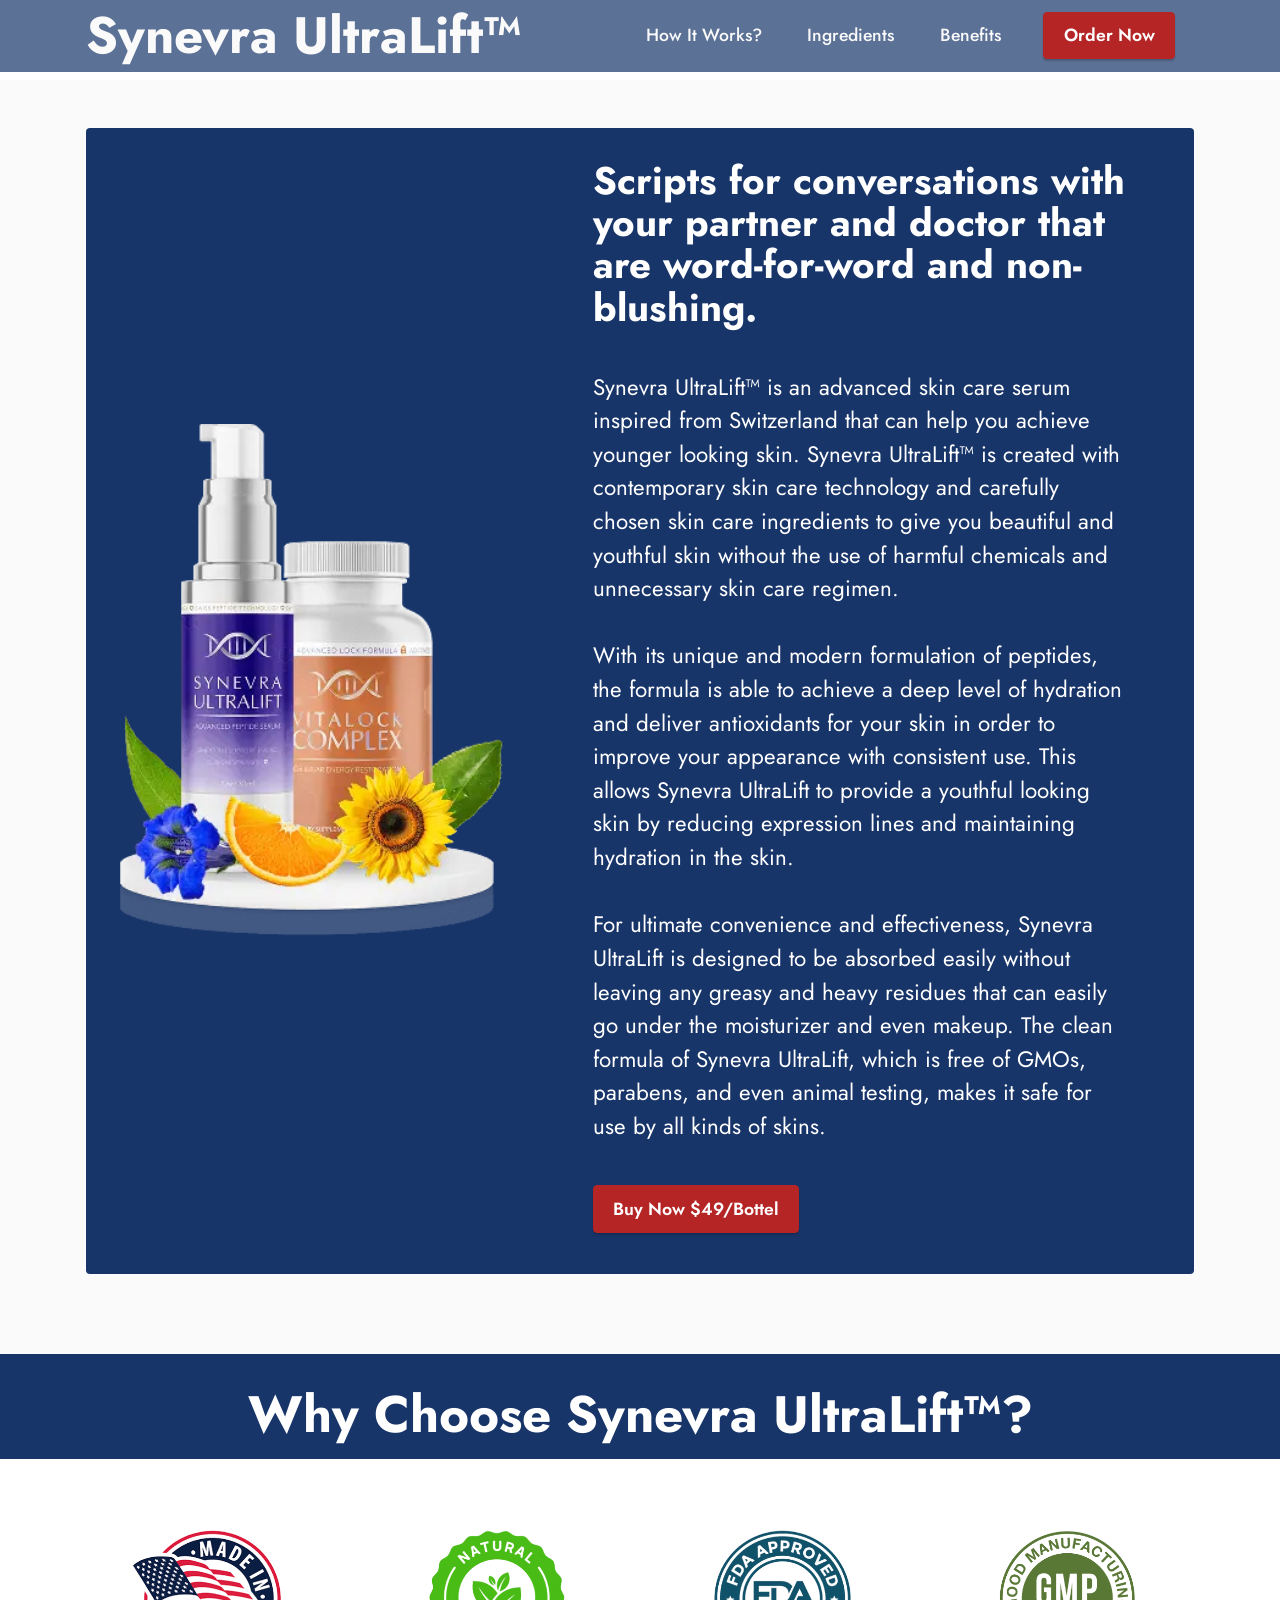
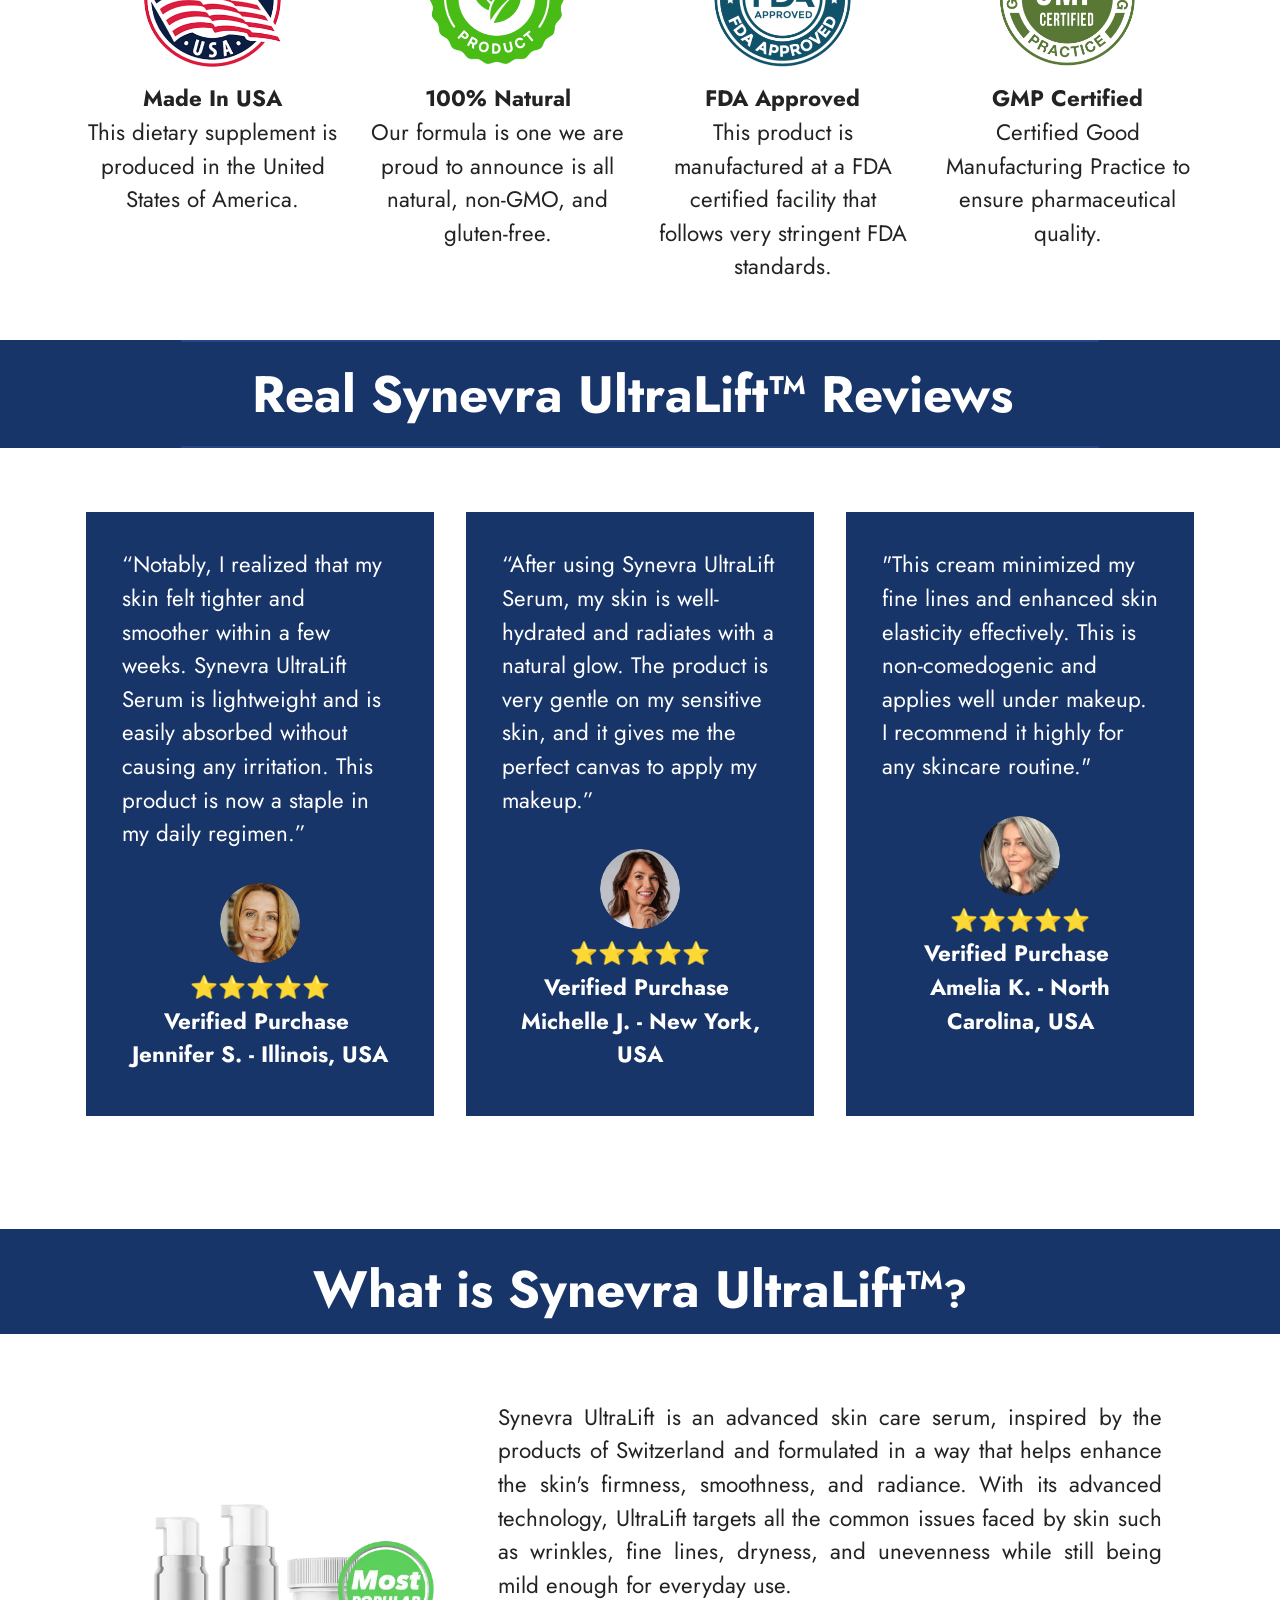
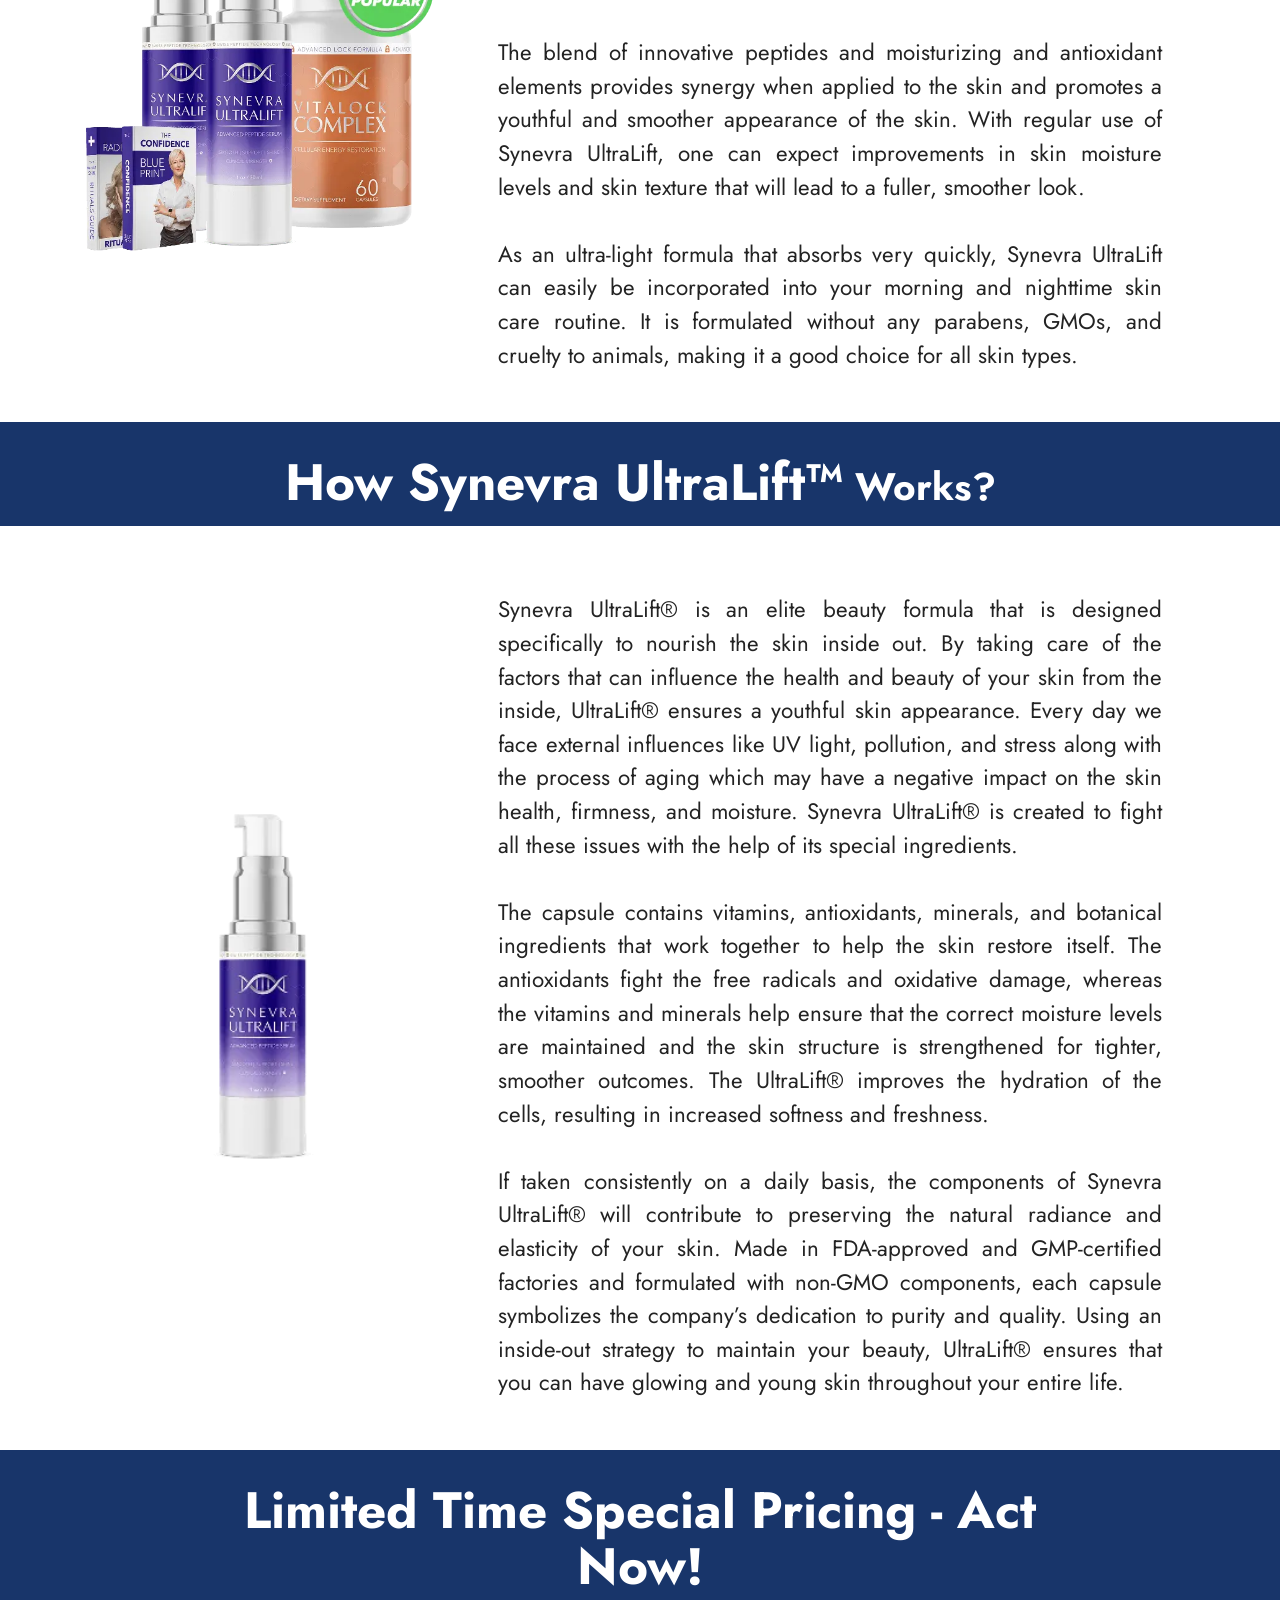
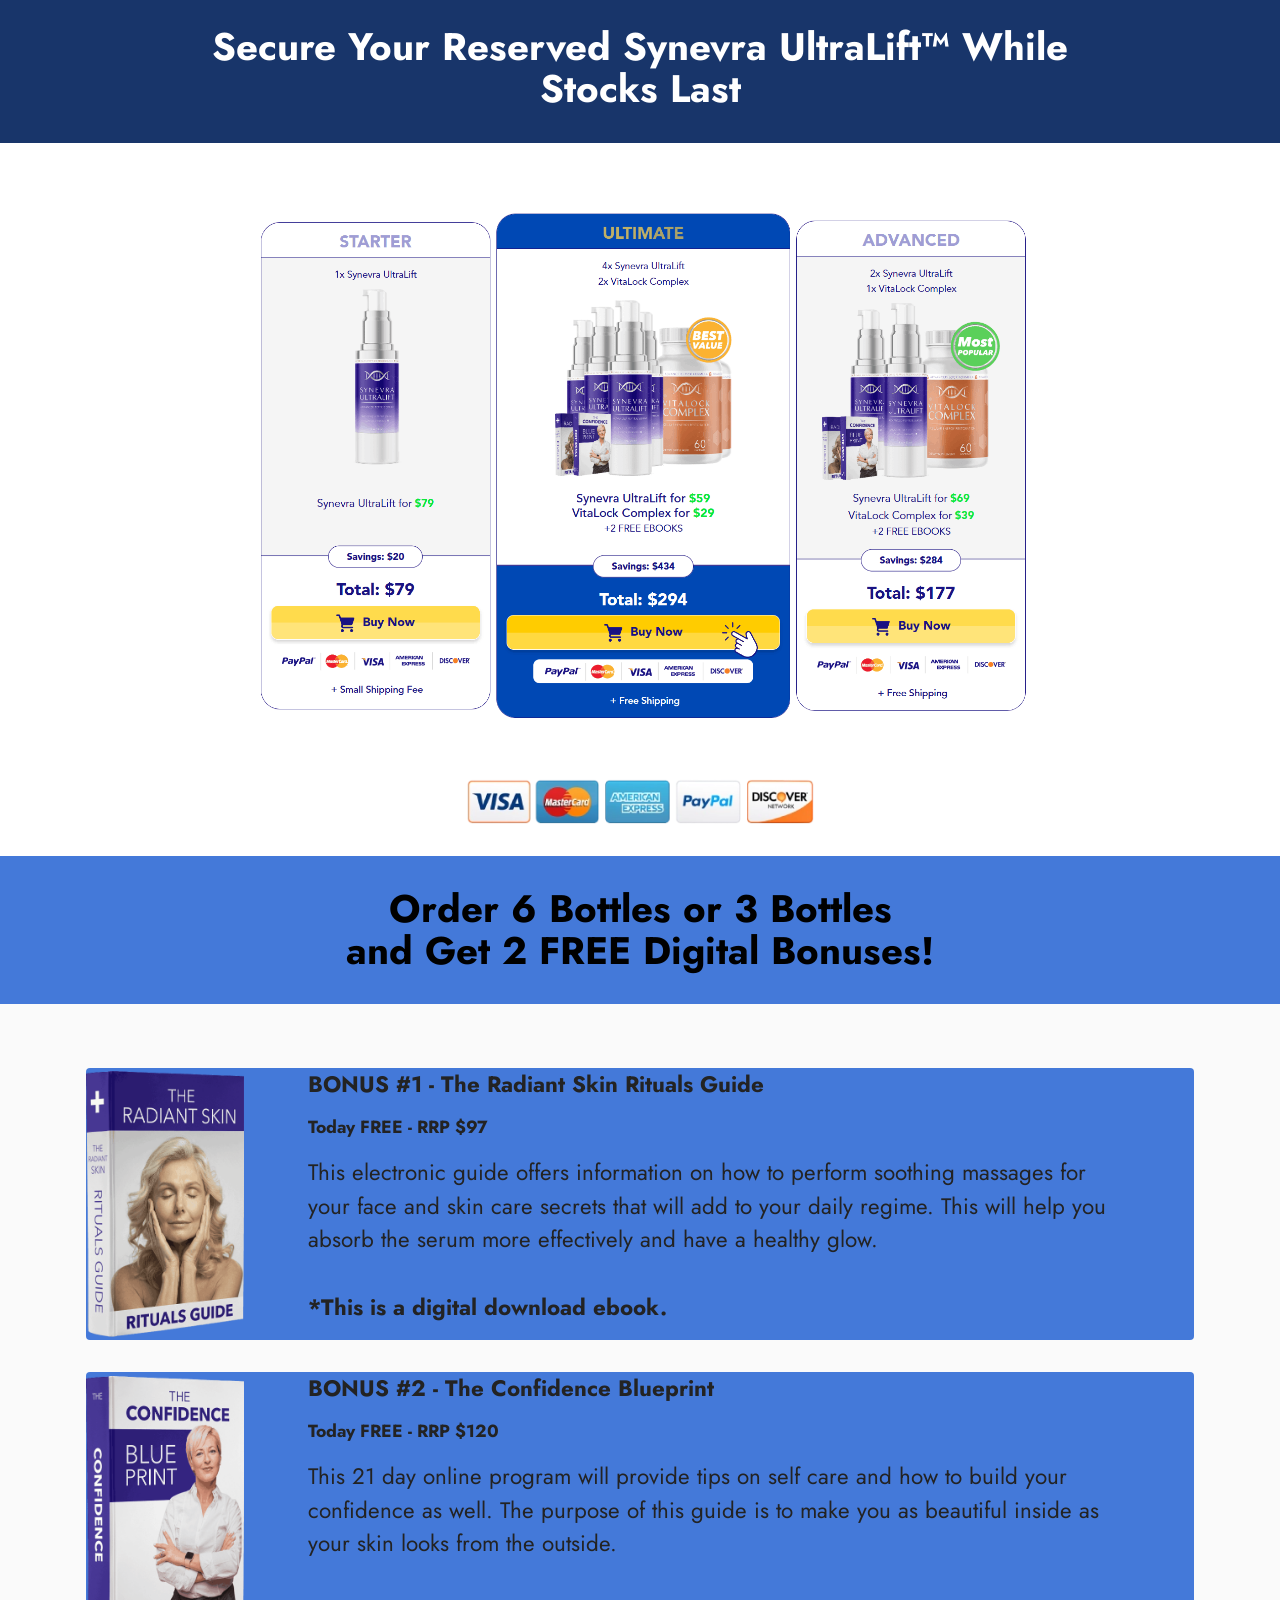
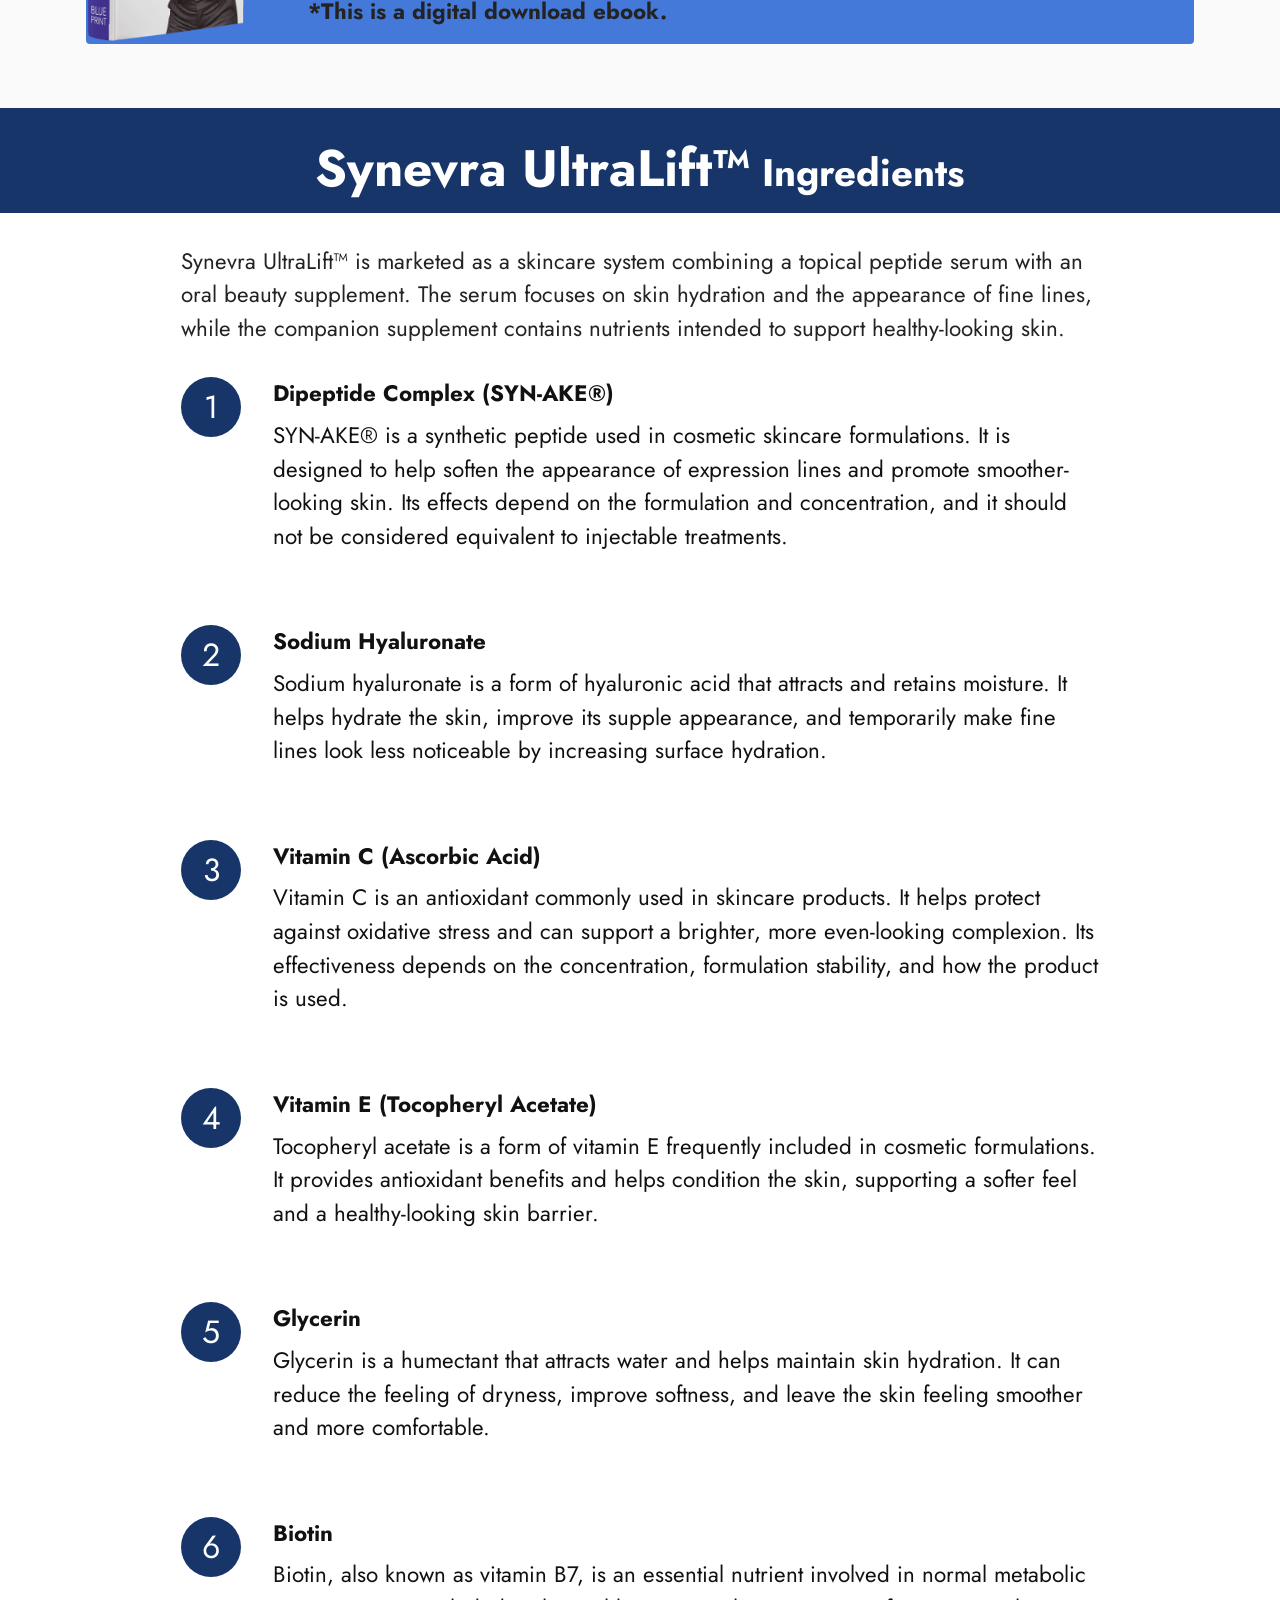
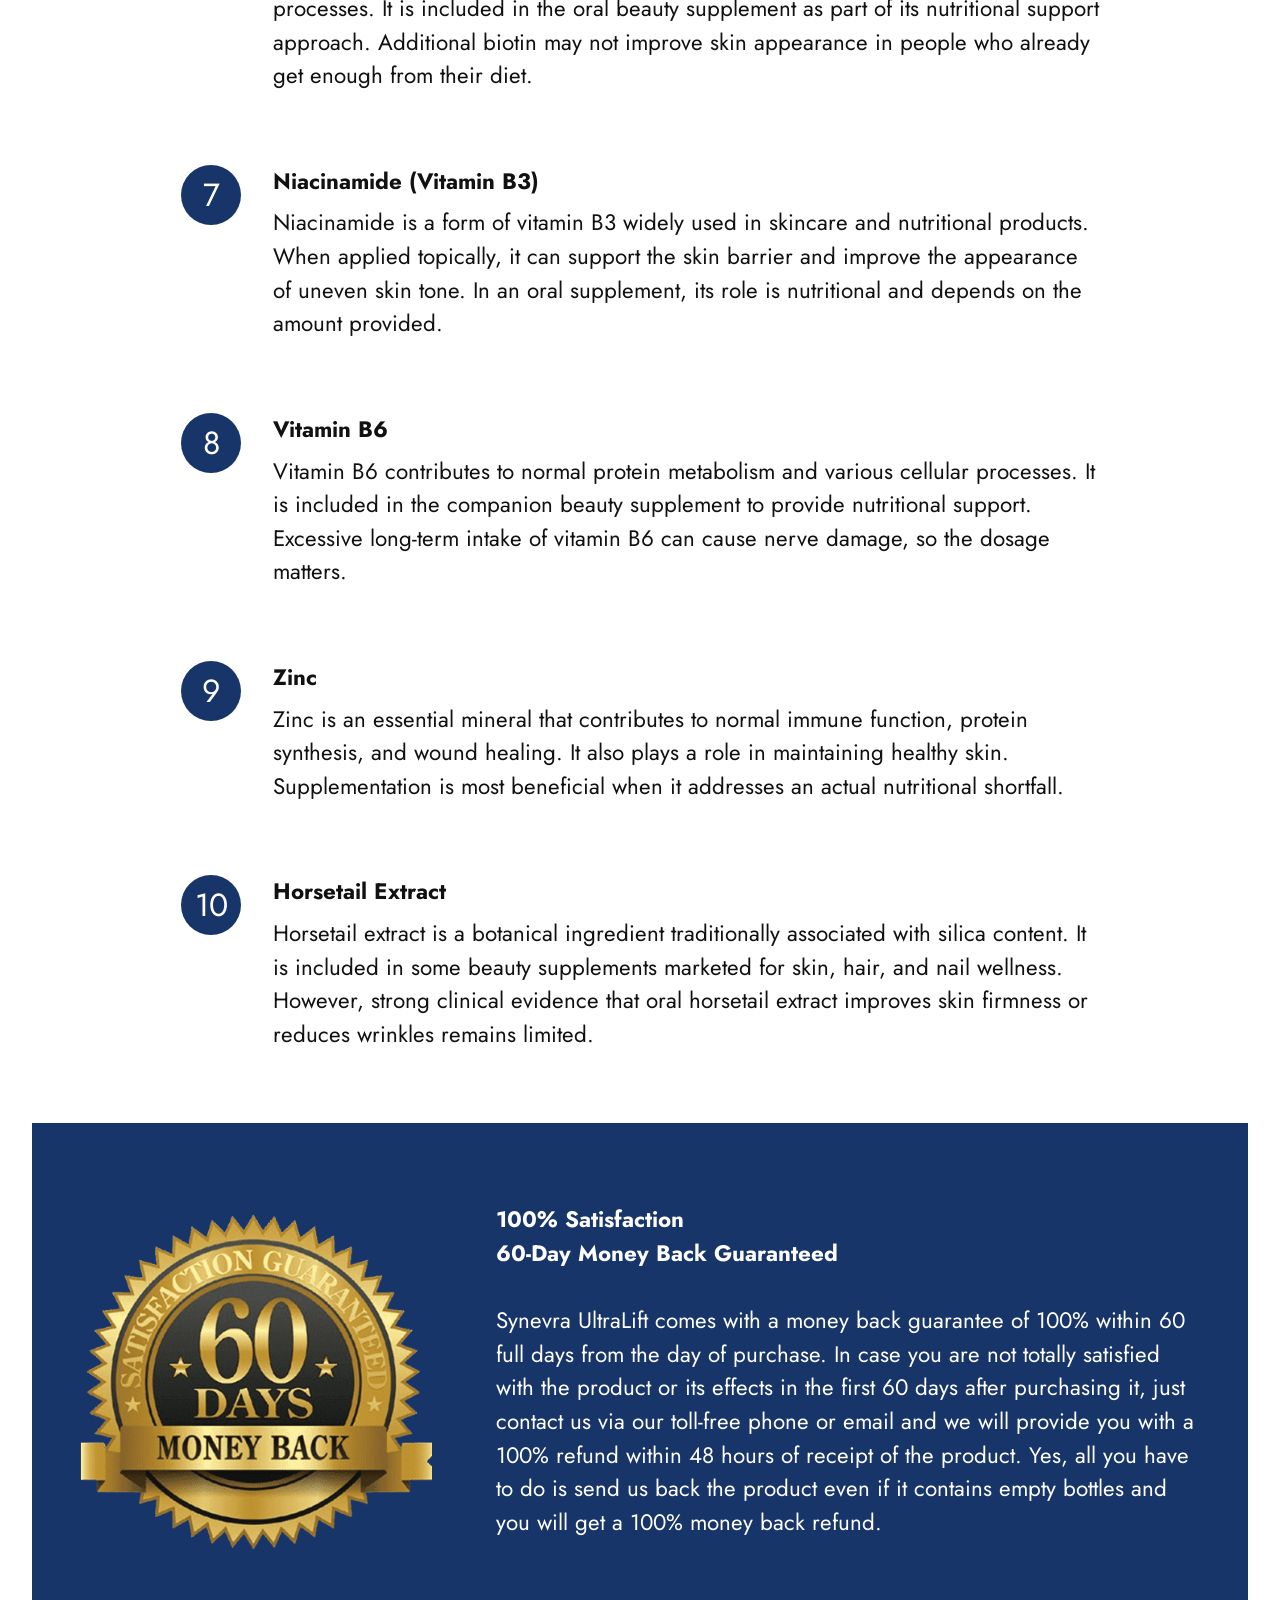
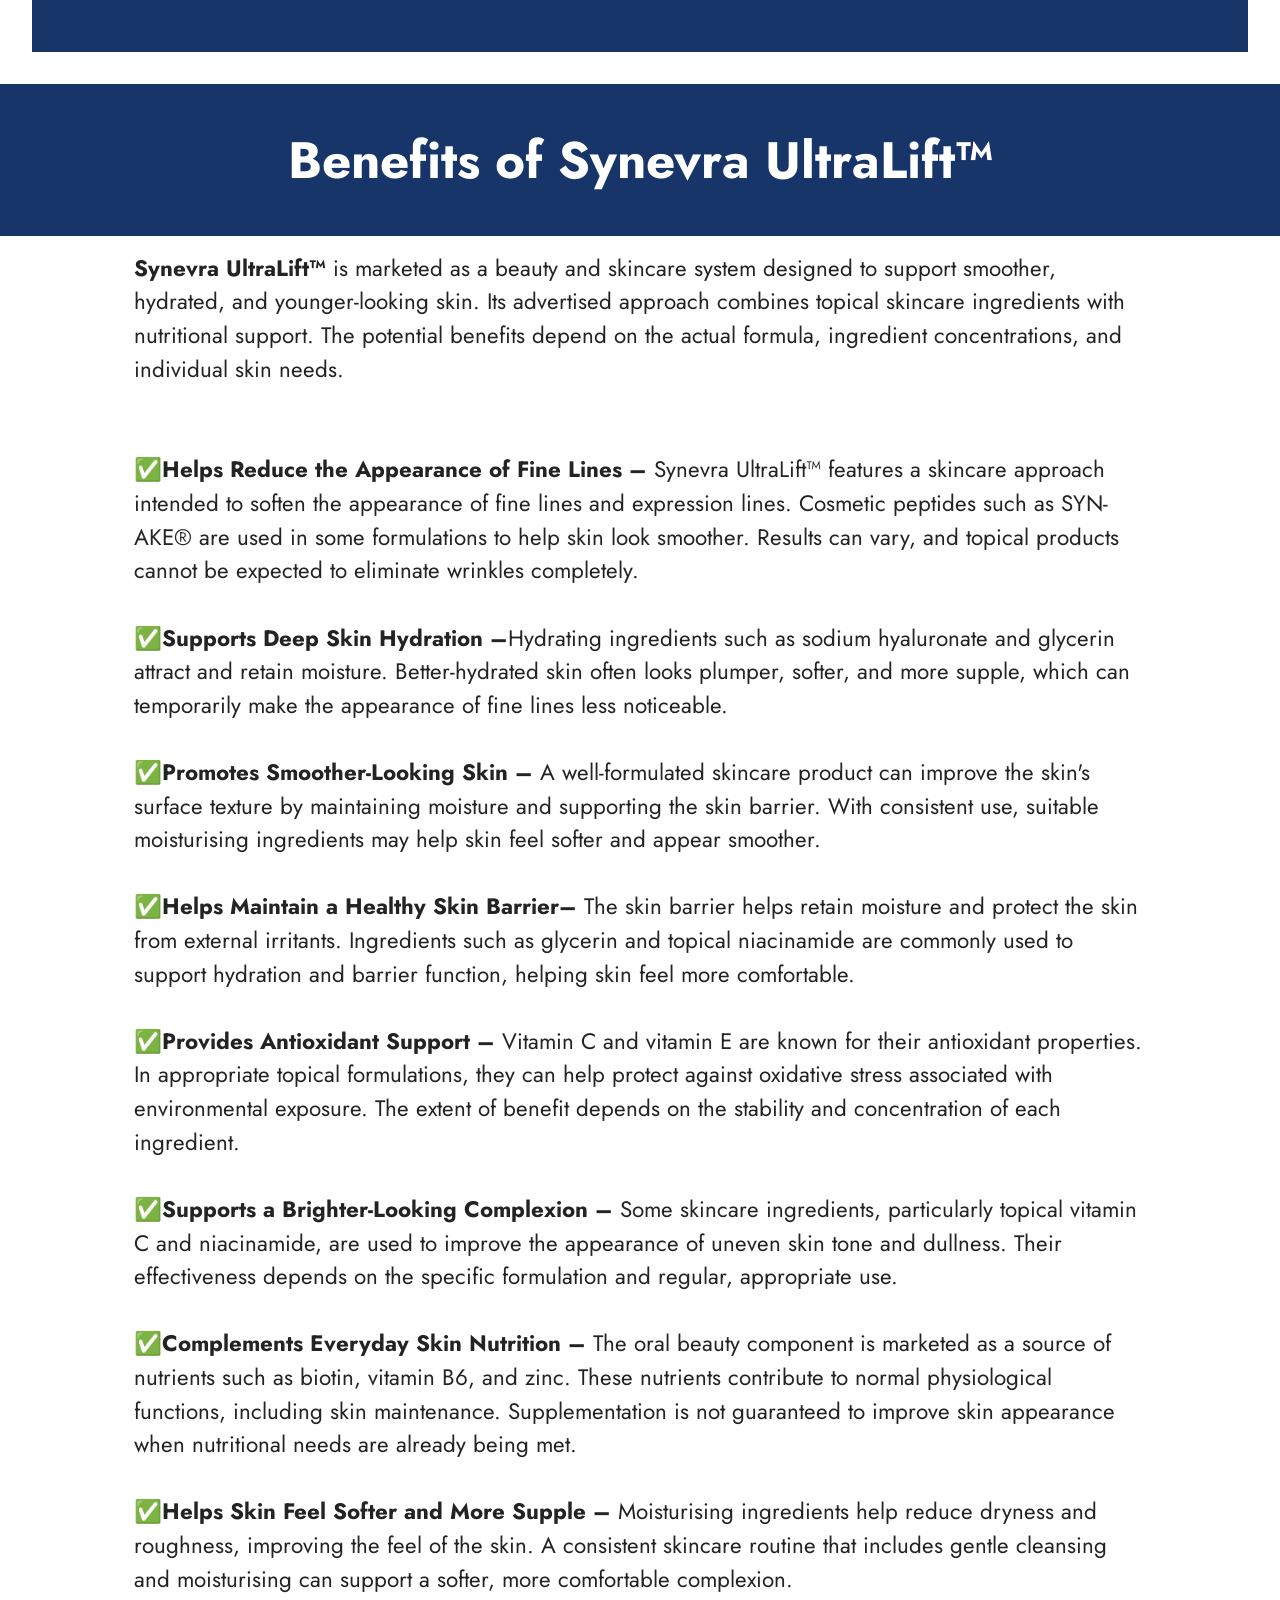
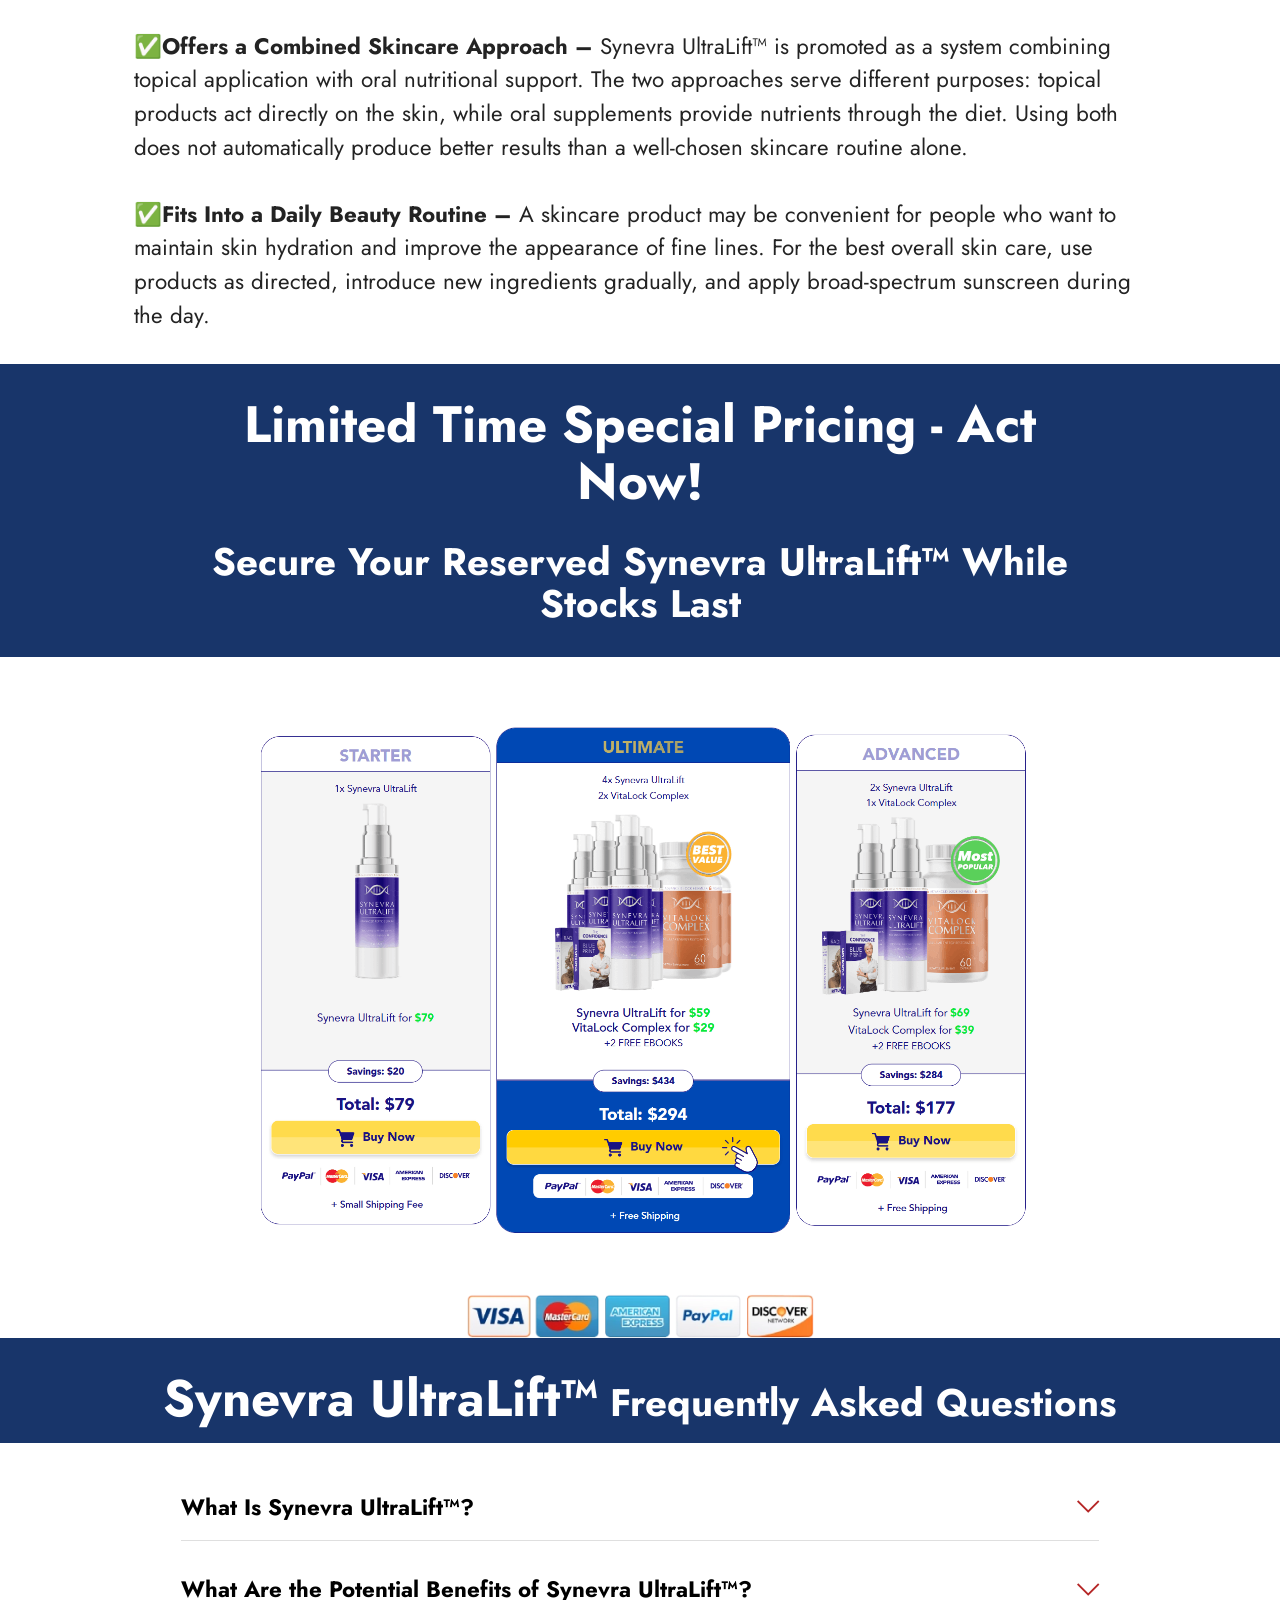
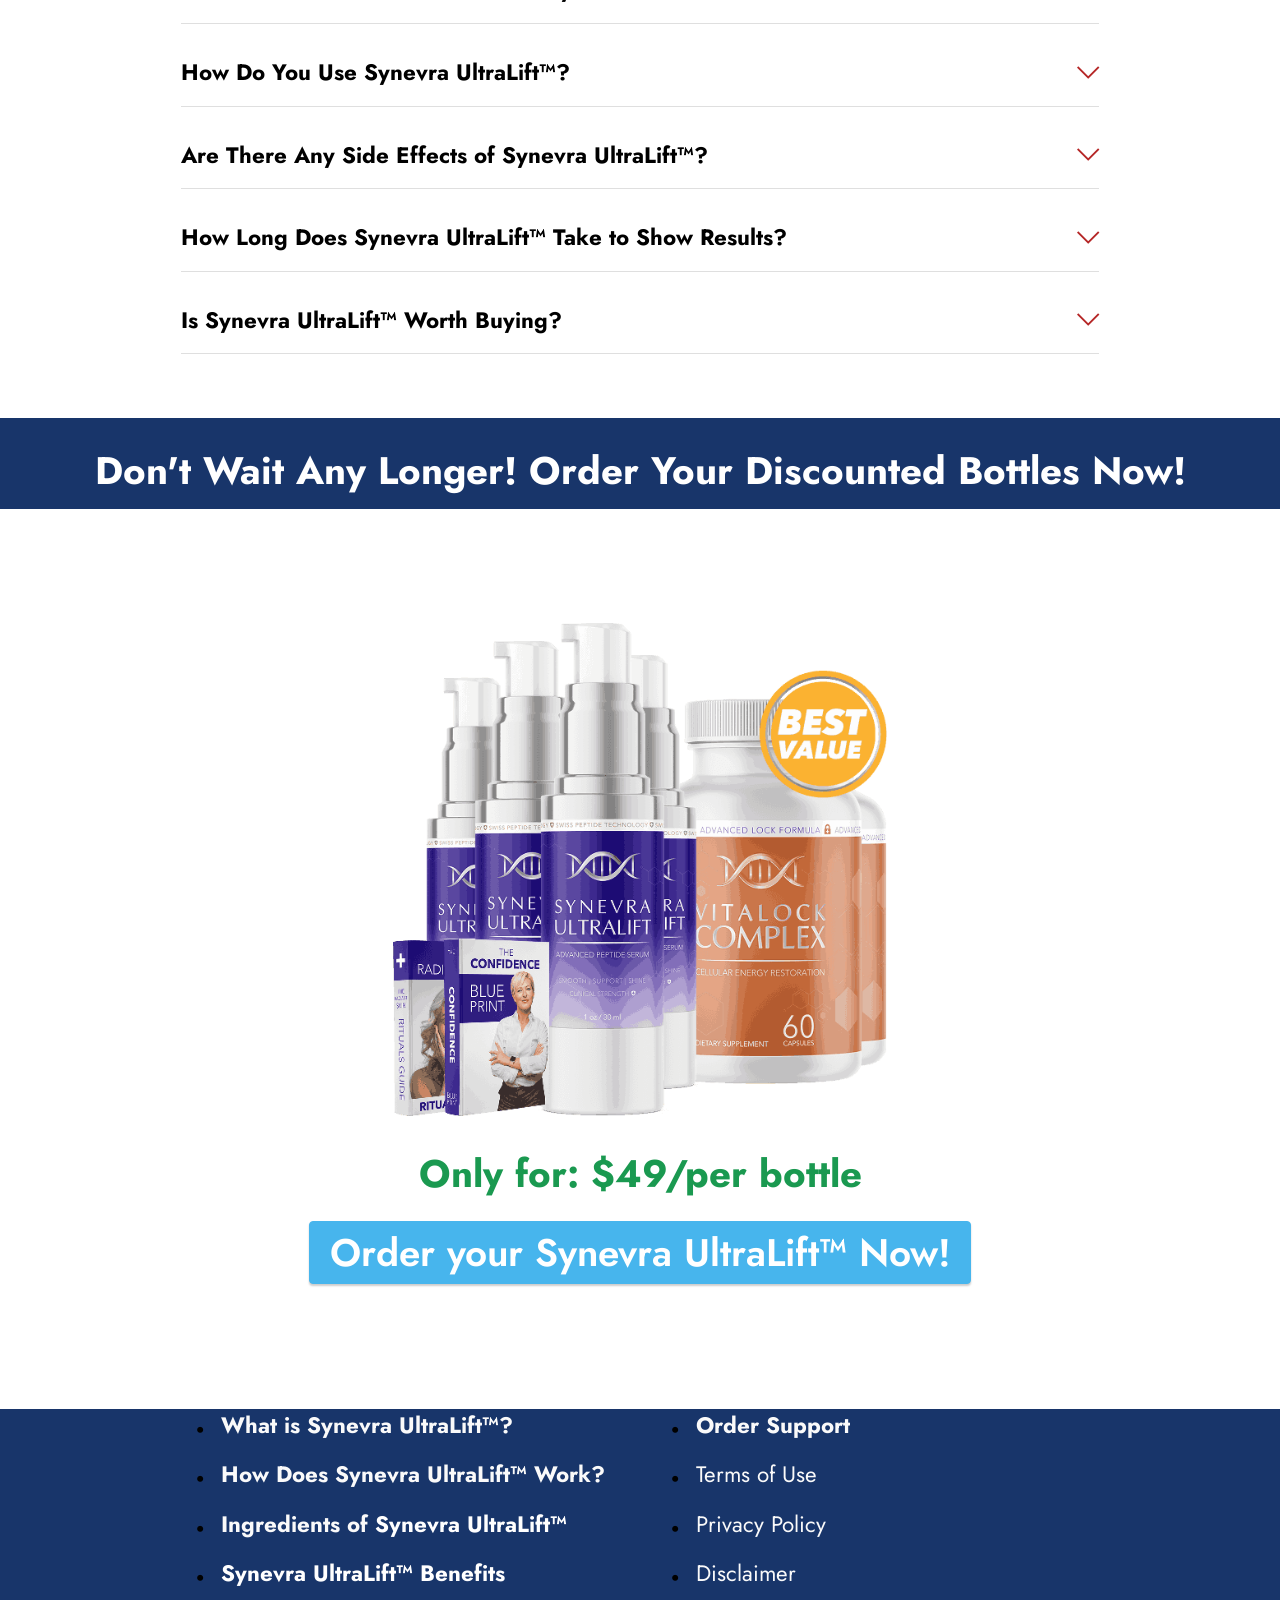
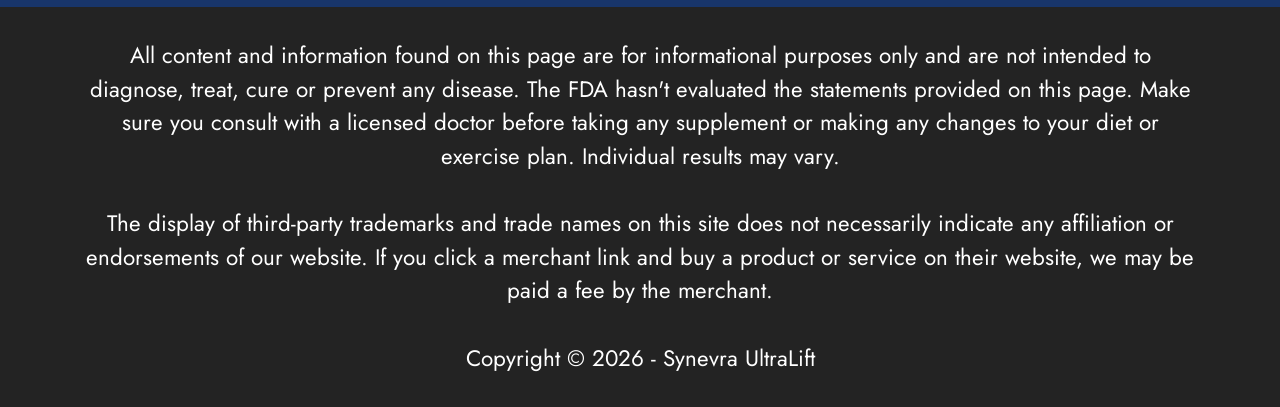
<file: index.html>
<!DOCTYPE html>
<html  lang="en">
<head>
  <!-- Site made with Mobirise Website Builder v6.1.12, https://mobirise.com -->
  <meta charset="UTF-8">
  <meta http-equiv="X-UA-Compatible" content="IE=edge">
  <meta name="generator" content="Mobirise v6.1.12, mobirise.com">
  <meta name="viewport" content="width=device-width, initial-scale=1, minimum-scale=1">
  <link rel="shortcut icon" href="assets/images/synevra-ultralift-serum-561x560-1.webp" type="image/x-icon">
  <meta name="description" content="Discover Synevra UltraLift™ and explore its ingredients, potential benefits, and FAQs. Learn how this skincare system may support hydration, smoother-looking skin, and your daily beauty routine.">
  
  
  <title>Synevra UltraLift™ Review: Ingredients, Benefits & FAQs</title>
  <link rel="stylesheet" href="assets/web/assets/mobirise-icons2/mobirise2.css">
  <link rel="stylesheet" href="assets/web/assets/mobirise-icons/mobirise-icons.css">
  <link rel="stylesheet" href="assets/bootstrap/css/bootstrap.min.css">
  <link rel="stylesheet" href="assets/dropdown/css/style.css">
  <link rel="stylesheet" href="assets/socicon/css/styles.css">
  <link rel="stylesheet" href="assets/theme/css/style.css">
  <link rel="preload" href="https://fonts.googleapis.com/css?family=Jost:100,200,300,400,500,600,700,800,900,100i,200i,300i,400i,500i,600i,700i,800i,900i&display=swap" as="style" onload="this.onload=null;this.rel='stylesheet'">
  <noscript><link rel="stylesheet" href="https://fonts.googleapis.com/css?family=Jost:100,200,300,400,500,600,700,800,900,100i,200i,300i,400i,500i,600i,700i,800i,900i&display=swap"></noscript>
  <link rel="preload" as="style" href="assets/mobirise/css/mbr-additional.css?v=ZmJroa"><link rel="stylesheet" href="assets/mobirise/css/mbr-additional.css?v=ZmJroa" type="text/css">
<meta name="msvalidate.01" content="E1C683F4EFB1ADD5ABCEF03F91AA41EB" />
	<meta name="google-site-verification" content="4bTPPsSgGg9mrN9ppGhdz5BRyaK9BWV9diWJw_Lr8Sk" />
  
  
  
</head>
<body>
  
  <section data-bs-version="5.1" class="menu menu2 cid-tB0YZQqaCG" once="menu" id="menu2-0">
    
    <nav class="navbar navbar-dropdown navbar-expand-lg">
        <div class="container">
            <div class="navbar-brand">
                
                <span class="navbar-caption-wrap"><a class="navbar-caption text-white text-primary display-1" href="https://5dd1f4gckleycu1j1jtu6vbr0m.hop.clickbank.net">Synevra UltraLift™<br></a></span>
            </div>
            <button class="navbar-toggler" type="button" data-toggle="collapse" data-bs-toggle="collapse" data-target="#navbarSupportedContent" data-bs-target="#navbarSupportedContent" aria-controls="navbarNavAltMarkup" aria-expanded="false" aria-label="Toggle navigation">
                <div class="hamburger">
                    <span></span>
                    <span></span>
                    <span></span>
                    <span></span>
                </div>
            </button>
            <div class="collapse navbar-collapse" id="navbarSupportedContent">
                <ul class="navbar-nav nav-dropdown" data-app-modern-menu="true"><li class="nav-item"><a class="nav-link link text-white display-4" href="index.html#header3-1m">How It Works?</a></li>
                    <li class="nav-item"><a class="nav-link link text-white display-4" href="index.html#features20-x">
                            Ingredients</a></li>
                    <li class="nav-item"><a class="nav-link link text-white display-4" href="index.html#header3-1n">Benefits</a>
                    </li></ul>
                
                <div class="navbar-buttons mbr-section-btn"><a class="btn btn-primary display-4" href="https://5dd1f4gckleycu1j1jtu6vbr0m.hop.clickbank.net">Order Now</a></div>
            </div>
        </div>
    </nav>
</section>

<section data-bs-version="5.1" class="header3 cid-tB10ubWVri" id="header3-1">

    

    
    

    <div class="align-center container">
        <div class="row justify-content-center">
            <div class="col-12 col-lg-9">
                
                
                
                
            </div>
        </div>
    </div>
</section>

<section data-bs-version="5.1" class="features7 cid-vsFuxaL0VE" id="features7-2c">
    <!---->
    

    
    
    <div class="container">
        <div class="card-wrapper">
            <div class="row align-items-center">
                <div class="col-12 col-lg-5">
                    <div class="image-wrapper">
                        <a href="https://5dd1f4gckleycu1j1jtu6vbr0m.hop.clickbank.net"><img src="assets/images/synevra-ultralift-hero-363x454.webp" alt="Synevra UltraLift"></a>
                    </div>
                </div>
                <div class="col-12 col-lg">
                    <div class="text-box">
                        <h5 class="mbr-title mbr-fonts-style display-2"><strong>Scripts for conversations with your partner and doctor that are word-for-word and non-blushing.</strong></h5>
                        <p class="mbr-text mbr-fonts-style display-7"><br>Synevra UltraLift™ is an advanced skin care serum inspired from Switzerland that can help you achieve younger looking skin. Synevra UltraLift™ is created with contemporary skin care technology and carefully chosen skin care ingredients to give you beautiful and youthful skin without the use of harmful chemicals and unnecessary skin care regimen.<br><br>With its unique and modern formulation of peptides, the formula is able to achieve a deep level of hydration and deliver antioxidants for your skin in order to improve your appearance with consistent use. This allows Synevra UltraLift to provide a youthful looking skin by reducing expression lines and maintaining hydration in the skin.<br><br>For ultimate convenience and effectiveness, Synevra UltraLift is designed to be absorbed easily without leaving any greasy and heavy residues that can easily go under the moisturizer and even makeup. The clean formula of Synevra UltraLift, which is free of GMOs, parabens, and even animal testing, makes it safe for use by all kinds of skins.<br></p>
                        
                        <div class="mbr-section-btn pt-3"><a href="https://5dd1f4gckleycu1j1jtu6vbr0m.hop.clickbank.net" class="btn btn-primary display-4">Buy Now $49/Bottel</a></div>
                    </div>
                </div>
            </div>
        </div>
    </div>
</section>

<section data-bs-version="5.1" class="header3 cid-vszOKZhpDv" id="header3-27">

    

    
    

    <div class="align-center container">
        <div class="row justify-content-center">
            <div class="col-12 col-lg-12">
                
                <h2 class="mbr-section-subtitle mbr-fonts-style mb-3 display-1"><strong>Why Choose Synevra UltraLift™?</strong></h2>
                
                
            </div>
        </div>
    </div>
</section>

<section data-bs-version="5.1" class="gallery5 mbr-gallery cid-vszOlzmzra" id="gallery5-26">
    

    
    

    <div class="container">
        
        <div class="row mbr-gallery mt-4">
            <div class="col-12 col-md-6 col-lg-3 item gallery-image active">
                <div class="item-wrapper" data-toggle="modal" data-bs-toggle="modal" data-target="#vzqUmoS3g4-modal" data-bs-target="#vzqUmoS3g4-modal">
                    <img class="w-100" src="assets/images/made-in-usa-500x300.png" alt="Made In USA" data-slide-to="0" data-bs-slide-to="0" data-target="#lb-vzqUmoS3g4" data-bs-target="#lb-vzqUmoS3g4">
                    <div class="icon-wrapper">
                        <span class="mobi-mbri mobi-mbri-search mbr-iconfont mbr-iconfont-btn"></span>
                    </div>
                </div>
                <h1 class="mbr-item-subtitle mbr-fonts-style align-center mb-2 mt-2 display-7"><div><strong>Made In USA</strong></div><div>This dietary supplement is produced in the United States of America.</div><div>
</div><div>
</div><div>
</div></h1>
            </div>
            <div class="col-12 col-md-6 col-lg-3 item gallery-image">
                <div class="item-wrapper" data-toggle="modal" data-bs-toggle="modal" data-target="#vzqUmoS3g4-modal" data-bs-target="#vzqUmoS3g4-modal">
                    <img class="w-100" src="assets/images/natural-product-500x300.png" alt="100% Natural" data-slide-to="1" data-bs-slide-to="1" data-target="#lb-vzqUmoS3g4" data-bs-target="#lb-vzqUmoS3g4">
                    <div class="icon-wrapper">
                        <span class="mobi-mbri mobi-mbri-search mbr-iconfont mbr-iconfont-btn"></span>
                    </div>
                </div>
                <h1 class="mbr-item-subtitle mbr-fonts-style align-center mb-2 mt-2 display-7"><div><span style="font-size: 1.4rem;"><strong>100% Natural</strong></span></div><div>Our formula is one we are proud to announce is all natural, non-GMO, and gluten-free.</div><div>
</div><div>
</div></h1>
            </div>
            
            <div class="col-12 col-md-6 col-lg-3 item gallery-image">
                <div class="item-wrapper" data-toggle="modal" data-bs-toggle="modal" data-target="#vzqUmoS3g4-modal" data-bs-target="#vzqUmoS3g4-modal">
                    <img class="w-100" src="assets/images/fda-approved-500x300.png" alt="FDA Approved" data-slide-to="2" data-bs-slide-to="2" data-target="#lb-vzqUmoS3g4" data-bs-target="#lb-vzqUmoS3g4">
                    <div class="icon-wrapper">
                        <span class="mobi-mbri mobi-mbri-search mbr-iconfont mbr-iconfont-btn"></span>
                    </div>
                </div>
                <h1 class="mbr-item-subtitle mbr-fonts-style align-center mb-2 mt-2 display-7"><div><strong>FDA Approved</strong></div><div>This product is manufactured at a FDA certified facility that follows very stringent FDA standards.</div><div>
</div></h1>
            </div><div class="col-12 col-md-6 col-lg-3 item gallery-image">
                <div class="item-wrapper" data-toggle="modal" data-bs-toggle="modal" data-target="#vzqUmoS3g4-modal" data-bs-target="#vzqUmoS3g4-modal">
                    <img class="w-100" src="assets/images/gmp-certified-500x300.png" alt="GMP Certified" data-slide-to="3" data-bs-slide-to="3" data-target="#lb-vzqUmoS3g4" data-bs-target="#lb-vzqUmoS3g4">
                    <div class="icon-wrapper">
                        <span class="mobi-mbri mobi-mbri-search mbr-iconfont mbr-iconfont-btn"></span>
                    </div>
                </div>
                <h1 class="mbr-item-subtitle mbr-fonts-style align-center mb-2 mt-2 display-7"><div><strong>GMP Certified</strong></div><div>Certified Good Manufacturing Practice to ensure pharmaceutical quality.</div><div>
</div><div>
</div></h1>
            </div>
        </div>

        <div class="modal mbr-slider" tabindex="-1" role="dialog" aria-hidden="true" id="vzqUmoS3g4-modal">
            <div class="modal-dialog" role="document">
                <div class="modal-content">
                    <div class="modal-body">
                        <div class="carousel slide" id="lb-vzqUmoS3g4" data-interval="5000" data-bs-interval="5000">
                            <div class="carousel-inner">
                                <div class="carousel-item active">
                                    <img class="d-block w-100" src="assets/images/made-in-usa-500x300.png" alt="Mobirise Website Builder">
                                </div>
                                <div class="carousel-item">
                                    <img class="d-block w-100" src="assets/images/natural-product-500x300.png" alt="Mobirise Website Builder">
                                </div>
                                
                                <div class="carousel-item">
                                    <img class="d-block w-100" src="assets/images/fda-approved-500x300.png" alt="Mobirise Website Builder">
                                </div><div class="carousel-item">
                                    <img class="d-block w-100" src="assets/images/gmp-certified-500x300.png" alt="Mobirise Website Builder">
                                </div>
                            </div>
                            <ol class="carousel-indicators">
                                <li data-slide-to="0" data-bs-slide-to="0" class="active" data-target="#lb-vzqUmoS3g4" data-bs-target="#lb-vzqUmoS3g4"></li>
                                <li data-slide-to="1" data-bs-slide-to="1" data-target="#lb-vzqUmoS3g4" data-bs-target="#lb-vzqUmoS3g4"></li>
                                <li data-slide-to="2" data-bs-slide-to="2" data-target="#lb-vzqUmoS3g4" data-bs-target="#lb-vzqUmoS3g4"></li>
                                <li data-slide-to="3" data-bs-slide-to="3" data-target="#lb-vzqUmoS3g4" data-bs-target="#lb-vzqUmoS3g4"></li>
                            </ol>
                            <a role="button" href="" class="close" data-dismiss="modal" data-bs-dismiss="modal" aria-label="Close">
                            </a>
                            <a class="carousel-control-prev carousel-control" role="button" data-slide="prev" data-bs-slide="prev" href="#lb-vzqUmoS3g4">
                                <span class="mobi-mbri mobi-mbri-arrow-prev" aria-hidden="true"></span>
                                <span class="sr-only visually-hidden">Previous</span>
                            </a>
                            <a class="carousel-control-next carousel-control" role="button" data-slide="next" data-bs-slide="next" href="#lb-vzqUmoS3g4">
                                <span class="mobi-mbri mobi-mbri-arrow-next" aria-hidden="true"></span>
                                <span class="sr-only visually-hidden">Next</span>
                            </a>
                        </div>
                    </div>
                </div>
            </div>
        </div>
    </div>
</section>

<section data-bs-version="5.1" class="content6 cid-vsJlN0BLRY" id="content6-2f">
    
    <div class="container">
        <div class="row justify-content-center">
            <div class="col-md-12 col-lg-10">
                <hr class="line">
                <p class="mbr-text align-center mbr-fonts-style my-4 display-1"><strong>Real&nbsp;Synevra UltraLift™&nbsp;Reviews&nbsp;</strong><br></p>
                <hr class="line">
            </div>
        </div>
    </div>
</section>

<section data-bs-version="5.1" class="people04 cid-vweRgNTzRw" id="people04-2m">
	
	
	<div class="container">
		
		<div class="row mbr-masonry" data-masonry="{&quot;percentPosition&quot;: true }">
			
			<div class="item features-without-image col-12 col-md-6 col-lg-4 active">
				<div class="item-wrapper">
					<div class="card-box align-left">
						<p class="card-text mbr-fonts-style display-7">
							“Notably, I realized that my skin felt tighter and smoother within a few weeks. Synevra UltraLift Serum is lightweight and is easily absorbed without causing any irritation. This product is now a staple in my daily regimen.”
						</p>
						<div class="img-wrapper mt-4 mb-2">
							<img src="assets/images/testimonial-1-140x140.png" data-slide-to="1" data-bs-slide-to="1" alt="Jennifer S. - Illinois, USA">
						</div>
						<h5 class="card-title mbr-fonts-style display-7"><strong>⭐⭐⭐⭐⭐</strong><br><strong>Verified Purchase&nbsp;</strong><br><strong>Jennifer S. - Illinois, USA</strong></h5>
					</div>
				</div>
			</div>
			<div class="item features-without-image col-12 col-md-6 col-lg-4">
				<div class="item-wrapper">
					<div class="card-box align-left">
						<p class="card-text mbr-fonts-style display-7">“After using Synevra UltraLift Serum, my skin is well-hydrated and radiates with a natural glow. The product is very gentle on my sensitive skin, and it gives me the perfect canvas to apply my makeup.”<br>
						</p>
						<div class="img-wrapper mt-4 mb-2">
							<img src="assets/images/testimonial-3-140x140.png" data-slide-to="2" data-bs-slide-to="2" alt="Michelle J. - New York, USA">
						</div>
						<h5 class="card-title mbr-fonts-style display-7">
							<strong>⭐⭐⭐⭐⭐</strong><br><strong>Verified Purchase&nbsp;</strong><div><strong>Michelle J. - New York, USA</strong></div></h5>
					</div>
				</div>
			</div>
			
			<div class="item features-without-image col-12 col-md-6 col-lg-4">
				<div class="item-wrapper">
					<div class="card-box align-left">
						<p class="card-text mbr-fonts-style display-7">
							"This cream minimized my fine lines and enhanced skin elasticity effectively. This is non-comedogenic and applies well under makeup. I recommend it highly for any skincare routine."
						</p>
						<div class="img-wrapper mt-4 mb-2">
							<img src="assets/images/testimonial-4-160x160.png" data-slide-to="4" data-bs-slide-to="4" alt="Amelia K. - North Carolina, USA">
						</div>
						<h5 class="card-title mbr-fonts-style display-7"><strong>⭐⭐⭐⭐⭐</strong><br><strong>Verified Purchase&nbsp;</strong><br><strong>Amelia K. - North Carolina, USA
</strong><div><strong><br></strong></div></h5>
					</div>
				</div>
			</div>
			
		</div>
	</div>
</section>

<section data-bs-version="5.1" class="header3 cid-tB83YwBUMj" id="header3-1l">

    

    
    

    <div class="align-center container">
        <div class="row justify-content-center">
            <div class="col-12 col-lg-12">
                
                <h2 class="mbr-section-subtitle mbr-fonts-style mb-3 display-1"><strong>What is Synevra UltraLift™</strong><strong style="font-size: 2.4rem;">?</strong></h2>
                
                
            </div>
        </div>
    </div>
</section>

<section data-bs-version="5.1" class="header11 cid-tB1vWdJbT6" id="header11-a">

    

    
    

    <div class="container">
        <div class="row justify-content-center">
            <div class="col-12 col-md-4 image-wrapper">
                <a href="https://5dd1f4gckleycu1j1jtu6vbr0m.hop.clickbank.net"><img class="w-100" src="assets/images/synevra-ultralift-serum-561x560.webp" alt="Get Synevra UltraLift"></a>
            </div>
            <div class="col-12 col-md">
                <div class="text-wrapper text-center">
                    
                    <p class="mbr-text mbr-fonts-style display-7"><br><br>Synevra UltraLift is an advanced skin care serum, inspired by the products of Switzerland and formulated in a way that helps enhance the skin's firmness, smoothness, and radiance. With its advanced technology, UltraLift targets all the common issues faced by skin such as wrinkles, fine lines, dryness, and unevenness while still being mild enough for everyday use.<br><br>The blend of innovative peptides and moisturizing and antioxidant elements provides synergy when applied to the skin and promotes a youthful and smoother appearance of the skin. With regular use of Synevra UltraLift, one can expect improvements in skin moisture levels and skin texture that will lead to a fuller, smoother look.<br><br>As an ultra-light formula that absorbs very quickly, Synevra UltraLift can easily be incorporated into your morning and nighttime skin care routine. It is formulated without any parabens, GMOs, and cruelty to animals, making it a good choice for all skin types.<br><br></p>
                    
                </div>
            </div>
        </div>
    </div>
</section>

<section data-bs-version="5.1" class="header3 cid-tB85bPoWQz" id="header3-1m">

    

    
    

    <div class="align-center container">
        <div class="row justify-content-center">
            <div class="col-12 col-lg-12">
                
                <h2 class="mbr-section-subtitle mbr-fonts-style mb-3 display-1"><strong>How Synevra UltraLift™</strong><strong style="font-size: 2.4rem;">&nbsp;Works?</strong></h2>
                
                
            </div>
        </div>
    </div>
</section>

<section data-bs-version="5.1" class="header11 cid-vw51muFERZ" id="header11-2h">

    

    
    

    <div class="container">
        <div class="row justify-content-center">
            <div class="col-12 col-md-4 image-wrapper">
                <a href="https://5dd1f4gckleycu1j1jtu6vbr0m.hop.clickbank.net"><img class="w-100" src="assets/images/index-img.webp" alt="Get Synevra UltraLift"></a>
            </div>
            <div class="col-12 col-md">
                <div class="text-wrapper text-center">
                    
                    <p class="mbr-text mbr-fonts-style display-7"><br><br>Synevra UltraLift® is an elite beauty formula that is designed specifically to nourish the skin inside out. By taking care of the factors that can influence the health and beauty of your skin from the inside, UltraLift® ensures a youthful skin appearance. Every day we face external influences like UV light, pollution, and stress along with the process of aging which may have a negative impact on the skin health, firmness, and moisture. Synevra UltraLift® is created to fight all these issues with the help of its special ingredients.<br><br>The capsule contains vitamins, antioxidants, minerals, and botanical ingredients that work together to help the skin restore itself. The antioxidants fight the free radicals and oxidative damage, whereas the vitamins and minerals help ensure that the correct moisture levels are maintained and the skin structure is strengthened for tighter, smoother outcomes. The UltraLift® improves the hydration of the cells, resulting in increased softness and freshness.<br><br>If taken consistently on a daily basis, the components of Synevra UltraLift® will contribute to preserving the natural radiance and elasticity of your skin. Made in FDA-approved and GMP-certified factories and formulated with non-GMO components, each capsule symbolizes the company’s dedication to purity and quality. Using an inside-out strategy to maintain your beauty, UltraLift® ensures that you can have glowing and young skin throughout your entire life.<br><br></p>
                    
                </div>
            </div>
        </div>
    </div>
</section>

<section data-bs-version="5.1" class="content4 cid-tB1yuhcVVi" id="content4-g">
    

    
    
    <div class="container">
        <div class="row justify-content-center">
            <div class="title col-md-12 col-lg-10">
                <h3 class="mbr-section-title mbr-fonts-style align-center mb-4 display-1"><strong>Limited Time Special Pricing - Act Now!</strong></h3>
                <h4 class="mbr-section-subtitle align-center mbr-fonts-style mb-4 display-2"><strong>Secure Your Reserved Synevra UltraLift™ While Stocks Last</strong></h4>
                
            </div>
        </div>
    </div>
</section>

<section data-bs-version="5.1" class="header10 cid-vzqFZCIAwb" id="header10-2n">

    

    

    <div class="align-center container">
        <div class="row justify-content-center">
            <div class="col-md-12 col-lg-9">
                
                
                
                <div class="image-wrap mt-4">
                    <a href="https://5dd1f4gckleycu1j1jtu6vbr0m.hop.clickbank.net"><img src="assets/images/synevra-ultralift-pricing-table-1628x1022.png" alt="Synevra UltraLift - Order Page" title="Ikaria Lean Belly Juice"></a><br>
                </div>
            </div>
        </div>
    </div>
</section>

<section data-bs-version="5.1" class="image3 cid-tB1zGVstSm" id="image3-j">
    

    
    

    <div class="container">
        <div class="row justify-content-center">
            <div class="col-12 col-lg-4">
                <div class="image-wrapper">
                    <img src="assets/images/cards-cc.webp" alt="Mobirise Website Builder">
                    
                </div>
            </div>
        </div>
    </div>
</section>

<section data-bs-version="5.1" class="content4 cid-vzqNO6mWvK" id="content4-2q">
    

    
    
    <div class="container">
        <div class="row justify-content-center">
            <div class="title col-md-12 col-lg-10">
                
                <h4 class="mbr-section-subtitle align-center mbr-fonts-style mb-4 display-2"><strong>Order 6 Bottles or 3 Bottles
</strong><div><strong>and Get 2 FREE Digital Bonuses!</strong></div></h4>
                
            </div>
        </div>
    </div>
</section>

<section data-bs-version="5.1" class="team2 cid-vzqNMl6Lqy" xmlns="http://www.w3.org/1999/html" id="team2-2p">
    

    
    
    <div class="container">
        <div class="item features-image">
            <div class="item-wrapper">
                <div class="row align-items-center">
                    <div class="col-12 col-md-2">
                        <div class="image-wrapper">
                            <img src="assets/images/synevra-bonus1-375x630.png" alt="BONUS #1">
                        </div>
                    </div>
                    <div class="col-12 col-md">
                        <div class="card-box">
                            <h5 class="card-title mbr-fonts-style m-0 mb-3 display-5"><strong>BONUS #1 - The Radiant Skin Rituals Guide</strong></h5>
                            <h6 class="card-subtitle mbr-fonts-style mb-3 display-4"><strong>Today FREE -  RRP $97</strong></h6>
                            <p class="mbr-text mbr-fonts-style display-7">This electronic guide offers information on how to perform soothing massages for your face and skin care secrets that will add to your daily regime. This will help you absorb the serum more effectively and have a healthy glow.<br><br><strong>*This is a digital download ebook.</strong><br>
                            </p>
                            
                        </div>
                    </div>
                </div>
            </div>
        </div>
        <div class="item features-image">
            <div class="item-wrapper">
                <div class="row align-items-center">
                    <div class="col-12 col-md-2">
                        <div class="image-wrapper">
                            <img src="assets/images/synevra-bonus2-375x630.png" alt="BONUS #2">
                        </div>
                    </div>
                    <div class="col-12 col-md">
                        <div class="card-box">
                            <h5 class="card-title mbr-fonts-style m-0 mb-3 display-5"><strong>BONUS #2 - The Confidence Blueprint</strong></h5>
                            <h6 class="card-subtitle mbr-fonts-style mb-3 display-4"><strong>Today FREE -  RRP $120</strong></h6>
                            <p class="mbr-text mbr-fonts-style display-7">
                                This 21 day online program will provide tips on self care and how to build your confidence as well. The purpose of this guide is to make you as beautiful inside as your skin looks from the outside.<br><br><strong>*This is a digital download ebook.</strong><br>
                            </p>
                            
                        </div>
                    </div>
                </div>
            </div>
        </div>
        
    </div>
</section>

<section data-bs-version="5.1" class="header3 cid-tB85MvgqdZ" id="header3-1o">

    

    
    

    <div class="align-center container">
        <div class="row justify-content-center">
            <div class="col-12 col-lg-12">
                
                <h2 class="mbr-section-subtitle mbr-fonts-style mb-3 display-1"><strong style="font-size: 51.2px;">Synevra UltraLift™</strong><strong style="font-size: 2.4rem;"> Ingredients</strong></h2>
                
                
            </div>
        </div>
    </div>
</section>

<section data-bs-version="5.1" class="content5 cid-tB1AZH7rno" id="content5-n">
    
    <div class="container">
        <div class="row justify-content-center">
            <div class="col-md-12 col-lg-10">
                
                
                <p class="mbr-text mbr-fonts-style display-7">Synevra UltraLift™ is marketed as a skincare system combining a topical peptide serum with an oral beauty supplement. The serum focuses on skin hydration and the appearance of fine lines, while the companion supplement contains nutrients intended to support healthy-looking skin.<br></p>
            </div>
        </div>
    </div>
</section>

<section data-bs-version="5.1" class="features19 cid-tB6Rwx4pqH" id="features20-x">

    

    
    
    <div class="container">
        <div class="row justify-content-center">
            
            <div class="col-12 col-md-10">
                <div class="item mbr-flex">
                    <div class="icon-box">
                        <span class="step-number mbr-fonts-style display-5">1</span>
                    </div>
                    <div class="text-box">
                        <h4 class="icon-title card-title mbr-black mbr-fonts-style display-7"><strong>Dipeptide Complex (SYN-AKE®)</strong></h4>
                        <h5 class="icon-text mbr-black mbr-fonts-style display-7">SYN-AKE® is a synthetic peptide used in cosmetic skincare formulations. It is designed to help soften the appearance of expression lines and promote smoother-looking skin. Its effects depend on the formulation and concentration, and it should not be considered equivalent to injectable treatments.</h5>
                    </div>
                </div>
                <div class="item mbr-flex">
                    <div class="icon-box">
                        <span class="step-number mbr-fonts-style display-5">2</span>
                    </div>
                    <div class="text-box">
                        <h4 class="icon-title card-title mbr-black mbr-fonts-style display-7"><strong>Sodium Hyaluronate</strong></h4>
                        <h5 class="icon-text mbr-black mbr-fonts-style display-7">Sodium hyaluronate is a form of hyaluronic acid that attracts and retains moisture. It helps hydrate the skin, improve its supple appearance, and temporarily make fine lines look less noticeable by increasing surface hydration.</h5>
                    </div>
                </div>
                <div class="item mbr-flex">
                    <div class="icon-box">
                        <span class="step-number mbr-fonts-style display-5">3</span>
                    </div>
                    <div class="text-box">
                        <h4 class="icon-title card-title mbr-black mbr-fonts-style display-7"><strong>Vitamin C (Ascorbic Acid)</strong></h4>
                        <h5 class="icon-text mbr-black mbr-fonts-style display-7">Vitamin C is an antioxidant commonly used in skincare products. It helps protect against oxidative stress and can support a brighter, more even-looking complexion. Its effectiveness depends on the concentration, formulation stability, and how the product is used.</h5>
                    </div>
                </div>
                <div class="item mbr-flex">
                    <div class="icon-box">
                        <span class="step-number mbr-fonts-style display-5">4</span>
                    </div>
                    <div class="text-box">
                        <h4 class="icon-title card-title mbr-black mbr-fonts-style display-7"><strong>Vitamin E (Tocopheryl Acetate)</strong></h4>
                        <h5 class="icon-text mbr-black mbr-fonts-style display-7">Tocopheryl acetate is a form of vitamin E frequently included in cosmetic formulations. It provides antioxidant benefits and helps condition the skin, supporting a softer feel and a healthy-looking skin barrier.</h5>
                    </div>
                </div>
                <div class="item mbr-flex">
                    <div class="icon-box">
                        <span class="step-number mbr-fonts-style display-5">5</span>
                    </div>
                    <div class="text-box">
                        <h4 class="icon-title card-title mbr-black mbr-fonts-style display-7"><strong>Glycerin</strong></h4>
                        <h5 class="icon-text mbr-black mbr-fonts-style display-7">Glycerin is a humectant that attracts water and helps maintain skin hydration. It can reduce the feeling of dryness, improve softness, and leave the skin feeling smoother and more comfortable.</h5>
                    </div>
                </div>
                <div class="item mbr-flex">
                    <div class="icon-box">
                        <span class="step-number mbr-fonts-style display-5">6</span>
                    </div>
                    <div class="text-box">
                        <h4 class="icon-title card-title mbr-black mbr-fonts-style display-7"><strong>Biotin</strong></h4>
                        <h5 class="icon-text mbr-black mbr-fonts-style display-7">Biotin, also known as vitamin B7, is an essential nutrient involved in normal metabolic processes. It is included in the oral beauty supplement as part of its nutritional support approach. Additional biotin may not improve skin appearance in people who already get enough from their diet.</h5>
                    </div>
                </div>
                <div class="item mbr-flex">
                    <div class="icon-box">
                        <span class="step-number mbr-fonts-style display-5">7</span>
                    </div>
                    <div class="text-box">
                        <h4 class="icon-title card-title mbr-black mbr-fonts-style display-7"><strong>Niacinamide (Vitamin B3)</strong></h4>
                        <h5 class="icon-text mbr-black mbr-fonts-style display-7">Niacinamide is a form of vitamin B3 widely used in skincare and nutritional products. When applied topically, it can support the skin barrier and improve the appearance of uneven skin tone. In an oral supplement, its role is nutritional and depends on the amount provided.</h5>
                    </div>
                </div>
                <div class="item mbr-flex">
                    <div class="icon-box">
                        <span class="step-number mbr-fonts-style display-5">8</span>
                    </div>
                    <div class="text-box">
                        <h4 class="icon-title card-title mbr-black mbr-fonts-style display-7"><strong>Vitamin B6</strong></h4>
                        <h5 class="icon-text mbr-black mbr-fonts-style display-7">Vitamin B6 contributes to normal protein metabolism and various cellular processes. It is included in the companion beauty supplement to provide nutritional support. Excessive long-term intake of vitamin B6 can cause nerve damage, so the dosage matters.</h5>
                    </div>
                </div>
                <div class="item mbr-flex">
                    <div class="icon-box">
                        <span class="step-number mbr-fonts-style display-5">9</span>
                    </div>
                    <div class="text-box">
                        <h4 class="icon-title card-title mbr-black mbr-fonts-style display-7"><strong>Zinc</strong></h4>
                        <h5 class="icon-text mbr-black mbr-fonts-style display-7">Zinc is an essential mineral that contributes to normal immune function, protein synthesis, and wound healing. It also plays a role in maintaining healthy skin. Supplementation is most beneficial when it addresses an actual nutritional shortfall.</h5>
                    </div>
                </div>
                <div class="item mbr-flex last">
                    <div class="icon-box">
                        <span class="step-number mbr-fonts-style display-5">10</span>
                    </div>
                    <div class="text-box">
                        <h4 class="icon-title card-title mbr-black mbr-fonts-style display-7"><strong>Horsetail Extract</strong></h4>
                        <h5 class="icon-text mbr-black mbr-fonts-style display-7">Horsetail extract is a botanical ingredient traditionally associated with silica content. It is included in some beauty supplements marketed for skin, hair, and nail wellness. However, strong clinical evidence that oral horsetail extract improves skin firmness or reduces wrinkles remains limited.</h5>
                    </div>
                </div>
            </div>
        </div>
    </div>
</section>

<section data-bs-version="5.1" class="features16 cid-tB70oq8oqH" id="features17-z">
    

    
    
    <div class="container-fluid">
        <div class="content-wrapper">
            <div class="row align-items-center">
                <div class="col-12 col-lg-4">
                    <div class="image-wrapper">
                        <a href="https://5dd1f4gckleycu1j1jtu6vbr0m.hop.clickbank.net"><img src="assets/images/60-days-money-back-guarantee-437x437.png" alt="60-Day Money Back Guaranteed"></a>
                    </div>
                </div>
                <div class="col-12 col-lg">
                    <div class="text-wrapper">
                        
                        <p class="mbr-text mbr-fonts-style mb-4 display-7"><strong>100% Satisfaction
<br>60-Day Money Back Guaranteed<br></strong><br>Synevra UltraLift comes with a money back guarantee of 100% within 60 full days from the day of purchase. In case you are not totally satisfied with the product or its effects in the first 60 days after purchasing it, just contact us via our toll-free phone or email and we will provide you with a 100% refund within 48 hours of receipt of the product. Yes, all you have to do is send us back the product even if it contains empty bottles and you will get a 100% money back refund.<br></p>
                        
                    </div>
                </div>
            </div>
        </div>
    </div>
</section>

<section data-bs-version="5.1" class="header3 cid-tB85KfdIqc" id="header3-1n">

    

    
    

    <div class="align-center container">
        <div class="row justify-content-center">
            <div class="col-12 col-lg-12">
                
                <h2 class="mbr-section-subtitle mbr-fonts-style mb-3 display-1"><strong>Benefits of Synevra UltraLift™</strong></h2>
                
                
            </div>
        </div>
    </div>
</section>

<section data-bs-version="5.1" class="content4 cid-vsCrrF8To7" id="content4-2a">
    

    
    
    <div class="container">
        <div class="row justify-content-center">
            <div class="title col-md-12 col-lg-11">
                
                <h2 class="mbr-section-subtitle align-center mbr-fonts-style mb-4 display-5"><div><strong>Synevra UltraLift™ </strong>is marketed as a beauty and skincare system designed to support smoother, hydrated, and younger-looking skin. Its advertised approach combines topical skincare ingredients with nutritional support. The potential benefits depend on the actual formula, ingredient concentrations, and individual skin needs.</div><br><div><strong><br></strong></div><div><div>✅<strong>Helps Reduce the Appearance of Fine Lines&nbsp;–</strong>&nbsp;Synevra UltraLift™ features a skincare approach intended to soften the appearance of fine lines and expression lines. Cosmetic peptides such as SYN-AKE® are used in some formulations to help skin look smoother. Results can vary, and topical products cannot be expected to eliminate wrinkles completely.</div><div><strong><br></strong></div><div><strong>✅Supports Deep Skin Hydration –</strong>Hydrating ingredients such as sodium hyaluronate and glycerin attract and retain moisture. Better-hydrated skin often looks plumper, softer, and more supple, which can temporarily make the appearance of fine lines less noticeable.</div></div><div><div><br></div></div><div><div>✅<strong>Promotes Smoother-Looking Skin&nbsp;–</strong>&nbsp;A well-formulated skincare product can improve the skin's surface texture by maintaining moisture and supporting the skin barrier. With consistent use, suitable moisturising ingredients may help skin feel softer and appear smoother.</div></div><div><div><br></div></div><div><div>✅<strong>Helps Maintain a Healthy Skin Barrier– </strong>The skin barrier helps retain moisture and protect the skin from external irritants. Ingredients such as glycerin and topical niacinamide are commonly used to support hydration and barrier function, helping skin feel more comfortable.</div></div><div><div><br></div></div><div><div><span style="font-size: 1.4rem;"><strong>✅Provides Antioxidant Support – </strong>Vitamin C and vitamin E are known for their antioxidant properties. In appropriate topical formulations, they can help protect against oxidative stress associated with environmental exposure. The extent of benefit depends on the stability and concentration of each ingredient.</span></div></div><div><div><span style="font-size: 1.4rem;"><br></span></div></div><div><div><span style="font-size: 1.4rem;"><strong>✅Supports a Brighter-Looking Complexion –</strong>&nbsp;Some skincare ingredients, particularly topical vitamin C and niacinamide, are used to improve the appearance of uneven skin tone and dullness. Their effectiveness depends on the specific formulation and regular, appropriate use.</span></div></div><br><div><div><span style="font-size: 1.4rem;"><strong>✅Complements Everyday Skin Nutrition –</strong> The oral beauty component is marketed as a source of nutrients such as biotin, vitamin B6, and zinc. These nutrients contribute to normal physiological functions, including skin maintenance. Supplementation is not guaranteed to improve skin appearance when nutritional needs are already being met.</span></div></div><br><div><div><span style="font-size: 1.4rem;"><strong>✅Helps Skin Feel Softer and More Supple –</strong> Moisturising ingredients help reduce dryness and roughness, improving the feel of the skin. A consistent skincare routine that includes gentle cleansing and moisturising can support a softer, more comfortable complexion.</span></div></div><br><div><div><span style="font-size: 1.4rem;"><strong>✅Offers a Combined Skincare Approach –</strong> Synevra UltraLift™ is promoted as a system combining topical application with oral nutritional support. The two approaches serve different purposes: topical products act directly on the skin, while oral supplements provide nutrients through the diet. Using both does not automatically produce better results than a well-chosen skincare routine alone.</span></div></div><br><div><div><span style="font-size: 1.4rem;"><strong>✅Fits Into a Daily Beauty Routine –</strong> A skincare product may be convenient for people who want to maintain skin hydration and improve the appearance of fine lines. For the best overall skin care, use products as directed, introduce new ingredients gradually, and apply broad-spectrum sunscreen during the day.</span></div></div></h2>
                
            </div>
        </div>
    </div>
</section>

<section data-bs-version="5.1" class="content4 cid-vw4Z0iI0Lr" id="content4-2g">
    

    
    
    <div class="container">
        <div class="row justify-content-center">
            <div class="title col-md-12 col-lg-10">
                <h3 class="mbr-section-title mbr-fonts-style align-center mb-4 display-1"><strong>Limited Time Special Pricing - Act Now!</strong></h3>
                <h4 class="mbr-section-subtitle align-center mbr-fonts-style mb-4 display-2"><strong>Secure Your Reserved Synevra UltraLift™ While Stocks Last</strong></h4>
                
            </div>
        </div>
    </div>
</section>

<section data-bs-version="5.1" class="header10 cid-vzqKPlZW8F" id="header10-2o">

    

    

    <div class="align-center container">
        <div class="row justify-content-center">
            <div class="col-md-12 col-lg-9">
                
                
                
                <div class="image-wrap mt-4">
                    <a href="https://5dd1f4gckleycu1j1jtu6vbr0m.hop.clickbank.net"><img src="assets/images/synevra-ultralift-pricing-table-1628x1022.png" alt="Synevra UltraLift - Order Page" title="Ikaria Lean Belly Juice"></a><br>
                </div>
            </div>
        </div>
    </div>
</section>

<section data-bs-version="5.1" class="image3 cid-tB78xBYzBD" id="image3-17">
    

    
    

    <div class="container">
        <div class="row justify-content-center">
            <div class="col-12 col-lg-4">
                <div class="image-wrapper">
                    <img src="assets/images/cards-cc.webp" alt="Glucotru 5 star ratings">
                    
                </div>
            </div>
        </div>
    </div>
</section>

<section data-bs-version="5.1" class="header3 cid-tB88MG5MRU" id="header3-1p">

    

    
    

    <div class="align-center container">
        <div class="row justify-content-center">
            <div class="col-12 col-lg-12">
                
                <h2 class="mbr-section-subtitle mbr-fonts-style mb-3 display-1"><strong style="font-size: 51.2px;">Synevra UltraLift™</strong><strong style="font-size: 2.4rem;"> Frequently Asked Questions</strong></h2>
                
                
            </div>
        </div>
    </div>
</section>

<section data-bs-version="5.1" class="content17 cid-vsCvjWYpuU" id="content17-2b">

    

    
    
    
    <div class="container">
        
            <div class="row justify-content-center">
                <div class="col-12 col-md-10">
                    
                    
                    <div id="bootstrap-toggle" class="toggle-panel accordionStyles tab-content">
                        <div class="card mb-3">
                            <div class="card-header" role="tab" id="headingOne">
                                <a role="button" class="collapsed panel-title text-black" data-toggle="collapse" data-bs-toggle="collapse" data-core="" href="#collapse1_24" aria-expanded="false" aria-controls="collapse1">
                                    <h6 class="panel-title-edit mbr-fonts-style mb-0 display-7"><strong>What Is Synevra UltraLift™?</strong></h6>
                                    <span class="sign mbr-iconfont mbri-arrow-down"></span>
                                </a>
                            </div>
                            <div id="collapse1_24" class="panel-collapse noScroll collapse" role="tabpanel" aria-labelledby="headingOne">
                                <div class="panel-body">
                                    <p class="mbr-fonts-style panel-text display-7">Synevra UltraLift™ is marketed as a beauty and skincare system designed to support smoother, hydrated, and younger-looking skin. Its advertised approach combines topical skincare ingredients with an oral nutritional supplement. Ingredients such as moisturisers, cosmetic peptides, vitamins, and minerals may serve different roles in a beauty routine. However, the exact formulation should be confirmed using the manufacturer's current product label, and the advertised benefits should not be considered guaranteed results.</p>
                                </div>
                            </div>
                        </div>
                        <div class="card mb-3">
                            <div class="card-header" role="tab" id="headingTwo">
                                <a role="button" class="collapsed panel-title text-black" data-toggle="collapse" data-bs-toggle="collapse" data-core="" href="#collapse2_24" aria-expanded="false" aria-controls="collapse2">
                                    <h6 class="panel-title-edit mbr-fonts-style mb-0 display-7"><strong>What Are the Potential Benefits of Synevra UltraLift™?</strong></h6>
                                    <span class="sign mbr-iconfont mbri-arrow-down"></span>
                                </a>

                            </div>
                            <div id="collapse2_24" class="panel-collapse noScroll collapse" role="tabpanel" aria-labelledby="headingTwo">
                                <div class="panel-body">
                                    <p class="mbr-fonts-style panel-text display-7">Synevra UltraLift™ is promoted for improving the appearance of fine lines, supporting skin hydration, and maintaining a smoother-looking complexion. Ingredients such as glycerin and sodium hyaluronate help attract and retain moisture, while topical vitamin C and niacinamide are commonly used to support a brighter-looking complexion. Nutrients such as zinc and biotin contribute to normal body functions. The actual benefits depend on the verified ingredients, their concentrations, and individual skin needs.</p>
                                </div>
                            </div>
                        </div>
                        <div class="card mb-3">
                            <div class="card-header" role="tab" id="headingThree">
                                <a role="button" class="collapsed panel-title text-black" data-toggle="collapse" data-bs-toggle="collapse" data-core="" href="#collapse3_24" aria-expanded="false" aria-controls="collapse3">
                                    <h6 class="panel-title-edit mbr-fonts-style mb-0 display-7"><strong>How Do You Use Synevra UltraLift™?</strong></h6>
                                    <span class="sign mbr-iconfont mbri-arrow-down"></span>
                                </a>
                            </div>
                            <div id="collapse3_24" class="panel-collapse noScroll collapse" role="tabpanel" aria-labelledby="headingThree">
                                <div class="panel-body">
                                    <p class="mbr-fonts-style panel-text display-7">Follow the instructions provided on the current product packaging. If the system includes a topical serum, apply it as directed to clean skin and introduce it gradually to check for irritation. Use a broad-spectrum sunscreen during the day to help protect your skin from UV damage. If the system also includes an oral supplement, follow its specific dosage instructions and do not exceed the recommended amount.</p>
                                </div>
                            </div>
                        </div>
                        <div class="card mb-3">
                            <div class="card-header" role="tab" id="headingThree">
                                <a role="button" class="collapsed panel-title text-black" data-toggle="collapse" data-bs-toggle="collapse" data-core="" href="#collapse4_24" aria-expanded="false" aria-controls="collapse4">
                                    <h6 class="panel-title-edit mbr-fonts-style mb-0 display-7"><strong>Are There Any Side Effects of Synevra UltraLift™?</strong></h6>
                                    <span class="sign mbr-iconfont mbri-arrow-down"></span>
                                </a>
                            </div>
                            <div id="collapse4_24" class="panel-collapse noScroll collapse" role="tabpanel" aria-labelledby="headingThree">
                                <div class="panel-body">
                                    <p class="mbr-fonts-style panel-text display-7">
                                       Potential side effects depend on the ingredients and the method of use. A topical product may cause redness, irritation, dryness, or an allergic reaction in some people. Oral supplements may cause digestive discomfort or interact with certain medications. Patch-test new skincare products, review the full ingredient list, and consult a healthcare professional before using the supplement if you take medication, are pregnant or breastfeeding, or have an existing medical condition.</p>
                                </div>
                            </div>
                        </div>
                        <div class="card mb-3">
                            <div class="card-header" role="tab" id="headingThree">
                                <a role="button" class="collapsed panel-title text-black" data-toggle="collapse" data-bs-toggle="collapse" data-core="" href="#collapse5_24" aria-expanded="false" aria-controls="collapse5">
                                   <h6 class="panel-title-edit mbr-fonts-style mb-0 display-7"><strong>How Long Does Synevra UltraLift™ Take to Show Results?</strong></h6>
                                        <span class="mbr-iconfont mobi-mbri-arrow-down mobi-mbri"></span>
                                </a>
                            </div>
                            <div id="collapse5_24" class="panel-collapse noScroll collapse" role="tabpanel" aria-labelledby="headingThree">
                                <div class="panel-body">
                                    <p class="mbr-fonts-style panel-text display-7">
                                       There is no established timeline for results from the complete Synevra UltraLift™ system. Hydrating skincare ingredients may produce a temporary improvement in skin softness and appearance relatively quickly, while changes in skin texture or uneven tone may take several weeks of consistent use. Results vary with the formulation, skin type, and skincare routine. Be cautious of claims promising immediate, dramatic, or guaranteed wrinkle reduction.</p>
                                </div>
                            </div>
                        </div>
                        <div class="card mb-3">
                            <div class="card-header" role="tab" id="headingThree">
                                <a role="button" class="collapsed panel-title text-black" data-toggle="collapse" data-bs-toggle="collapse" data-core="" href="#collapse6_24" aria-expanded="false" aria-controls="collapse6">
                                    <h6 class="panel-title-edit mbr-fonts-style mb-0 display-7"><strong>Is Synevra UltraLift™ Worth Buying?</strong></h6>
                                    <span class="mbr-iconfont mobi-mbri-arrow-down mobi-mbri"></span>
                                </a>
                            </div>
                            <div id="collapse6_24" class="panel-collapse noScroll collapse" role="tabpanel" aria-labelledby="headingThree">
                                <div class="panel-body">
                                    <p class="mbr-fonts-style panel-text display-7">
                                       Synevra UltraLift™ may be worth considering if you are looking for products to complement a skincare routine focused on hydration and smoother-looking skin. Before purchasing, verify the product's ingredients, manufacturer information, price, directions for use, and refund policy. Compare its formula with established skincare options, and remember that a gentle cleanser, suitable moisturiser, and daily sunscreen are important foundations of skin care. The advertised benefits of the complete system should not be treated as clinically proven without reliable product-specific evidence.</p>
                                </div>
                            </div>
                        </div>
                    </div>
                </div>
            </div>
        </div>
</section>

<section data-bs-version="5.1" class="header3 cid-vwaCeNJWKJ" id="header3-2k">

    

    
    

    <div class="align-center container">
        <div class="row justify-content-center">
            <div class="col-12 col-lg-12">
                
                <h2 class="mbr-section-subtitle mbr-fonts-style mb-3 display-2"><strong>Don't Wait Any Longer! Order Your Discounted Bottles Now!</strong></h2>
                
                
            </div>
        </div>
    </div>
</section>

<section data-bs-version="5.1" class="header9 cid-vwaC9cSieU mbr-fullscreen" id="header9-2j">

    

    
    

    <div class="text-center container">
        <div class="row justify-content-center">
            <div class="col-md-12 col-lg-9">
                <div class="image-wrap mb-4">
                    <a href="https://5dd1f4gckleycu1j1jtu6vbr0m.hop.clickbank.net"><img src="assets/images/synevra-ultralift-package-601x606.png" alt="Synevra UltraLift support prostate health"></a>
                </div>
                
                <p class="mbr-text mbr-fonts-style display-2"><strong>Only for: $49/per bottle</strong></p>
                <div class="mbr-section-btn mt-3"><a class="btn btn-info display-2" href="https://5dd1f4gckleycu1j1jtu6vbr0m.hop.clickbank.net">Order your Synevra UltraLift™ Now!</a></div>
            </div>
        </div>
    </div>
</section>

<section data-bs-version="5.1" class="content13 cid-tB7Yu884tX" id="content13-1f">
    

    
    
    <div class="container">
        <div class="row justify-content-center">
            
        </div>
        <div class="row justify-content-center">
            <div class="col-md-12 col-lg-10">
                <div class="row justify-content-center">
                    <div class="col-12 col-lg-6">
                        <ul class="list mbr-fonts-style display-7">
                            <li><a href="https://maxwebleads.com/13593/1514/2/?" class="text-white text-primary"><strong>What is Synevra UltraLift™?&nbsp;</strong></a></li><li><strong><a href="https://maxwebleads.com/13593/1514/2/?" class="text-white text-primary"><b>How Does Synevra UltraLift™ Work?</b></a><br></strong></li><li><a href="https://maxwebleads.com/13593/1514/2/?" class="text-white text-primary"><strong>Ingredients of&nbsp;</strong></a><strong>Synevra UltraLift™</strong></li><a href="https://maxwebleads.com/13593/1514/2/?" class="text-primary">
                            </a><li><strong>Synevra UltraLift™</strong><strong>&nbsp;Benefits</strong></li>
                        </ul>
                    </div>
                    <div class="col-12 col-lg-6">
                        <ul class="list mbr-fonts-style display-7">
                            <li><a href="https://mwebauditly.com/13389/610/2/?" class="text-white text-primary"><strong>Order Support</strong></a></li>
                            <li><strong><a href="https://yourorderwasconfirmed.com/terms-of-service/" class="text-white text-primary">Terms of Use</a></strong></li><li><strong><a href="https://yourorderwasconfirmed.com/privacy-policies/" class="text-white text-primary">Privacy Policy</a></strong></li><li><a href="https://yourorderwasconfirmed.com/disclaimer/" class="text-white text-primary">Disclaimer</a></li>
                        </ul>
                    </div>
                </div>
            </div>
        </div>
    </div>
</section>

<section data-bs-version="5.1" class="content4 cid-tB7Zpny08V" id="content4-1g">
    

    
    
    <div class="container">
        <div class="row justify-content-center">
            <div class="title col-md-12 col-lg-12">
                
                <h4 class="mbr-section-subtitle align-center mbr-fonts-style mb-4 display-7"><div>
</div><div>All content and information found on this page are for informational purposes only and are not intended to diagnose, treat, cure or prevent any disease. The FDA hasn't evaluated the statements provided on this page. Make sure you consult with a licensed doctor before taking any supplement or making any changes to your diet or exercise plan. Individual results may vary.
</div><div>
</div><div><div>
</div><div><br></div></div><div>The display of third-party trademarks and trade names on this site does not necessarily indicate any affiliation or endorsements of our website. If you click a merchant link and buy a product or service on their website, we may be paid a fee by the merchant.</div><div><br></div><div><div>Copyright © 2026 - Synevra UltraLift</div></div><div>
</div><div>
</div></h4>
                
            </div>
        </div>
    </div>
</section><script src="assets/bootstrap/js/bootstrap.bundle.min.js"></script>  <script src="assets/smoothscroll/smooth-scroll.js"></script>  <script src="assets/ytplayer/index.js"></script>  <script src="assets/dropdown/js/navbar-dropdown.js"></script>  <script src="assets/masonry/masonry.pkgd.min.js"></script>  <script src="assets/imagesloaded/imagesloaded.pkgd.min.js"></script>  <script src="assets/mbr-switch-arrow/mbr-switch-arrow.js"></script>  <script src="assets/theme/js/script.js"></script>  
  
  
</body>
</html>
</file>
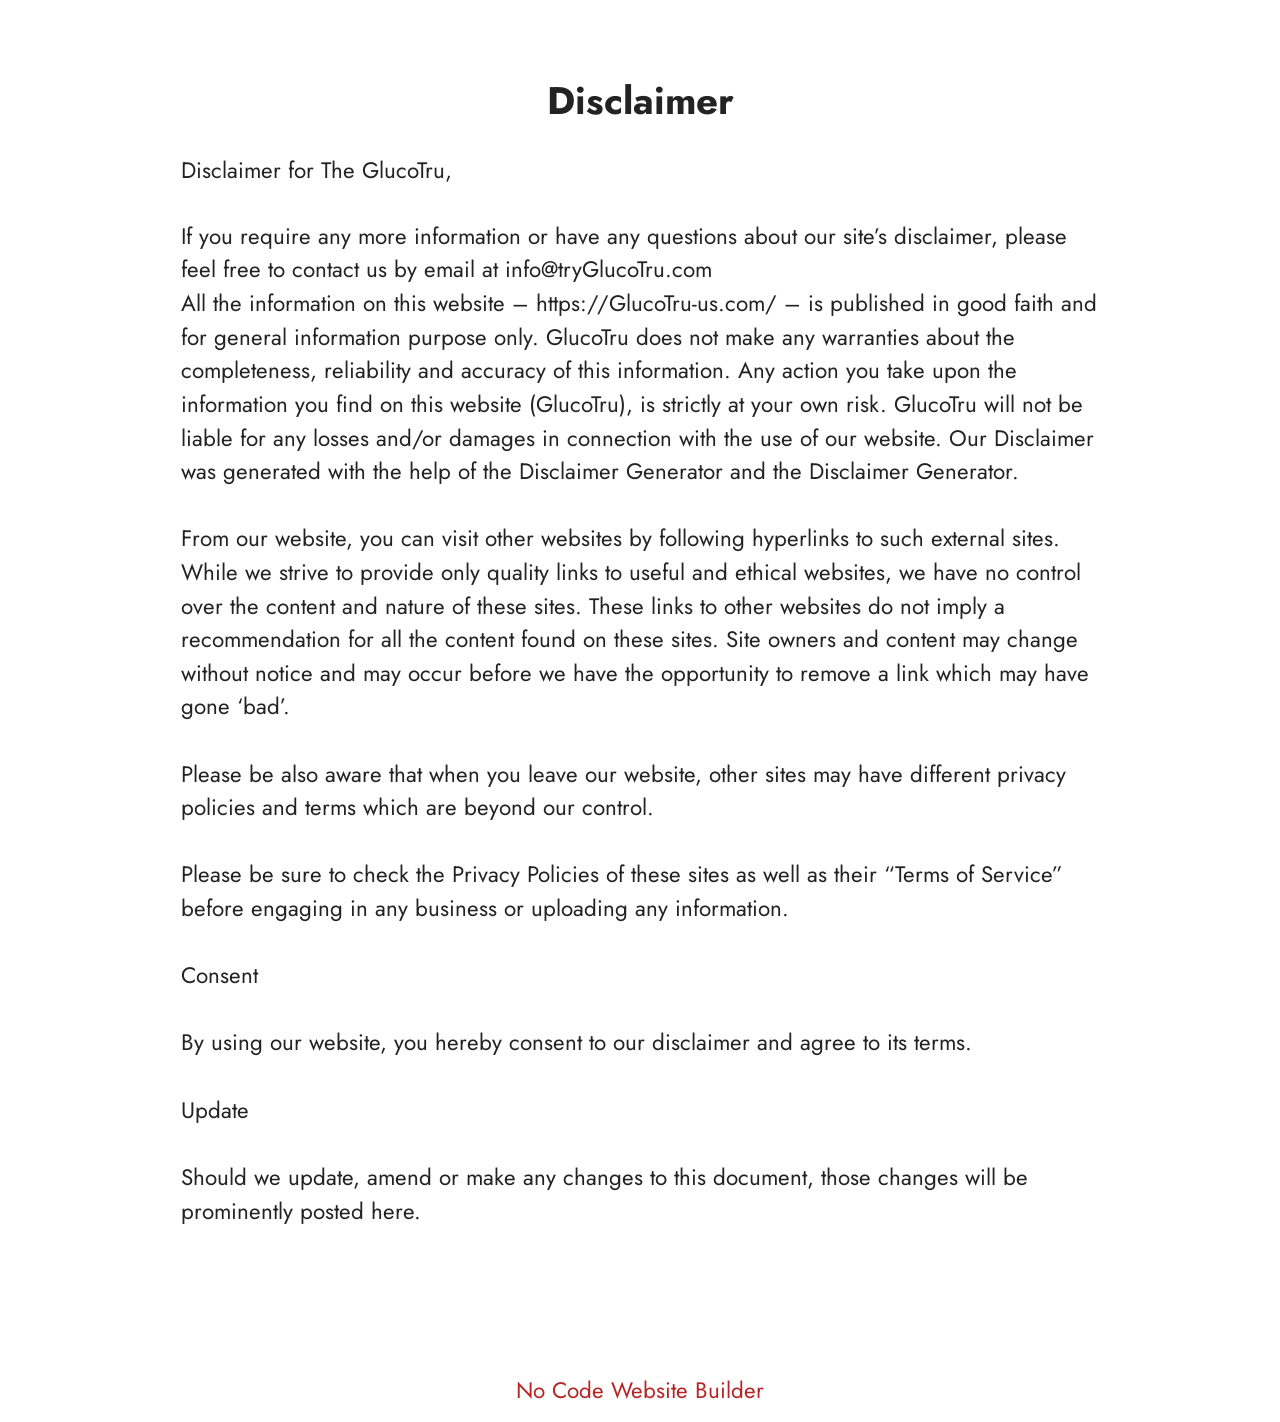
<file: Disclaimer.html>
<!DOCTYPE html>
<html  lang="en">
<head>
  <!-- Site made with Mobirise Website Builder v6.1.12, https://mobirise.com -->
  <meta charset="UTF-8">
  <meta http-equiv="X-UA-Compatible" content="IE=edge">
  <meta name="generator" content="Mobirise v6.1.12, mobirise.com">
  <meta name="twitter:card" content="summary_large_image"/>
  <meta name="twitter:image:src" content="https://www.mind-silence.com/Disclaimer.html">
  <meta property="og:image" content="https://www.mind-silence.com/Disclaimer.html">
  <meta name="twitter:title" content="Disclaimer">
  <meta name="viewport" content="width=device-width, initial-scale=1, minimum-scale=1">
  <link rel="shortcut icon" href="assets/images/synevra-ultralift-serum-561x560-1.webp" type="image/x-icon">
  <meta name="description" content="Disclaimer For MindSilence">
  
  
  <title>Disclaimer</title>
  <link rel="stylesheet" href="assets/bootstrap/css/bootstrap.min.css">
  <link rel="stylesheet" href="assets/theme/css/style.css">
  <link rel="preload" href="https://fonts.googleapis.com/css?family=Jost:100,200,300,400,500,600,700,800,900,100i,200i,300i,400i,500i,600i,700i,800i,900i&display=swap" as="style" onload="this.onload=null;this.rel='stylesheet'">
  <noscript><link rel="stylesheet" href="https://fonts.googleapis.com/css?family=Jost:100,200,300,400,500,600,700,800,900,100i,200i,300i,400i,500i,600i,700i,800i,900i&display=swap"></noscript>
  <link rel="preload" as="style" href="assets/mobirise/css/mbr-additional.css?v=XRZxxH"><link rel="stylesheet" href="assets/mobirise/css/mbr-additional.css?v=XRZxxH" type="text/css">

  
  
  
</head>
<body>
  
  <section data-bs-version="5.1" class="content5 cid-tBuMj9hDkk" id="content5-1y">
    
    <div class="container">
        <div class="row justify-content-center">
            <div class="col-md-12 col-lg-10">
                <h3 class="mbr-section-title mbr-fonts-style mb-4 display-2">
                    <strong>Disclaimer</strong>
                </h3>
                <h4 class="mbr-section-subtitle mbr-fonts-style mb-4 display-5">Disclaimer for The GlucoTru,</h4>
                <p class="mbr-text mbr-fonts-style display-7">If you require any more information or have any questions about our site’s disclaimer, please feel free to contact us by email at info@tryGlucoTru.com
<br>All the information on this website – https://GlucoTru-us.com/ – is published in good faith and for general information purpose only. GlucoTru does not make any warranties about the completeness, reliability and accuracy of this information. Any action you take upon the information you find on this website (GlucoTru), is strictly at your own risk. GlucoTru will not be liable for any losses and/or damages in connection with the use of our website. Our Disclaimer was generated with the help of the Disclaimer Generator and the Disclaimer Generator.
<br>
<br>From our website, you can visit other websites by following hyperlinks to such external sites. While we strive to provide only quality links to useful and ethical websites, we have no control over the content and nature of these sites. These links to other websites do not imply a recommendation for all the content found on these sites. Site owners and content may change without notice and may occur before we have the opportunity to remove a link which may have gone ‘bad’.
<br>
<br>Please be also aware that when you leave our website, other sites may have different privacy policies and terms which are beyond our control.
<br>
<br>Please be sure to check the Privacy Policies of these sites as well as their “Terms of Service” before engaging in any business or uploading any information.
<br>
<br>Consent
<br>
<br>By using our website, you hereby consent to our disclaimer and agree to its terms.
<br>
<br>Update
<br>
<br>Should we update, amend or make any changes to this document, those changes will be prominently posted here.<br><br></p>
            </div>
        </div>
    </div>
</section><section class="display-7" style="padding: 0;align-items: center;justify-content: center;flex-wrap: wrap;    align-content: center;display: flex;position: relative;height: 4rem;"><a href="https://mobiri.se/4429519" style="flex: 1 1;height: 4rem;position: absolute;width: 100%;z-index: 1;"><img alt="" style="height: 4rem;" src="[data-uri]"></a><p style="margin: 0;text-align: center;" class="display-7">&#8204;</p><a style="z-index:1" href="https://mobirise.com/builder/no-code-website-builder.html">No Code Website Builder</a></section><script src="assets/bootstrap/js/bootstrap.bundle.min.js"></script>  <script src="assets/smoothscroll/smooth-scroll.js"></script>  <script src="assets/ytplayer/index.js"></script>  <script src="assets/theme/js/script.js"></script>  
  
  
</body>
</html>
</file>
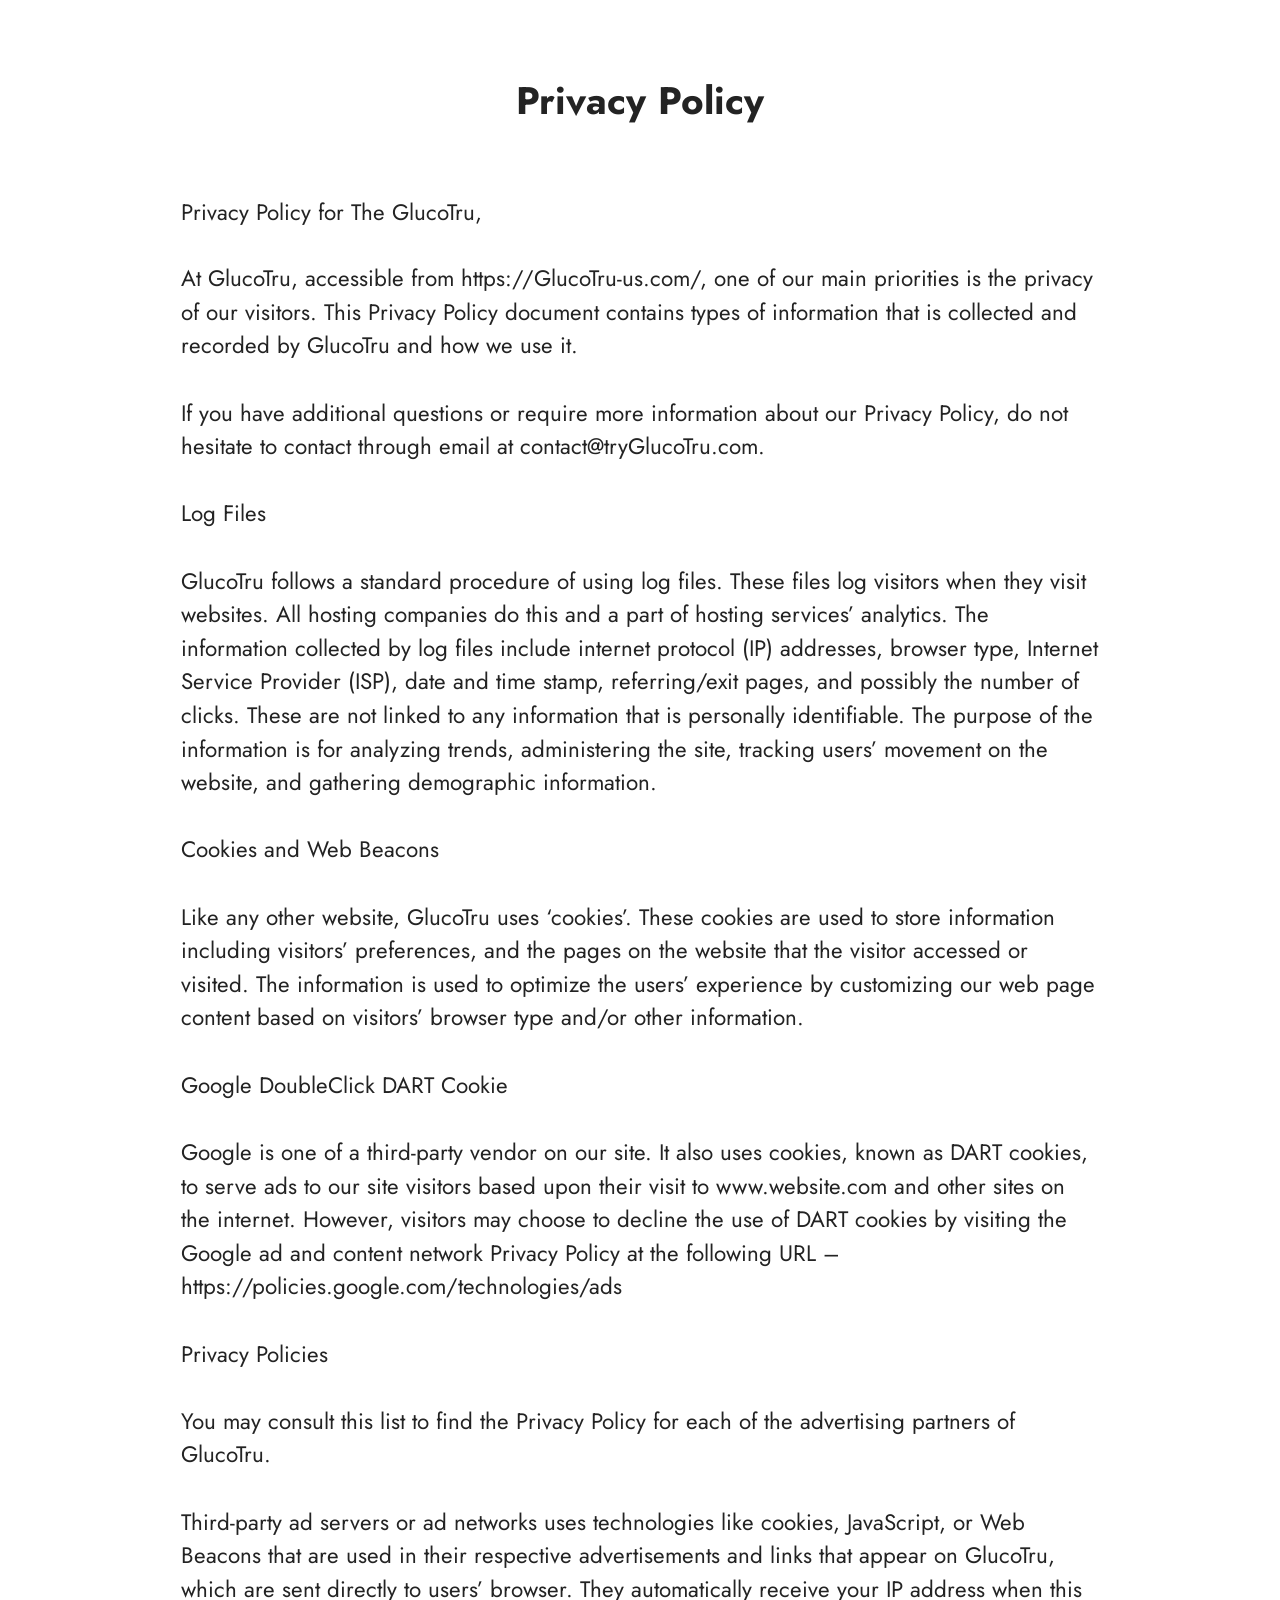
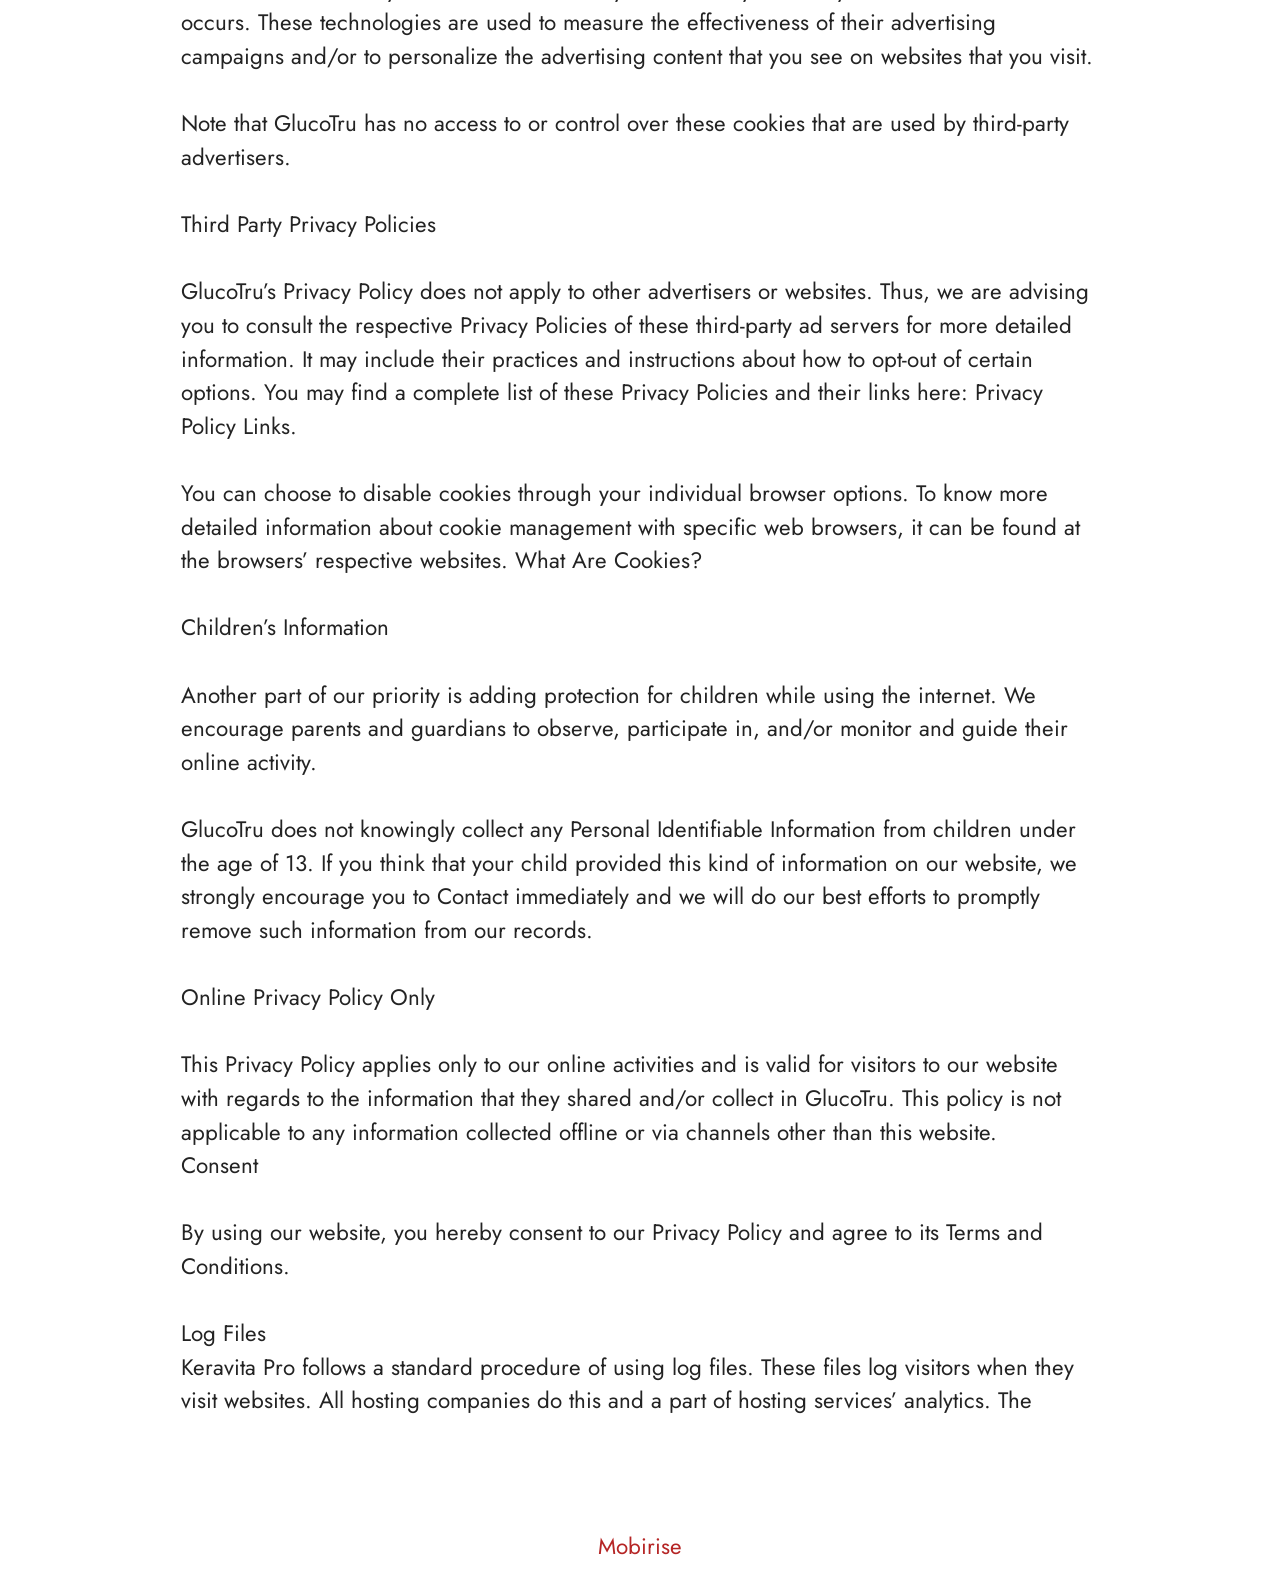
<file: privacy-policy.html>
<!DOCTYPE html>
<html  lang="en">
<head>
  <!-- Site made with Mobirise Website Builder v6.1.12, https://mobirise.com -->
  <meta charset="UTF-8">
  <meta http-equiv="X-UA-Compatible" content="IE=edge">
  <meta name="generator" content="Mobirise v6.1.12, mobirise.com">
  <meta name="twitter:card" content="summary_large_image"/>
  <meta name="twitter:image:src" content="https://getmindsilence.com/byg/privacy.php">
  <meta property="og:image" content="https://getmindsilence.com/byg/privacy.php">
  <meta name="twitter:title" content="Privacy Policy">
  <meta name="viewport" content="width=device-width, initial-scale=1, minimum-scale=1">
  <link rel="shortcut icon" href="assets/images/synevra-ultralift-serum-561x560-1.webp" type="image/x-icon">
  <meta name="description" content="Privacy Policy For MindSilence">
  
  
  <title>Privacy Policy</title>
  <link rel="stylesheet" href="assets/bootstrap/css/bootstrap.min.css">
  <link rel="stylesheet" href="assets/theme/css/style.css">
  <link rel="preload" href="https://fonts.googleapis.com/css?family=Jost:100,200,300,400,500,600,700,800,900,100i,200i,300i,400i,500i,600i,700i,800i,900i&display=swap" as="style" onload="this.onload=null;this.rel='stylesheet'">
  <noscript><link rel="stylesheet" href="https://fonts.googleapis.com/css?family=Jost:100,200,300,400,500,600,700,800,900,100i,200i,300i,400i,500i,600i,700i,800i,900i&display=swap"></noscript>
  <link rel="preload" as="style" href="assets/mobirise/css/mbr-additional.css?v=e4zyrX"><link rel="stylesheet" href="assets/mobirise/css/mbr-additional.css?v=e4zyrX" type="text/css">

  
  
  
</head>
<body>
  
  <section data-bs-version="5.1" class="content5 cid-tBuMPzdHFY" id="content5-1z">
    
    <div class="container">
        <div class="row justify-content-center">
            <div class="col-md-12 col-lg-10">
                <h3 class="mbr-section-title mbr-fonts-style mb-4 display-2"><strong>Privacy Policy
</strong><div><strong><br></strong></div></h3>
                <h4 class="mbr-section-subtitle mbr-fonts-style mb-4 display-5">Privacy Policy for The GlucoTru,</h4>
                <p class="mbr-text mbr-fonts-style display-7">At GlucoTru, accessible from https://GlucoTru-us.com/, one of our main priorities is the privacy of our visitors. This Privacy Policy document contains types of information that is collected and recorded by GlucoTru and how we use it.
<br>
<br>If you have additional questions or require more information about our Privacy Policy, do not hesitate to contact through email at contact@tryGlucoTru.com.
<br>
<br>Log Files
<br>
<br>GlucoTru follows a standard procedure of using log files. These files log visitors when they visit websites. All hosting companies do this and a part of hosting services’ analytics. The information collected by log files include internet protocol (IP) addresses, browser type, Internet Service Provider (ISP), date and time stamp, referring/exit pages, and possibly the number of clicks. These are not linked to any information that is personally identifiable. The purpose of the information is for analyzing trends, administering the site, tracking users’ movement on the website, and gathering demographic information.
<br>
<br>Cookies and Web Beacons
<br>
<br>Like any other website, GlucoTru uses ‘cookies’. These cookies are used to store information including visitors’ preferences, and the pages on the website that the visitor accessed or visited. The information is used to optimize the users’ experience by customizing our web page content based on visitors’ browser type and/or other information.
<br>
<br>Google DoubleClick DART Cookie
<br>
<br>Google is one of a third-party vendor on our site. It also uses cookies, known as DART cookies, to serve ads to our site visitors based upon their visit to www.website.com and other sites on the internet. However, visitors may choose to decline the use of DART cookies by visiting the Google ad and content network Privacy Policy at the following URL – https://policies.google.com/technologies/ads
<br>
<br>Privacy Policies
<br>
<br>You may consult this list to find the Privacy Policy for each of the advertising partners of GlucoTru.
<br>
<br>Third-party ad servers or ad networks uses technologies like cookies, JavaScript, or Web Beacons that are used in their respective advertisements and links that appear on GlucoTru, which are sent directly to users’ browser. They automatically receive your IP address when this occurs. These technologies are used to measure the effectiveness of their advertising campaigns and/or to personalize the advertising content that you see on websites that you visit.
<br>
<br>Note that GlucoTru has no access to or control over these cookies that are used by third-party advertisers.
<br>
<br>Third Party Privacy Policies
<br>
<br>GlucoTru’s Privacy Policy does not apply to other advertisers or websites. Thus, we are advising you to consult the respective Privacy Policies of these third-party ad servers for more detailed information. It may include their practices and instructions about how to opt-out of certain options. You may find a complete list of these Privacy Policies and their links here: Privacy Policy Links.
<br>
<br>You can choose to disable cookies through your individual browser options. To know more detailed information about cookie management with specific web browsers, it can be found at the browsers’ respective websites. What Are Cookies?
<br>
<br>Children’s Information
<br>
<br>Another part of our priority is adding protection for children while using the internet. We encourage parents and guardians to observe, participate in, and/or monitor and guide their online activity.
<br>
<br>GlucoTru does not knowingly collect any Personal Identifiable Information from children under the age of 13. If you think that your child provided this kind of information on our website, we strongly encourage you to Contact immediately and we will do our best efforts to promptly remove such information from our records.
<br>
<br>Online Privacy Policy Only
<br>
<br>This Privacy Policy applies only to our online activities and is valid for visitors to our website with regards to the information that they shared and/or collect in GlucoTru. This policy is not applicable to any information collected offline or via channels other than this website.
<br>Consent
<br>
<br>By using our website, you hereby consent to our Privacy Policy and agree to its Terms and Conditions.<br>
<br>Log Files
<br>Keravita Pro follows a standard procedure of using log files. These files log visitors when they visit websites. All hosting companies do this and a part of hosting services’ analytics. The&nbsp;</p>
            </div>
        </div>
    </div>
</section><section class="display-7" style="padding: 0;align-items: center;justify-content: center;flex-wrap: wrap;    align-content: center;display: flex;position: relative;height: 4rem;"><a href="https://mobiri.se/4429519" style="flex: 1 1;height: 4rem;position: absolute;width: 100%;z-index: 1;"><img alt="" style="height: 4rem;" src="[data-uri]"></a><p style="margin: 0;text-align: center;" class="display-7">&#8204;</p><a style="z-index:1" href="https://mobirise.com">Mobirise </a></section><script src="assets/bootstrap/js/bootstrap.bundle.min.js"></script>  <script src="assets/smoothscroll/smooth-scroll.js"></script>  <script src="assets/ytplayer/index.js"></script>  <script src="assets/theme/js/script.js"></script>  
  
  
</body>
</html>
</file>
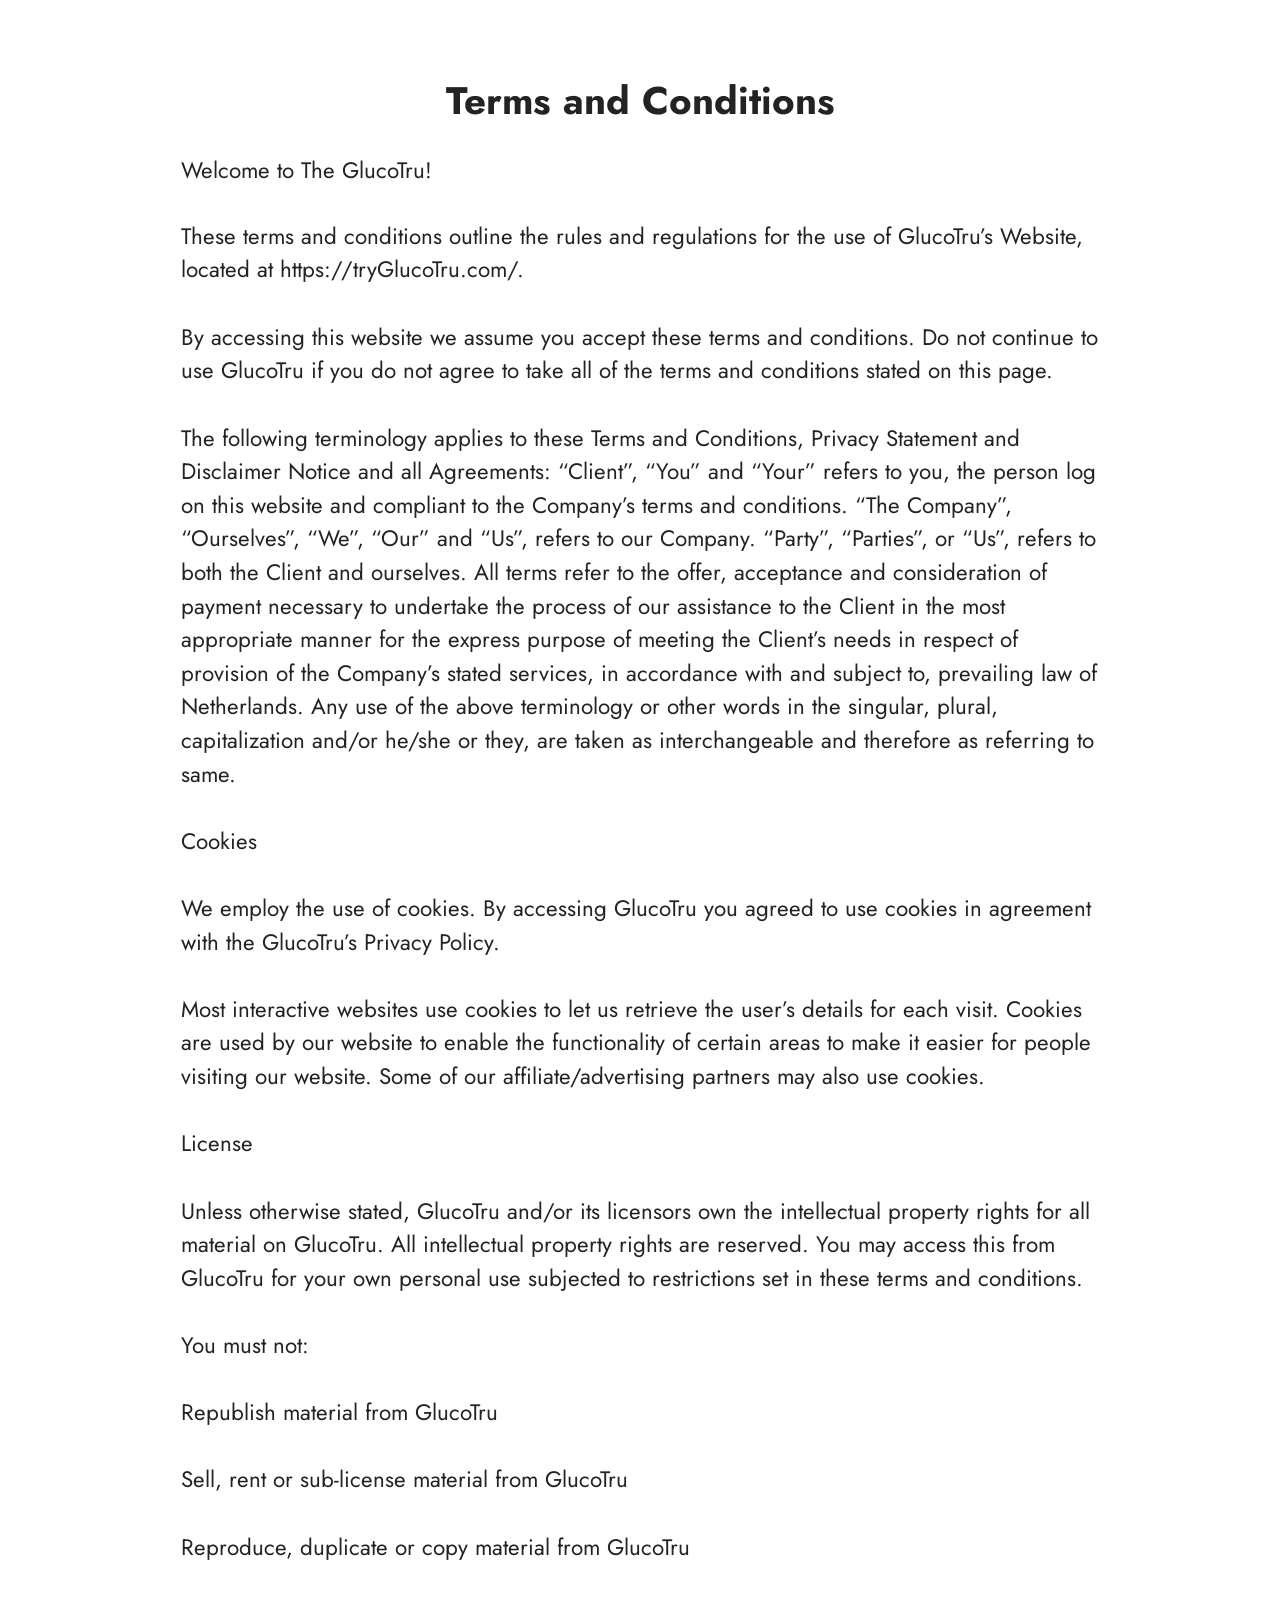
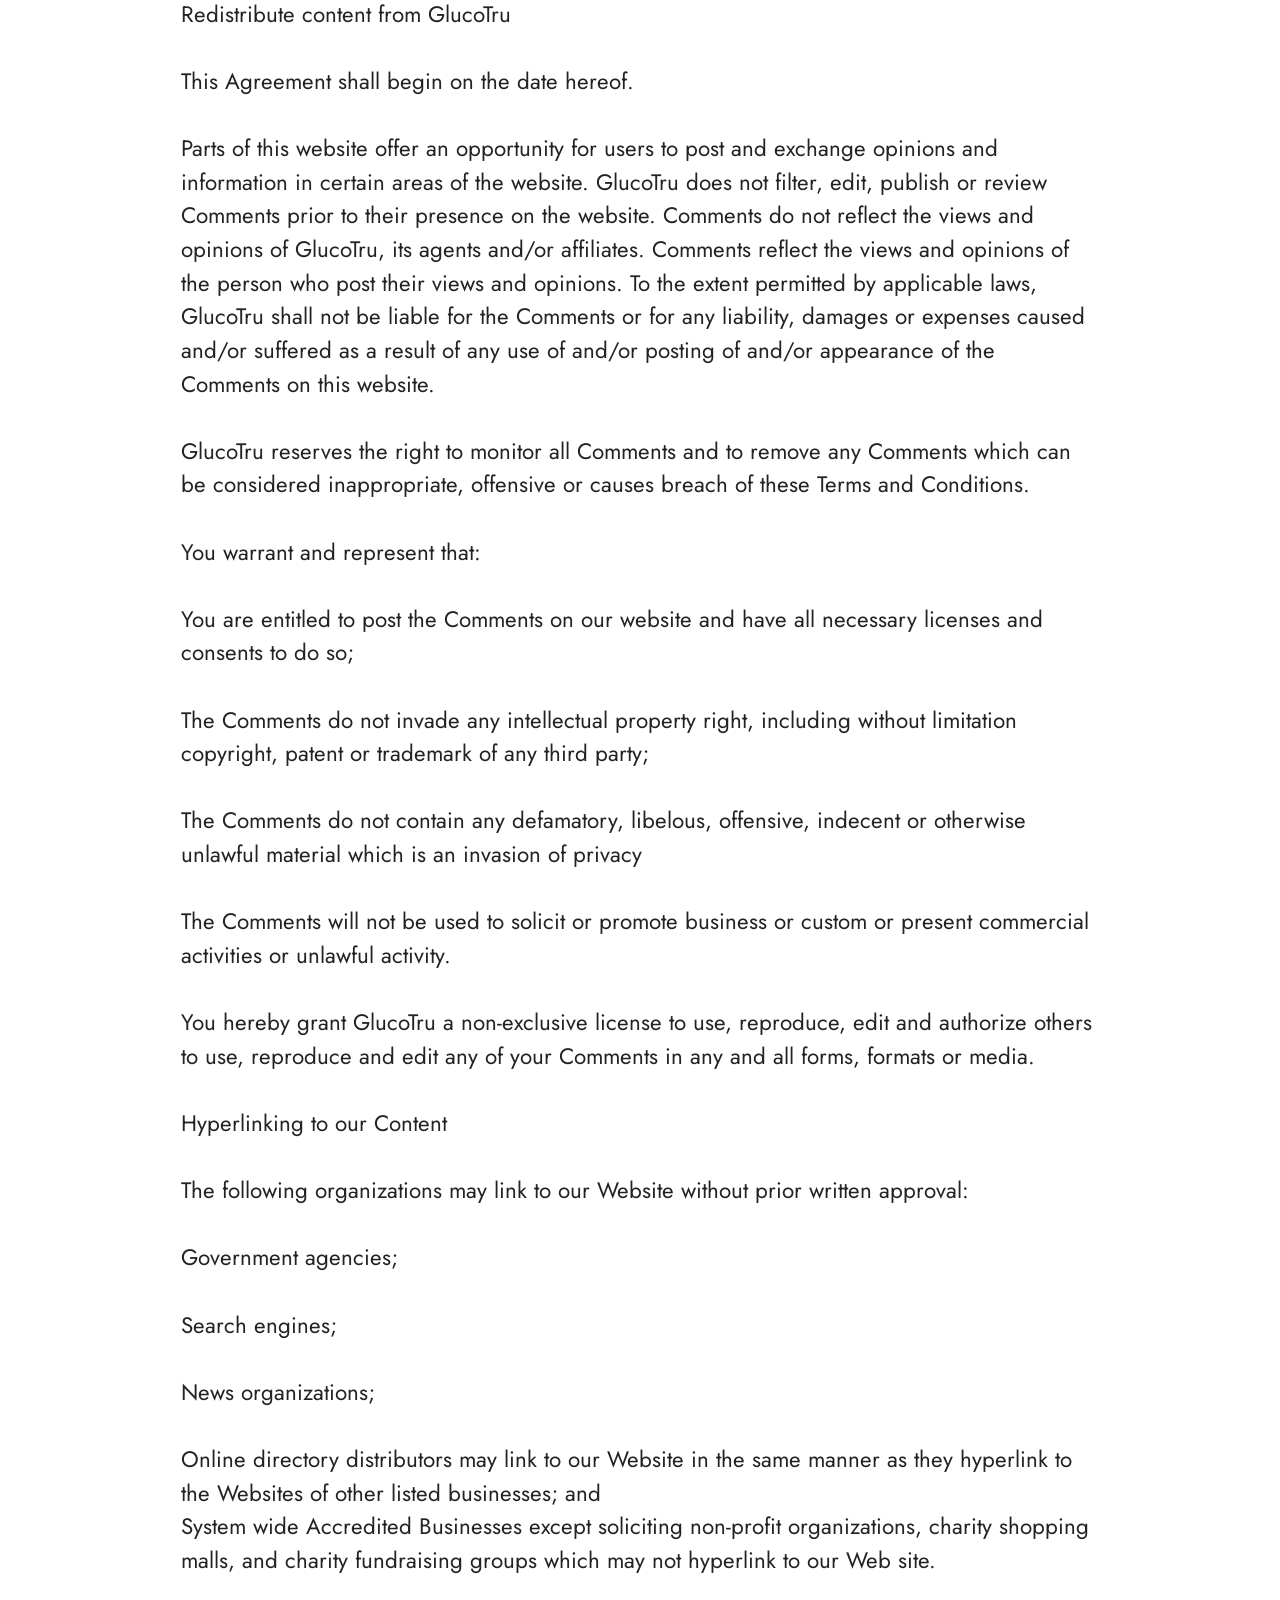
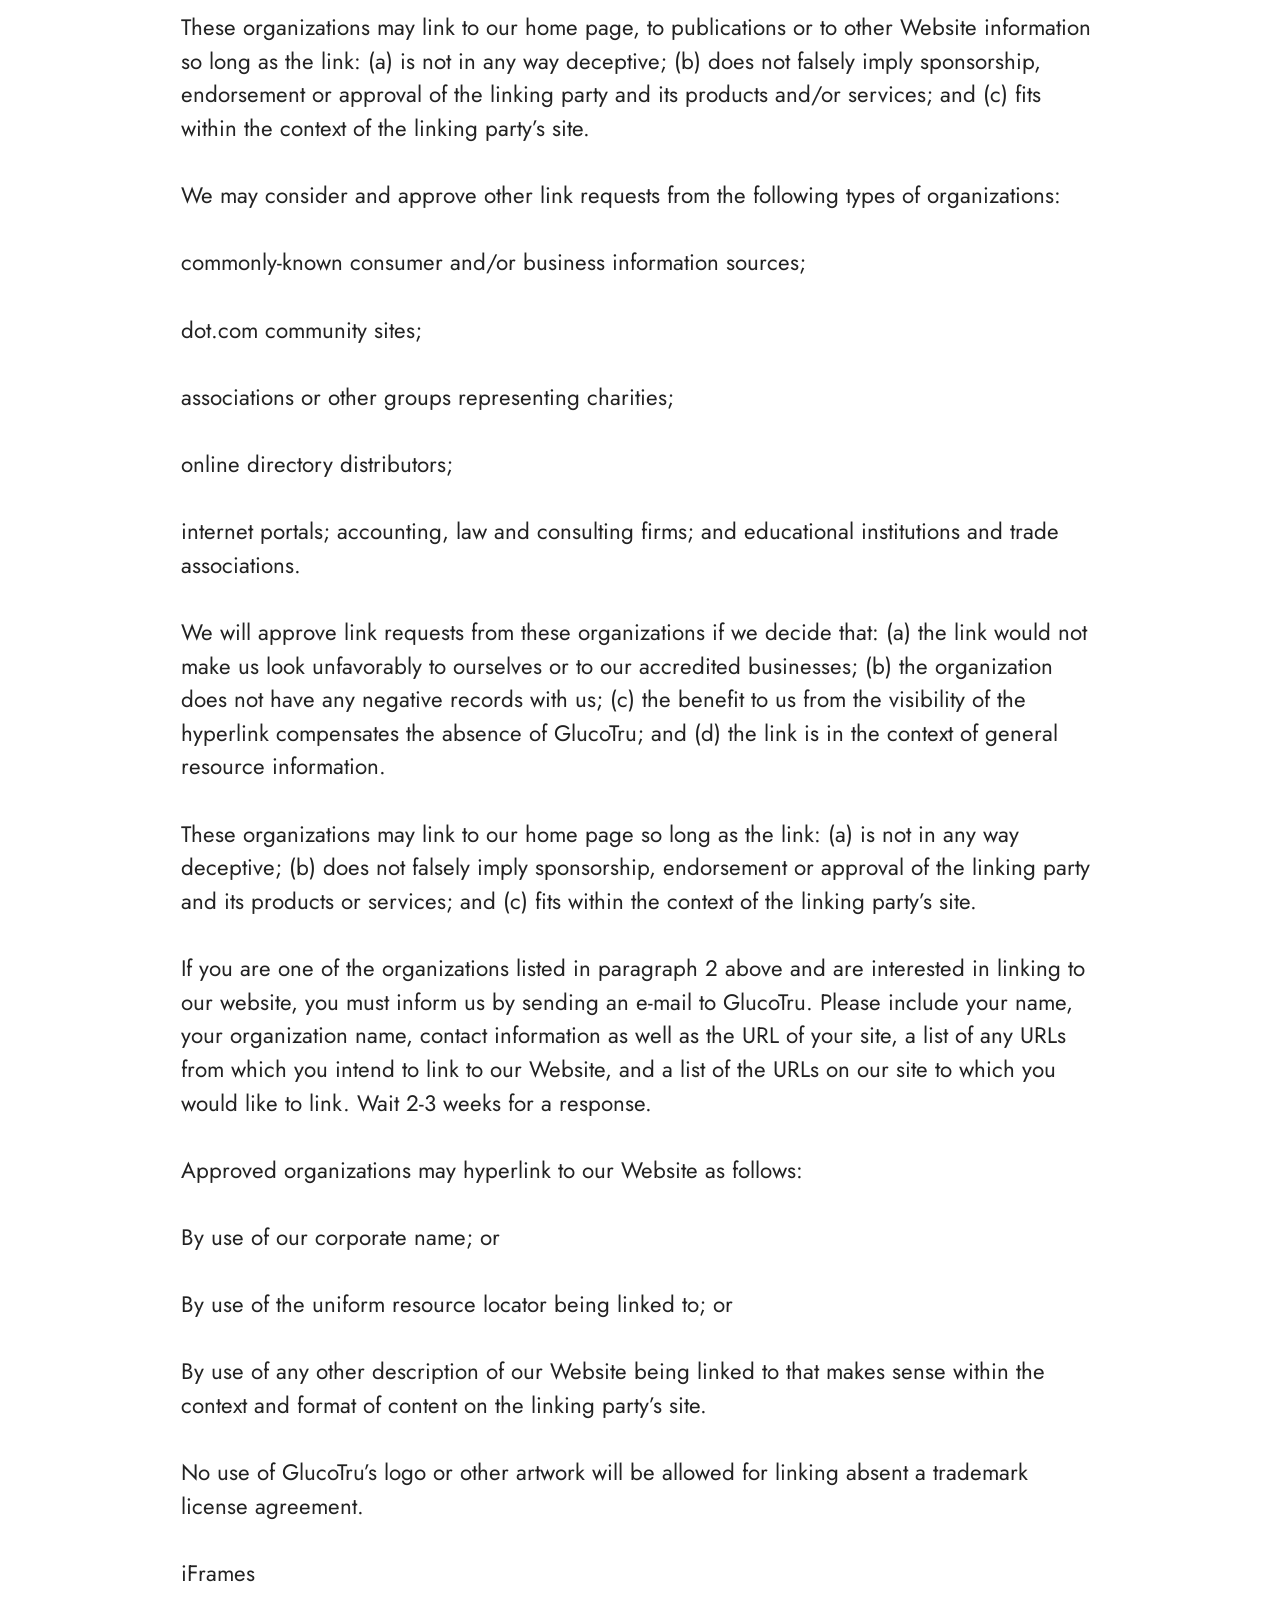
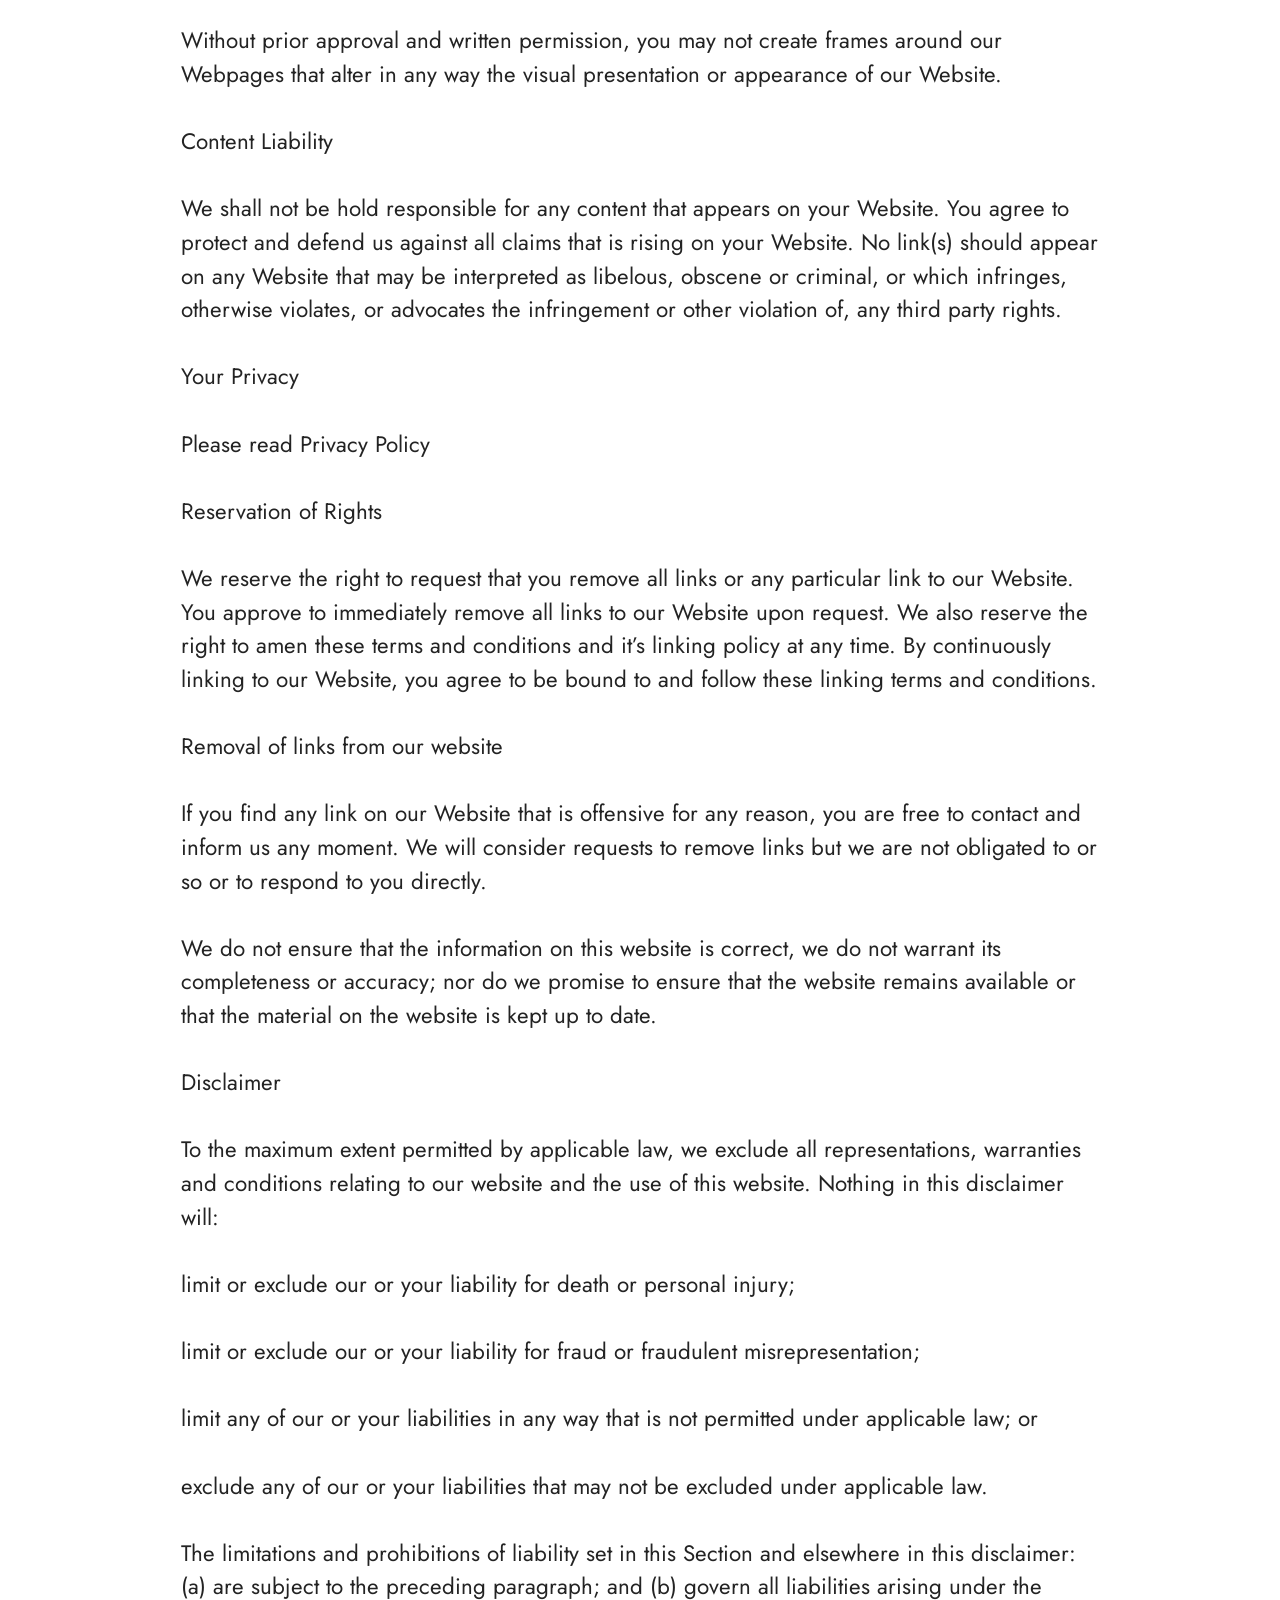
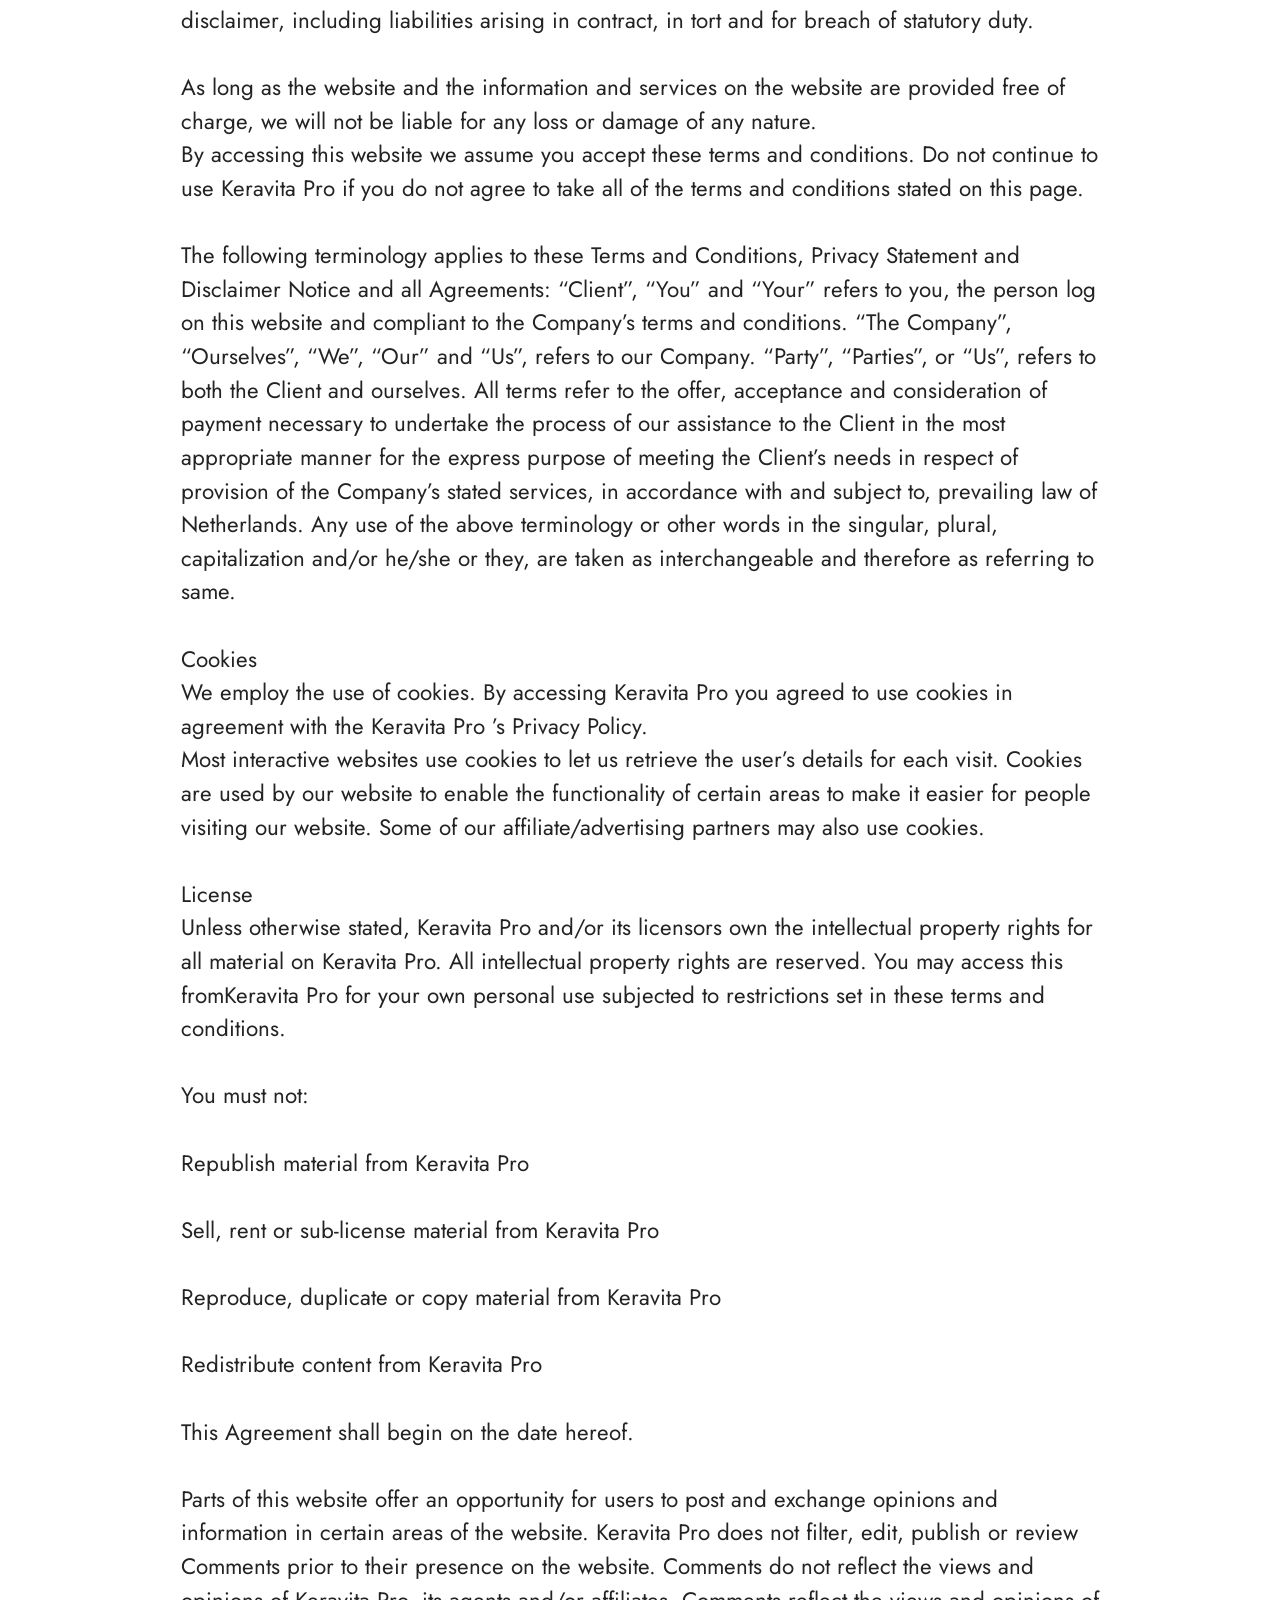
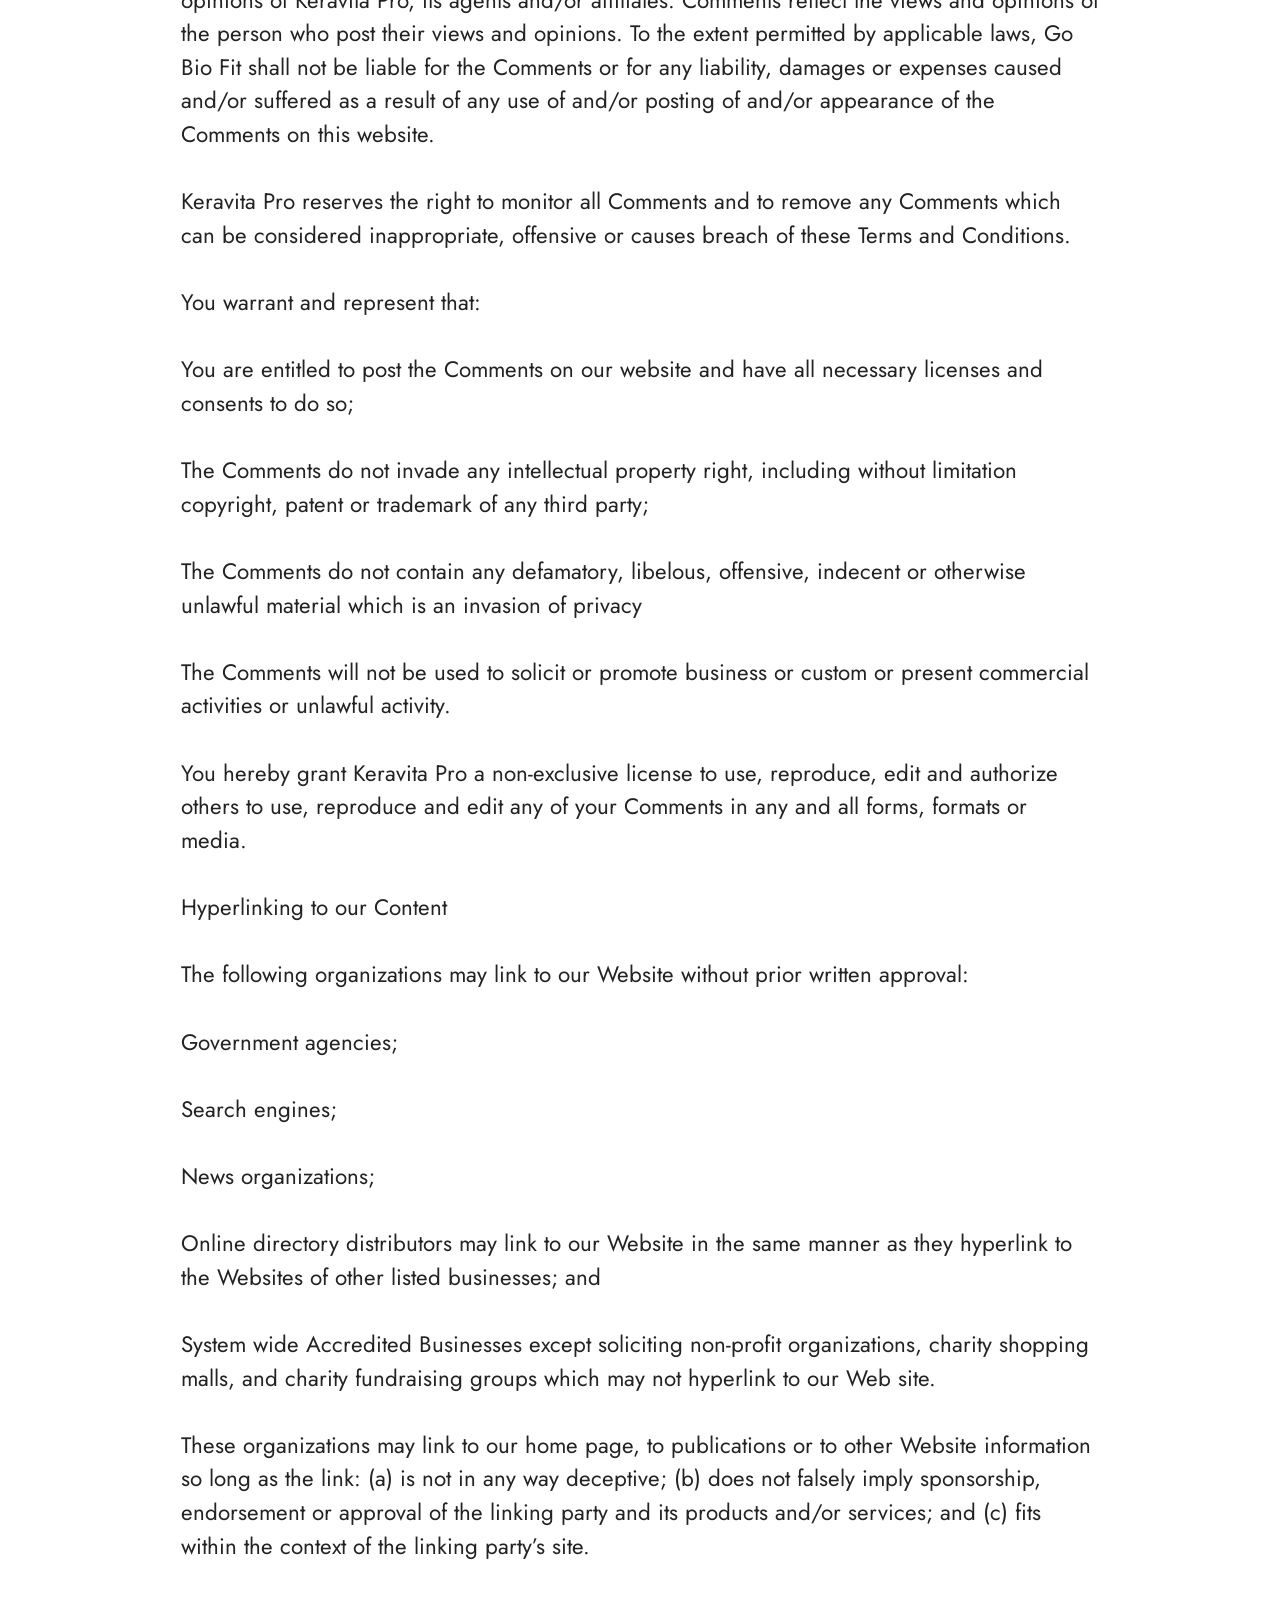
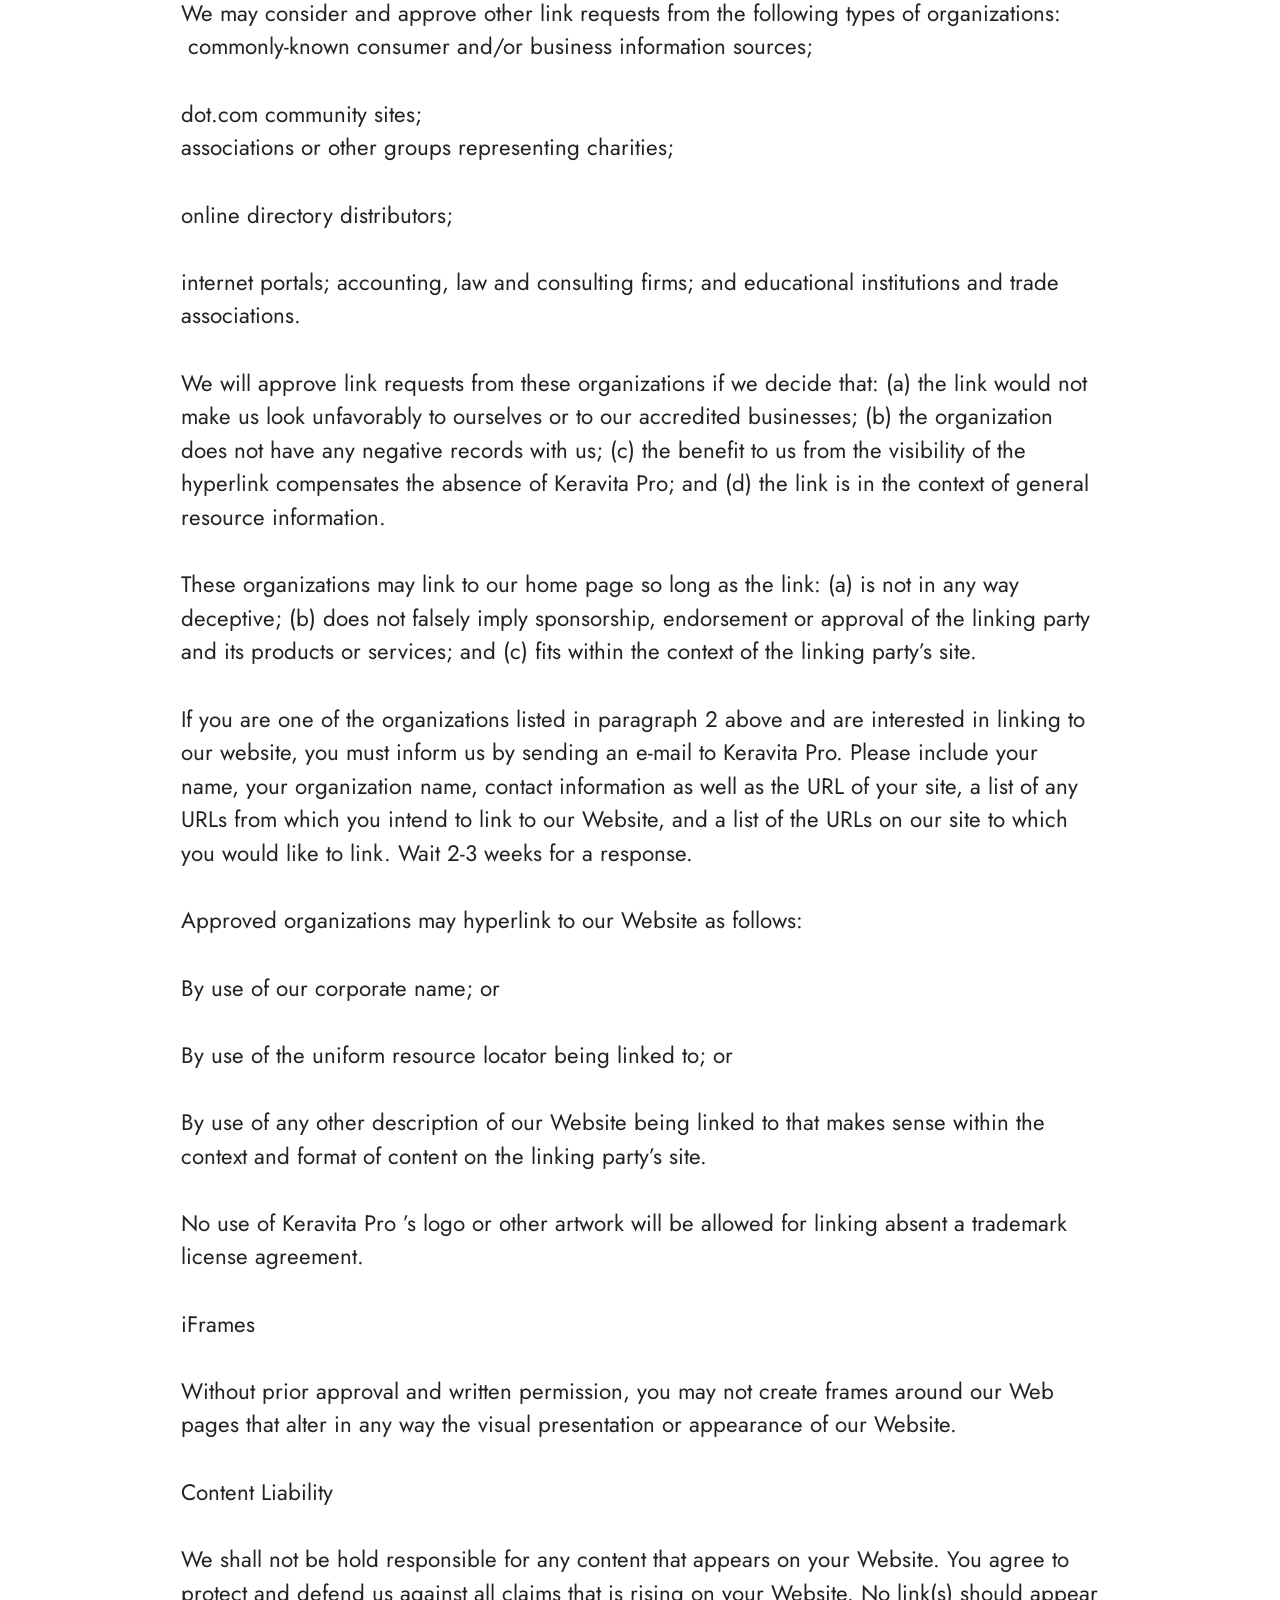
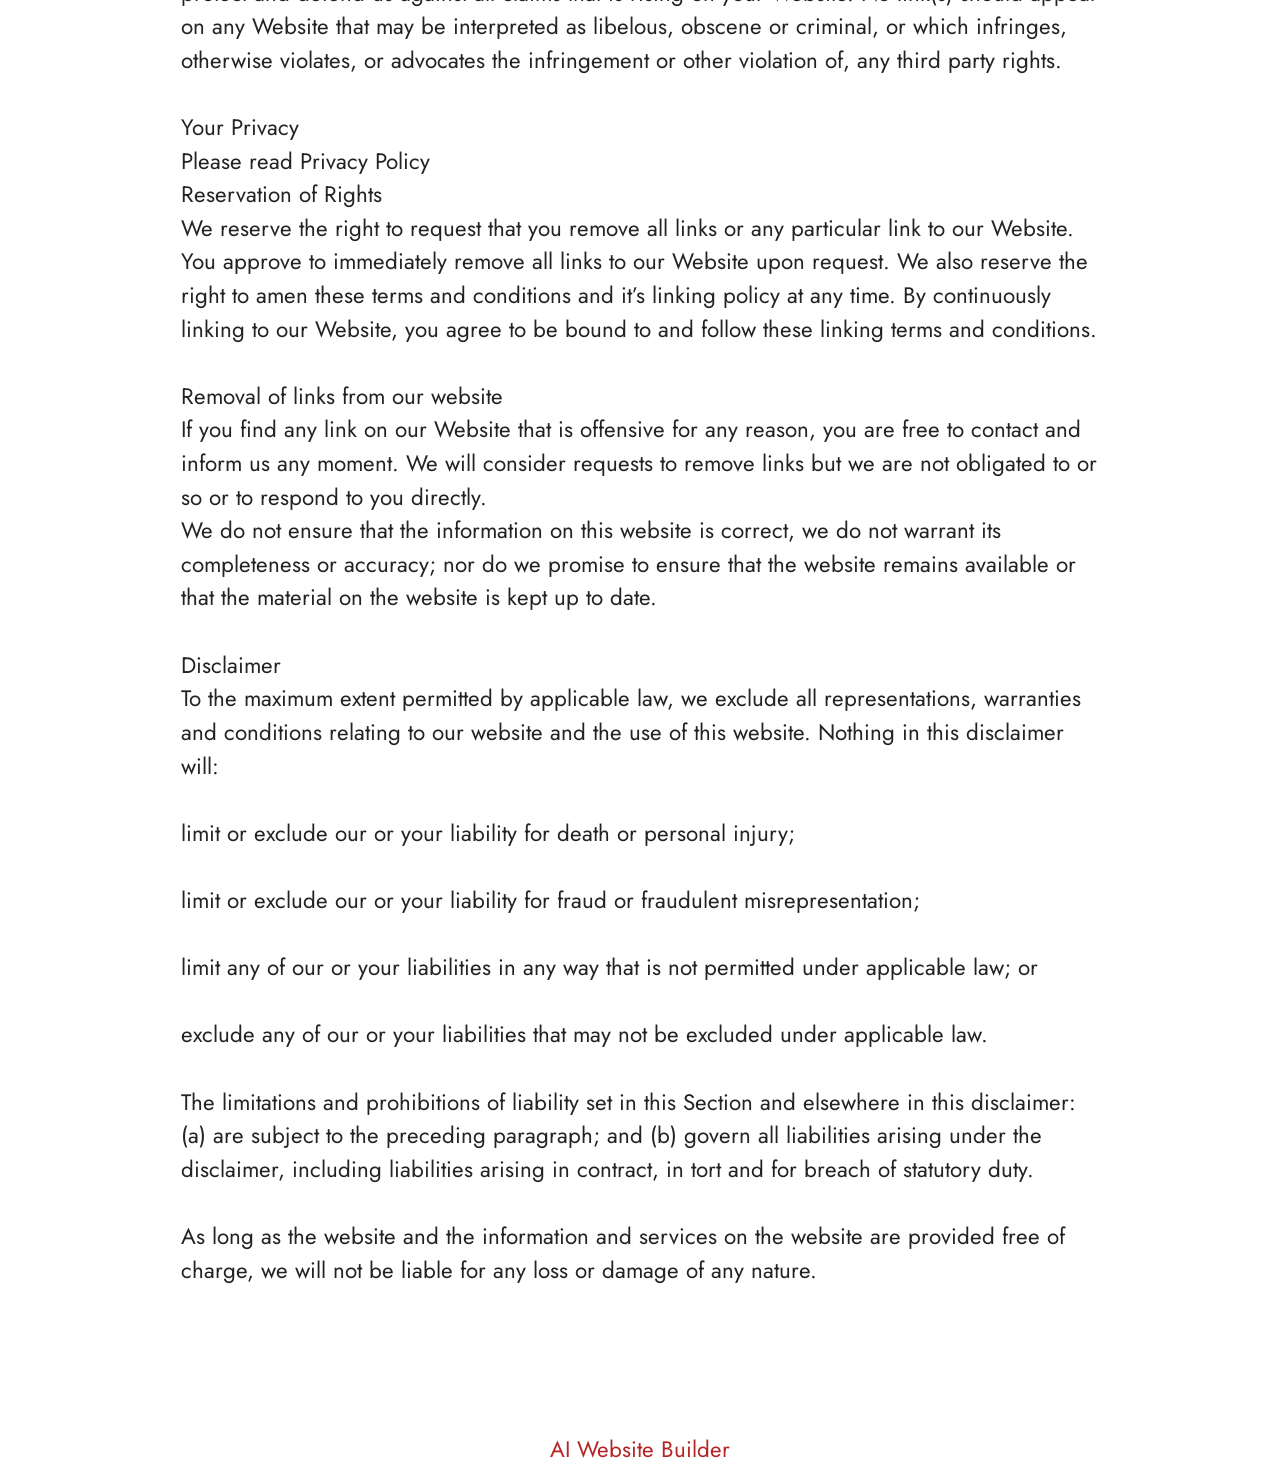
<file: Terms.html>
<!DOCTYPE html>
<html  lang="en">
<head>
  <!-- Site made with Mobirise Website Builder v6.1.12, https://mobirise.com -->
  <meta charset="UTF-8">
  <meta http-equiv="X-UA-Compatible" content="IE=edge">
  <meta name="generator" content="Mobirise v6.1.12, mobirise.com">
  <meta name="twitter:card" content="summary_large_image"/>
  <meta name="twitter:image:src" content="https://getmindsilence.com/byg/terms.php">
  <meta property="og:image" content="https://getmindsilence.com/byg/terms.php">
  <meta name="twitter:title" content="Terms">
  <meta name="viewport" content="width=device-width, initial-scale=1, minimum-scale=1">
  <link rel="shortcut icon" href="assets/images/synevra-ultralift-serum-561x560-1.webp" type="image/x-icon">
  <meta name="description" content="Terms For MindSilence">
  
  
  <title>Terms</title>
  <link rel="stylesheet" href="assets/bootstrap/css/bootstrap.min.css">
  <link rel="stylesheet" href="assets/theme/css/style.css">
  <link rel="preload" href="https://fonts.googleapis.com/css?family=Jost:100,200,300,400,500,600,700,800,900,100i,200i,300i,400i,500i,600i,700i,800i,900i&display=swap" as="style" onload="this.onload=null;this.rel='stylesheet'">
  <noscript><link rel="stylesheet" href="https://fonts.googleapis.com/css?family=Jost:100,200,300,400,500,600,700,800,900,100i,200i,300i,400i,500i,600i,700i,800i,900i&display=swap"></noscript>
  <link rel="preload" as="style" href="assets/mobirise/css/mbr-additional.css?v=EpxPj0"><link rel="stylesheet" href="assets/mobirise/css/mbr-additional.css?v=EpxPj0" type="text/css">

  
  
  
</head>
<body>
  
  <section data-bs-version="5.1" class="content5 cid-tBuOj1XZ1f" id="content5-20">
    
    <div class="container">
        <div class="row justify-content-center">
            <div class="col-md-12 col-lg-10">
                <h3 class="mbr-section-title mbr-fonts-style mb-4 display-2"><strong>Terms and Conditions</strong></h3>
                <h4 class="mbr-section-subtitle mbr-fonts-style mb-4 display-5">Welcome to The GlucoTru!</h4>
                <p class="mbr-text mbr-fonts-style display-7">These terms and conditions outline the rules and regulations for the use of GlucoTru’s Website, located at https://tryGlucoTru.com/.
<br>
<br>By accessing this website we assume you accept these terms and conditions. Do not continue to use GlucoTru if you do not agree to take all of the terms and conditions stated on this page.
<br>
<br>The following terminology applies to these Terms and Conditions, Privacy Statement and Disclaimer Notice and all Agreements: “Client”, “You” and “Your” refers to you, the person log on this website and compliant to the Company’s terms and conditions. “The Company”, “Ourselves”, “We”, “Our” and “Us”, refers to our Company. “Party”, “Parties”, or “Us”, refers to both the Client and ourselves. All terms refer to the offer, acceptance and consideration of payment necessary to undertake the process of our assistance to the Client in the most appropriate manner for the express purpose of meeting the Client’s needs in respect of provision of the Company’s stated services, in accordance with and subject to, prevailing law of Netherlands. Any use of the above terminology or other words in the singular, plural, capitalization and/or he/she or they, are taken as interchangeable and therefore as referring to same.
<br>
<br>Cookies
<br>
<br>We employ the use of cookies. By accessing GlucoTru you agreed to use cookies in agreement with the GlucoTru’s Privacy Policy.
<br>
<br>Most interactive websites use cookies to let us retrieve the user’s details for each visit. Cookies are used by our website to enable the functionality of certain areas to make it easier for people visiting our website. Some of our affiliate/advertising partners may also use cookies.
<br>
<br>License
<br>
<br>Unless otherwise stated, GlucoTru and/or its licensors own the intellectual property rights for all material on GlucoTru. All intellectual property rights are reserved. You may access this from GlucoTru for your own personal use subjected to restrictions set in these terms and conditions.
<br>
<br>You must not:
<br>
<br>Republish material from GlucoTru
<br>
<br>Sell, rent or sub-license material from GlucoTru
<br>
<br>Reproduce, duplicate or copy material from GlucoTru
<br>
<br>Redistribute content from GlucoTru
<br>
<br>This Agreement shall begin on the date hereof.
<br>
<br>Parts of this website offer an opportunity for users to post and exchange opinions and information in certain areas of the website. GlucoTru does not filter, edit, publish or review Comments prior to their presence on the website. Comments do not reflect the views and opinions of GlucoTru, its agents and/or affiliates. Comments reflect the views and opinions of the person who post their views and opinions. To the extent permitted by applicable laws, GlucoTru shall not be liable for the Comments or for any liability, damages or expenses caused and/or suffered as a result of any use of and/or posting of and/or appearance of the Comments on this website.
<br>
<br>GlucoTru reserves the right to monitor all Comments and to remove any Comments which can be considered inappropriate, offensive or causes breach of these Terms and Conditions.
<br>
<br>You warrant and represent that:
<br>
<br>You are entitled to post the Comments on our website and have all necessary licenses and consents to do so;
<br>
<br>The Comments do not invade any intellectual property right, including without limitation copyright, patent or trademark of any third party;
<br>
<br>The Comments do not contain any defamatory, libelous, offensive, indecent or otherwise unlawful material which is an invasion of privacy
<br>
<br>The Comments will not be used to solicit or promote business or custom or present commercial activities or unlawful activity.
<br>
<br>You hereby grant GlucoTru a non-exclusive license to use, reproduce, edit and authorize others to use, reproduce and edit any of your Comments in any and all forms, formats or media.
<br>
<br>Hyperlinking to our Content
<br>
<br>The following organizations may link to our Website without prior written approval:
<br>
<br>Government agencies;
<br>
<br>Search engines;
<br>
<br>News organizations;
<br>
<br>Online directory distributors may link to our Website in the same manner as they hyperlink to the Websites of other listed businesses; and
<br>System wide Accredited Businesses except soliciting non-profit organizations, charity shopping malls, and charity fundraising groups which may not hyperlink to our Web site.
<br>
<br>These organizations may link to our home page, to publications or to other Website information so long as the link: (a) is not in any way deceptive; (b) does not falsely imply sponsorship, endorsement or approval of the linking party and its products and/or services; and (c) fits within the context of the linking party’s site.
<br>
<br>We may consider and approve other link requests from the following types of organizations:
<br>
<br>commonly-known consumer and/or business information sources;
<br>
<br>dot.com community sites;
<br>
<br>associations or other groups representing charities;
<br>
<br>online directory distributors;
<br>
<br>internet portals; accounting, law and consulting firms; and educational institutions and trade associations.
<br>
<br>We will approve link requests from these organizations if we decide that: (a) the link would not make us look unfavorably to ourselves or to our accredited businesses; (b) the organization does not have any negative records with us; (c) the benefit to us from the visibility of the hyperlink compensates the absence of GlucoTru; and (d) the link is in the context of general resource information.
<br>
<br>These organizations may link to our home page so long as the link: (a) is not in any way deceptive; (b) does not falsely imply sponsorship, endorsement or approval of the linking party and its products or services; and (c) fits within the context of the linking party’s site.
<br>
<br>If you are one of the organizations listed in paragraph 2 above and are interested in linking to our website, you must inform us by sending an e-mail to GlucoTru. Please include your name, your organization name, contact information as well as the URL of your site, a list of any URLs from which you intend to link to our Website, and a list of the URLs on our site to which you would like to link. Wait 2-3 weeks for a response.
<br>
<br>Approved organizations may hyperlink to our Website as follows:
<br>
<br>By use of our corporate name; or
<br>
<br>By use of the uniform resource locator being linked to; or
<br>
<br>By use of any other description of our Website being linked to that makes sense within the context and format of content on the linking party’s site.
<br>
<br>No use of GlucoTru’s logo or other artwork will be allowed for linking absent a trademark license agreement.
<br>
<br>iFrames
<br>
<br>Without prior approval and written permission, you may not create frames around our Webpages that alter in any way the visual presentation or appearance of our Website.
<br>
<br>Content Liability
<br>
<br>We shall not be hold responsible for any content that appears on your Website. You agree to protect and defend us against all claims that is rising on your Website. No link(s) should appear on any Website that may be interpreted as libelous, obscene or criminal, or which infringes, otherwise violates, or advocates the infringement or other violation of, any third party rights.
<br>
<br>Your Privacy
<br>
<br>Please read Privacy Policy
<br>
<br>Reservation of Rights
<br>
<br>We reserve the right to request that you remove all links or any particular link to our Website. You approve to immediately remove all links to our Website upon request. We also reserve the right to amen these terms and conditions and it’s linking policy at any time. By continuously linking to our Website, you agree to be bound to and follow these linking terms and conditions.
<br>
<br>Removal of links from our website
<br>
<br>If you find any link on our Website that is offensive for any reason, you are free to contact and inform us any moment. We will consider requests to remove links but we are not obligated to or so or to respond to you directly.
<br>
<br>We do not ensure that the information on this website is correct, we do not warrant its completeness or accuracy; nor do we promise to ensure that the website remains available or that the material on the website is kept up to date.
<br>
<br>Disclaimer
<br>
<br>To the maximum extent permitted by applicable law, we exclude all representations, warranties and conditions relating to our website and the use of this website. Nothing in this disclaimer will:
<br>
<br>limit or exclude our or your liability for death or personal injury;
<br>
<br>limit or exclude our or your liability for fraud or fraudulent misrepresentation;
<br>
<br>limit any of our or your liabilities in any way that is not permitted under applicable law; or
<br>
<br>exclude any of our or your liabilities that may not be excluded under applicable law.
<br>
<br>The limitations and prohibitions of liability set in this Section and elsewhere in this disclaimer: (a) are subject to the preceding paragraph; and (b) govern all liabilities arising under the disclaimer, including liabilities arising in contract, in tort and for breach of statutory duty.
<br>
<br>As long as the website and the information and services on the website are provided free of charge, we will not be liable for any loss or damage of any nature.<br>By accessing this website we assume you accept these terms and conditions. Do not continue to use Keravita Pro if you do not agree to take all of the terms and conditions stated on this page.
<br><br>The following terminology applies to these Terms and Conditions, Privacy Statement and Disclaimer Notice and all Agreements: “Client”, “You” and “Your” refers to you, the person log on this website and compliant to the Company’s terms and conditions. “The Company”, “Ourselves”, “We”, “Our” and “Us”, refers to our Company. “Party”, “Parties”, or “Us”, refers to both the Client and ourselves. All terms refer to the offer, acceptance and consideration of payment necessary to undertake the process of our assistance to the Client in the most appropriate manner for the express purpose of meeting the Client’s needs in respect of provision of the Company’s stated services, in accordance with and subject to, prevailing law of Netherlands. Any use of the above terminology or other words in the singular, plural, capitalization and/or he/she or they, are taken as interchangeable and therefore as referring to same.
<br><br>Cookies<br>We employ the use of cookies. By accessing Keravita Pro you agreed to use cookies in agreement with the Keravita Pro ’s Privacy Policy.<br>Most interactive websites use cookies to let us retrieve the user’s details for each visit. Cookies are used by our website to enable the functionality of certain areas to make it easier for people visiting our website. Some of our affiliate/advertising partners may also use cookies.
<br><br>License
<br>Unless otherwise stated, Keravita Pro and/or its licensors own the intellectual property rights for all material on Keravita Pro. All intellectual property rights are reserved. You may access this fromKeravita Pro for your own personal use subjected to restrictions set in these terms and conditions.
<br><br>You must not:
<br><br>Republish material from Keravita Pro
<br>
<br>Sell, rent or sub-license material from Keravita Pro
<br><br>Reproduce, duplicate or copy material from Keravita Pro
<br><br>Redistribute content from Keravita Pro
<br><br>This Agreement shall begin on the date hereof.
<br><br>Parts of this website offer an opportunity for users to post and exchange opinions and information in certain areas of the website. Keravita Pro does not filter, edit, publish or review Comments prior to their presence on the website. Comments do not reflect the views and opinions of Keravita Pro, its agents and/or affiliates. Comments reflect the views and opinions of the person who post their views and opinions. To the extent permitted by applicable laws, Go Bio Fit shall not be liable for the Comments or for any liability, damages or expenses caused and/or suffered as a result of any use of and/or posting of and/or appearance of the Comments on this website.
<br>
<br>Keravita Pro reserves the right to monitor all Comments and to remove any Comments which can be considered inappropriate, offensive or causes breach of these Terms and Conditions.
<br><br>You warrant and represent that:
<br>
<br>You are entitled to post the Comments on our website and have all necessary licenses and consents to do so;<br><br>The Comments do not invade any intellectual property right, including without limitation copyright, patent or trademark of any third party;
<br><br>The Comments do not contain any defamatory, libelous, offensive, indecent or otherwise unlawful material which is an invasion of privacy
<br><br>The Comments will not be used to solicit or promote business or custom or present commercial activities or unlawful activity.
<br><br>You hereby grant Keravita Pro a non-exclusive license to use, reproduce, edit and authorize others to use, reproduce and edit any of your Comments in any and all forms, formats or media.
<br><br>Hyperlinking to our Content
<br><br>The following organizations may link to our Website without prior written approval:
<br><br>Government agencies;
<br>
<br>Search engines;
<br><br>News organizations;
<br><br>Online directory distributors may link to our Website in the same manner as they hyperlink to the Websites of other listed businesses; and
<br><br>System wide Accredited Businesses except soliciting non-profit organizations, charity shopping malls, and charity fundraising groups which may not hyperlink to our Web site.
<br><br>These organizations may link to our home page, to publications or to other Website information so long as the link: (a) is not in any way deceptive; (b) does not falsely imply sponsorship, endorsement or approval of the linking party and its products and/or services; and (c) fits within the context of the linking party’s site.
<br><br>We may consider and approve other link requests from the following types of organizations:
<br>&nbsp;commonly-known consumer and/or business information sources;
<br><br>dot.com community sites;
<br>associations or other groups representing charities;<br><br>online directory distributors;
<br><br>internet portals; accounting, law and consulting firms; and educational institutions and trade associations.
<br>
<br>We will approve link requests from these organizations if we decide that: (a) the link would not make us look unfavorably to ourselves or to our accredited businesses; (b) the organization does not have any negative records with us; (c) the benefit to us from the visibility of the hyperlink compensates the absence of Keravita Pro; and (d) the link is in the context of general resource information.
<br><br>These organizations may link to our home page so long as the link: (a) is not in any way deceptive; (b) does not falsely imply sponsorship, endorsement or approval of the linking party and its products or services; and (c) fits within the context of the linking party’s site.
<br>
<br>If you are one of the organizations listed in paragraph 2 above and are interested in linking to our website, you must inform us by sending an e-mail to Keravita Pro. Please include your name, your organization name, contact information as well as the URL of your site, a list of any URLs from which you intend to link to our Website, and a list of the URLs on our site to which you would like to link. Wait 2-3 weeks for a response.
<br><br>Approved organizations may hyperlink to our Website as follows:
<br><br>By use of our corporate name; or
<br><br>By use of the uniform resource locator being linked to; or
<br><br>By use of any other description of our Website being linked to that makes sense within the context and format of content on the linking party’s site.
<br><br>No use of Keravita Pro ’s logo or other artwork will be allowed for linking absent a trademark license agreement.
<br><br>iFrames
<br><br>Without prior approval and written permission, you may not create frames around our Web pages that alter in any way the visual presentation or appearance of our Website.
<br><br>Content Liability
<br><br>We shall not be hold responsible for any content that appears on your Website. You agree to protect and defend us against all claims that is rising on your Website. No link(s) should appear on any Website that may be interpreted as libelous, obscene or criminal, or which infringes, otherwise violates, or advocates the infringement or other violation of, any third party rights.
<br>
<br>Your Privacy
<br>Please read Privacy Policy<br>Reservation of Rights<br>We reserve the right to request that you remove all links or any particular link to our Website. You approve to immediately remove all links to our Website upon request. We also reserve the right to amen these terms and conditions and it’s linking policy at any time. By continuously linking to our Website, you agree to be bound to and follow these linking terms and conditions.
<br><br>Removal of links from our website<br>If you find any link on our Website that is offensive for any reason, you are free to contact and inform us any moment. We will consider requests to remove links but we are not obligated to or so or to respond to you directly.
<br>We do not ensure that the information on this website is correct, we do not warrant its completeness or accuracy; nor do we promise to ensure that the website remains available or that the material on the website is kept up to date.
<br><br>Disclaimer<br>To the maximum extent permitted by applicable law, we exclude all representations, warranties and conditions relating to our website and the use of this website. Nothing in this disclaimer will:
<br>
<br>limit or exclude our or your liability for death or personal injury;
<br><br>limit or exclude our or your liability for fraud or fraudulent misrepresentation;
<br><br>limit any of our or your liabilities in any way that is not permitted under applicable law; or
<br>
<br>exclude any of our or your liabilities that may not be excluded under applicable law.
<br><br>The limitations and prohibitions of liability set in this Section and elsewhere in this disclaimer: (a) are subject to the preceding paragraph; and (b) govern all liabilities arising under the disclaimer, including liabilities arising in contract, in tort and for breach of statutory duty.
<br>
<br>As long as the website and the information and services on the website are provided free of charge, we will not be liable for any loss or damage of any nature.<br><br></p>
            </div>
        </div>
    </div>
</section><section class="display-7" style="padding: 0;align-items: center;justify-content: center;flex-wrap: wrap;    align-content: center;display: flex;position: relative;height: 4rem;"><a href="https://mobiri.se/4429519" style="flex: 1 1;height: 4rem;position: absolute;width: 100%;z-index: 1;"><img alt="" style="height: 4rem;" src="[data-uri]"></a><p style="margin: 0;text-align: center;" class="display-7">&#8204;</p><a style="z-index:1" href="https://mobirise.com/builder/ai-website-builder.html">AI Website Builder</a></section><script src="assets/bootstrap/js/bootstrap.bundle.min.js"></script>  <script src="assets/smoothscroll/smooth-scroll.js"></script>  <script src="assets/ytplayer/index.js"></script>  <script src="assets/theme/js/script.js"></script>  
  
  
</body>
</html>
</file>
<file: assets/web/assets/mobirise-icons2/mobirise2.css>
@font-face {
  font-family: 'Moririse2';
  font-display: swap;
  src:  url('mobirise2.eot?f2bix4');
  src:  url('mobirise2.eot?f2bix4#iefix') format('embedded-opentype'),
    url('mobirise2.woff2?f2bix4') format('woff2'),
    url('mobirise2.woff?f2bix4') format('woff'),
    url('mobirise2.ttf?f2bix4') format('truetype'),
    url('mobirise2.svg?f2bix4#mobirise2') format('svg');
  font-weight: normal;
  font-style: normal;
}

[class^="mobi-"], [class*=" mobi-"] {
  /* use !important to prevent issues with browser extensions that change fonts */
  font-family: 'Moririse2' !important;
  speak: none;
  font-style: normal;
  font-weight: normal;
  font-variant: normal;
  text-transform: none;
  line-height: 1;

  /* Better Font Rendering =========== */
  -webkit-font-smoothing: antialiased;
  -moz-osx-font-smoothing: grayscale;
}

.mobi-mbri-add-submenu:before {
  content: "\e900";
}
.mobi-mbri-alert:before {
  content: "\e901";
}
.mobi-mbri-align-center:before {
  content: "\e902";
}
.mobi-mbri-align-justify:before {
  content: "\e903";
}
.mobi-mbri-align-left:before {
  content: "\e904";
}
.mobi-mbri-align-right:before {
  content: "\e905";
}
.mobi-mbri-android:before {
  content: "\e906";
}
.mobi-mbri-apple:before {
  content: "\e907";
}
.mobi-mbri-arrow-down:before {
  content: "\e908";
}
.mobi-mbri-arrow-next:before {
  content: "\e909";
}
.mobi-mbri-arrow-prev:before {
  content: "\e90a";
}
.mobi-mbri-arrow-up:before {
  content: "\e90b";
}
.mobi-mbri-bold:before {
  content: "\e90c";
}
.mobi-mbri-bookmark:before {
  content: "\e90d";
}
.mobi-mbri-bootstrap:before {
  content: "\e90e";
}
.mobi-mbri-briefcase:before {
  content: "\e90f";
}
.mobi-mbri-browse:before {
  content: "\e910";
}
.mobi-mbri-bulleted-list:before {
  content: "\e911";
}
.mobi-mbri-calendar:before {
  content: "\e912";
}
.mobi-mbri-camera:before {
  content: "\e913";
}
.mobi-mbri-cart-add:before {
  content: "\e914";
}
.mobi-mbri-cart-full:before {
  content: "\e915";
}
.mobi-mbri-cash:before {
  content: "\e916";
}
.mobi-mbri-change-style:before {
  content: "\e917";
}
.mobi-mbri-chat:before {
  content: "\e918";
}
.mobi-mbri-clock:before {
  content: "\e919";
}
.mobi-mbri-close:before {
  content: "\e91a";
}
.mobi-mbri-cloud:before {
  content: "\e91b";
}
.mobi-mbri-code:before {
  content: "\e91c";
}
.mobi-mbri-contact-form:before {
  content: "\e91d";
}
.mobi-mbri-credit-card:before {
  content: "\e91e";
}
.mobi-mbri-cursor-click:before {
  content: "\e91f";
}
.mobi-mbri-cust-feedback:before {
  content: "\e920";
}
.mobi-mbri-database:before {
  content: "\e921";
}
.mobi-mbri-delivery:before {
  content: "\e922";
}
.mobi-mbri-desktop:before {
  content: "\e923";
}
.mobi-mbri-devices:before {
  content: "\e924";
}
.mobi-mbri-down:before {
  content: "\e925";
}
.mobi-mbri-download-2:before {
  content: "\e926";
}
.mobi-mbri-download:before {
  content: "\e927";
}
.mobi-mbri-drag-n-drop-2:before {
  content: "\e928";
}
.mobi-mbri-drag-n-drop:before {
  content: "\e929";
}
.mobi-mbri-edit-2:before {
  content: "\e92a";
}
.mobi-mbri-edit:before {
  content: "\e92b";
}
.mobi-mbri-error:before {
  content: "\e92c";
}
.mobi-mbri-extension:before {
  content: "\e92d";
}
.mobi-mbri-features:before {
  content: "\e92e";
}
.mobi-mbri-file:before {
  content: "\e92f";
}
.mobi-mbri-flag:before {
  content: "\e930";
}
.mobi-mbri-folder:before {
  content: "\e931";
}
.mobi-mbri-gift:before {
  content: "\e932";
}
.mobi-mbri-github:before {
  content: "\e933";
}
.mobi-mbri-globe-2:before {
  content: "\e934";
}
.mobi-mbri-globe:before {
  content: "\e935";
}
.mobi-mbri-growing-chart:before {
  content: "\e936";
}
.mobi-mbri-hearth:before {
  content: "\e937";
}
.mobi-mbri-help:before {
  content: "\e938";
}
.mobi-mbri-home:before {
  content: "\e939";
}
.mobi-mbri-hot-cup:before {
  content: "\e93a";
}
.mobi-mbri-idea:before {
  content: "\e93b";
}
.mobi-mbri-image-gallery:before {
  content: "\e93c";
}
.mobi-mbri-image-slider:before {
  content: "\e93d";
}
.mobi-mbri-info:before {
  content: "\e93e";
}
.mobi-mbri-italic:before {
  content: "\e93f";
}
.mobi-mbri-key:before {
  content: "\e940";
}
.mobi-mbri-laptop:before {
  content: "\e941";
}
.mobi-mbri-layers:before {
  content: "\e942";
}
.mobi-mbri-left-right:before {
  content: "\e943";
}
.mobi-mbri-left:before {
  content: "\e944";
}
.mobi-mbri-letter:before {
  content: "\e945";
}
.mobi-mbri-like:before {
  content: "\e946";
}
.mobi-mbri-link:before {
  content: "\e947";
}
.mobi-mbri-lock:before {
  content: "\e948";
}
.mobi-mbri-login:before {
  content: "\e949";
}
.mobi-mbri-logout:before {
  content: "\e94a";
}
.mobi-mbri-magic-stick:before {
  content: "\e94b";
}
.mobi-mbri-map-pin:before {
  content: "\e94c";
}
.mobi-mbri-menu:before {
  content: "\e94d";
}
.mobi-mbri-mobile-2:before {
  content: "\e94e";
}
.mobi-mbri-mobile-horizontal:before {
  content: "\e94f";
}
.mobi-mbri-mobile:before {
  content: "\e950";
}
.mobi-mbri-mobirise:before {
  content: "\e951";
}
.mobi-mbri-more-horizontal:before {
  content: "\e952";
}
.mobi-mbri-more-vertical:before {
  content: "\e953";
}
.mobi-mbri-music:before {
  content: "\e954";
}
.mobi-mbri-new-file:before {
  content: "\e955";
}
.mobi-mbri-numbered-list:before {
  content: "\e956";
}
.mobi-mbri-opened-folder:before {
  content: "\e957";
}
.mobi-mbri-pages:before {
  content: "\e958";
}
.mobi-mbri-paper-plane:before {
  content: "\e959";
}
.mobi-mbri-paperclip:before {
  content: "\e95a";
}
.mobi-mbri-phone:before {
  content: "\e95b";
}
.mobi-mbri-photo:before {
  content: "\e95c";
}
.mobi-mbri-photos:before {
  content: "\e95d";
}
.mobi-mbri-pin:before {
  content: "\e95e";
}
.mobi-mbri-play:before {
  content: "\e95f";
}
.mobi-mbri-plus:before {
  content: "\e960";
}
.mobi-mbri-preview:before {
  content: "\e961";
}
.mobi-mbri-print:before {
  content: "\e962";
}
.mobi-mbri-protect:before {
  content: "\e963";
}
.mobi-mbri-question:before {
  content: "\e964";
}
.mobi-mbri-quote-left:before {
  content: "\e965";
}
.mobi-mbri-quote-right:before {
  content: "\e966";
}
.mobi-mbri-redo:before {
  content: "\e967";
}
.mobi-mbri-refresh:before {
  content: "\e968";
}
.mobi-mbri-responsive-2:before {
  content: "\e969";
}
.mobi-mbri-responsive:before {
  content: "\e96a";
}
.mobi-mbri-right:before {
  content: "\e96b";
}
.mobi-mbri-rocket:before {
  content: "\e96c";
}
.mobi-mbri-sad-face:before {
  content: "\e96d";
}
.mobi-mbri-sale:before {
  content: "\e96e";
}
.mobi-mbri-save:before {
  content: "\e96f";
}
.mobi-mbri-search:before {
  content: "\e970";
}
.mobi-mbri-setting-2:before {
  content: "\e971";
}
.mobi-mbri-setting-3:before {
  content: "\e972";
}
.mobi-mbri-setting:before {
  content: "\e973";
}
.mobi-mbri-share:before {
  content: "\e974";
}
.mobi-mbri-shopping-bag:before {
  content: "\e975";
}
.mobi-mbri-shopping-basket:before {
  content: "\e976";
}
.mobi-mbri-shopping-cart:before {
  content: "\e977";
}
.mobi-mbri-sites:before {
  content: "\e978";
}
.mobi-mbri-smile-face:before {
  content: "\e979";
}
.mobi-mbri-speed:before {
  content: "\e97a";
}
.mobi-mbri-star:before {
  content: "\e97b";
}
.mobi-mbri-success:before {
  content: "\e97c";
}
.mobi-mbri-sun:before {
  content: "\e97d";
}
.mobi-mbri-sun2:before {
  content: "\e97e";
}
.mobi-mbri-tablet-vertical:before {
  content: "\e97f";
}
.mobi-mbri-tablet:before {
  content: "\e980";
}
.mobi-mbri-target:before {
  content: "\e981";
}
.mobi-mbri-timer:before {
  content: "\e982";
}
.mobi-mbri-to-ftp:before {
  content: "\e983";
}
.mobi-mbri-to-local-drive:before {
  content: "\e984";
}
.mobi-mbri-touch-swipe:before {
  content: "\e985";
}
.mobi-mbri-touch:before {
  content: "\e986";
}
.mobi-mbri-trash:before {
  content: "\e987";
}
.mobi-mbri-underline:before {
  content: "\e988";
}
.mobi-mbri-undo:before {
  content: "\e989";
}
.mobi-mbri-unlink:before {
  content: "\e98a";
}
.mobi-mbri-unlock:before {
  content: "\e98b";
}
.mobi-mbri-up-down:before {
  content: "\e98c";
}
.mobi-mbri-up:before {
  content: "\e98d";
}
.mobi-mbri-update:before {
  content: "\e98e";
}
.mobi-mbri-upload-2:before {
  content: "\e98f";
}
.mobi-mbri-upload:before {
  content: "\e990";
}
.mobi-mbri-user-2:before {
  content: "\e991";
}
.mobi-mbri-user:before {
  content: "\e992";
}
.mobi-mbri-users:before {
  content: "\e993";
}
.mobi-mbri-video-play:before {
  content: "\e994";
}
.mobi-mbri-video:before {
  content: "\e995";
}
.mobi-mbri-watch:before {
  content: "\e996";
}
.mobi-mbri-website-theme-2:before {
  content: "\e997";
}
.mobi-mbri-website-theme:before {
  content: "\e998";
}
.mobi-mbri-wifi:before {
  content: "\e999";
}
.mobi-mbri-windows:before {
  content: "\e99a";
}
.mobi-mbri-zoom-in:before {
  content: "\e99b";
}
.mobi-mbri-zoom-out:before {
  content: "\e99c";
}
</file>
<file: assets/web/assets/mobirise-icons/mobirise-icons.css>
@font-face {
  font-family: 'MobiriseIcons';
  src:  url('mobirise-icons.eot?spat4u');
  src:  url('mobirise-icons.eot?spat4u#iefix') format('embedded-opentype'),
    url('mobirise-icons.woff2?spat4u') format('woff2'),
    url('mobirise-icons.woff?spat4u') format('woff'),
    url('mobirise-icons.ttf?spat4u') format('truetype'),
    url('mobirise-icons.svg?spat4u#MobiriseIcons') format('svg');
  font-weight: normal;
  font-style: normal;
  font-display: swap;
}

[class^="mbri-"], [class*=" mbri-"] {
  /* use !important to prevent issues with browser extensions that change fonts */
  font-family: MobiriseIcons !important;
  speak: none;
  font-style: normal;
  font-weight: normal;
  font-variant: normal;
  text-transform: none;
  line-height: 1;

  /* Better Font Rendering =========== */
  -webkit-font-smoothing: antialiased;
  -moz-osx-font-smoothing: grayscale;
}

.mbri-add-submenu:before {
  content: "\e900";
}
.mbri-alert:before {
  content: "\e901";
}
.mbri-align-center:before {
  content: "\e902";
}
.mbri-align-justify:before {
  content: "\e903";
}
.mbri-align-left:before {
  content: "\e904";
}
.mbri-align-right:before {
  content: "\e905";
}
.mbri-android:before {
  content: "\e906";
}
.mbri-apple:before {
  content: "\e907";
}
.mbri-arrow-down:before {
  content: "\e908";
}
.mbri-arrow-next:before {
  content: "\e909";
}
.mbri-arrow-prev:before {
  content: "\e90a";
}
.mbri-arrow-up:before {
  content: "\e90b";
}
.mbri-bold:before {
  content: "\e90c";
}
.mbri-bookmark:before {
  content: "\e90d";
}
.mbri-bootstrap:before {
  content: "\e90e";
}
.mbri-briefcase:before {
  content: "\e90f";
}
.mbri-browse:before {
  content: "\e910";
}
.mbri-bulleted-list:before {
  content: "\e911";
}
.mbri-calendar:before {
  content: "\e912";
}
.mbri-camera:before {
  content: "\e913";
}
.mbri-cart-add:before {
  content: "\e914";
}
.mbri-cart-full:before {
  content: "\e915";
}
.mbri-cash:before {
  content: "\e916";
}
.mbri-change-style:before {
  content: "\e917";
}
.mbri-chat:before {
  content: "\e918";
}
.mbri-clock:before {
  content: "\e919";
}
.mbri-close:before {
  content: "\e91a";
}
.mbri-cloud:before {
  content: "\e91b";
}
.mbri-code:before {
  content: "\e91c";
}
.mbri-contact-form:before {
  content: "\e91d";
}
.mbri-credit-card:before {
  content: "\e91e";
}
.mbri-cursor-click:before {
  content: "\e91f";
}
.mbri-cust-feedback:before {
  content: "\e920";
}
.mbri-database:before {
  content: "\e921";
}
.mbri-delivery:before {
  content: "\e922";
}
.mbri-desktop:before {
  content: "\e923";
}
.mbri-devices:before {
  content: "\e924";
}
.mbri-down:before {
  content: "\e925";
}
.mbri-download:before {
  content: "\e989";
}
.mbri-drag-n-drop:before {
  content: "\e927";
}
.mbri-drag-n-drop2:before {
  content: "\e928";
}
.mbri-edit:before {
  content: "\e929";
}
.mbri-edit2:before {
  content: "\e92a";
}
.mbri-error:before {
  content: "\e92b";
}
.mbri-extension:before {
  content: "\e92c";
}
.mbri-features:before {
  content: "\e92d";
}
.mbri-file:before {
  content: "\e92e";
}
.mbri-flag:before {
  content: "\e92f";
}
.mbri-folder:before {
  content: "\e930";
}
.mbri-gift:before {
  content: "\e931";
}
.mbri-github:before {
  content: "\e932";
}
.mbri-globe:before {
  content: "\e933";
}
.mbri-globe-2:before {
  content: "\e934";
}
.mbri-growing-chart:before {
  content: "\e935";
}
.mbri-hearth:before {
  content: "\e936";
}
.mbri-help:before {
  content: "\e937";
}
.mbri-home:before {
  content: "\e938";
}
.mbri-hot-cup:before {
  content: "\e939";
}
.mbri-idea:before {
  content: "\e93a";
}
.mbri-image-gallery:before {
  content: "\e93b";
}
.mbri-image-slider:before {
  content: "\e93c";
}
.mbri-info:before {
  content: "\e93d";
}
.mbri-italic:before {
  content: "\e93e";
}
.mbri-key:before {
  content: "\e93f";
}
.mbri-laptop:before {
  content: "\e940";
}
.mbri-layers:before {
  content: "\e941";
}
.mbri-left-right:before {
  content: "\e942";
}
.mbri-left:before {
  content: "\e943";
}
.mbri-letter:before {
  content: "\e944";
}
.mbri-like:before {
  content: "\e945";
}
.mbri-link:before {
  content: "\e946";
}
.mbri-lock:before {
  content: "\e947";
}
.mbri-login:before {
  content: "\e948";
}
.mbri-logout:before {
  content: "\e949";
}
.mbri-magic-stick:before {
  content: "\e94a";
}
.mbri-map-pin:before {
  content: "\e94b";
}
.mbri-menu:before {
  content: "\e94c";
}
.mbri-mobile:before {
  content: "\e94d";
}
.mbri-mobile2:before {
  content: "\e94e";
}
.mbri-mobirise:before {
  content: "\e94f";
}
.mbri-more-horizontal:before {
  content: "\e950";
}
.mbri-more-vertical:before {
  content: "\e951";
}
.mbri-music:before {
  content: "\e952";
}
.mbri-new-file:before {
  content: "\e953";
}
.mbri-numbered-list:before {
  content: "\e954";
}
.mbri-opened-folder:before {
  content: "\e955";
}
.mbri-pages:before {
  content: "\e956";
}
.mbri-paper-plane:before {
  content: "\e957";
}
.mbri-paperclip:before {
  content: "\e958";
}
.mbri-photo:before {
  content: "\e959";
}
.mbri-photos:before {
  content: "\e95a";
}
.mbri-pin:before {
  content: "\e95b";
}
.mbri-play:before {
  content: "\e95c";
}
.mbri-plus:before {
  content: "\e95d";
}
.mbri-preview:before {
  content: "\e95e";
}
.mbri-print:before {
  content: "\e95f";
}
.mbri-protect:before {
  content: "\e960";
}
.mbri-question:before {
  content: "\e961";
}
.mbri-quote-left:before {
  content: "\e962";
}
.mbri-quote-right:before {
  content: "\e963";
}
.mbri-refresh:before {
  content: "\e964";
}
.mbri-responsive:before {
  content: "\e965";
}
.mbri-right:before {
  content: "\e966";
}
.mbri-rocket:before {
  content: "\e967";
}
.mbri-sad-face:before {
  content: "\e968";
}
.mbri-sale:before {
  content: "\e969";
}
.mbri-save:before {
  content: "\e96a";
}
.mbri-search:before {
  content: "\e96b";
}
.mbri-setting:before {
  content: "\e96c";
}
.mbri-setting2:before {
  content: "\e96d";
}
.mbri-setting3:before {
  content: "\e96e";
}
.mbri-share:before {
  content: "\e96f";
}
.mbri-shopping-bag:before {
  content: "\e970";
}
.mbri-shopping-basket:before {
  content: "\e971";
}
.mbri-shopping-cart:before {
  content: "\e972";
}
.mbri-sites:before {
  content: "\e973";
}
.mbri-smile-face:before {
  content: "\e974";
}
.mbri-speed:before {
  content: "\e975";
}
.mbri-star:before {
  content: "\e976";
}
.mbri-success:before {
  content: "\e977";
}
.mbri-sun:before {
  content: "\e978";
}
.mbri-sun2:before {
  content: "\e979";
}
.mbri-tablet:before {
  content: "\e97a";
}
.mbri-tablet-vertical:before {
  content: "\e97b";
}
.mbri-target:before {
  content: "\e97c";
}
.mbri-timer:before {
  content: "\e97d";
}
.mbri-to-ftp:before {
  content: "\e97e";
}
.mbri-to-local-drive:before {
  content: "\e97f";
}
.mbri-touch-swipe:before {
  content: "\e980";
}
.mbri-touch:before {
  content: "\e981";
}
.mbri-trash:before {
  content: "\e982";
}
.mbri-underline:before {
  content: "\e983";
}
.mbri-unlink:before {
  content: "\e984";
}
.mbri-unlock:before {
  content: "\e985";
}
.mbri-up-down:before {
  content: "\e986";
}
.mbri-up:before {
  content: "\e987";
}
.mbri-update:before {
  content: "\e988";
}
.mbri-upload:before {
 content: "\e926"; 
}
.mbri-user:before {
  content: "\e98a";
}
.mbri-user2:before {
  content: "\e98b";
}
.mbri-users:before {
  content: "\e98c";
}
.mbri-video:before {
  content: "\e98d";
}
.mbri-video-play:before {
  content: "\e98e";
}
.mbri-watch:before {
  content: "\e98f";
}
.mbri-website-theme:before {
  content: "\e990";
}
.mbri-wifi:before {
  content: "\e991";
}
.mbri-windows:before {
  content: "\e992";
}
.mbri-zoom-out:before {
  content: "\e993";
}
.mbri-redo:before {
  content: "\e994";
}
.mbri-undo:before {
  content: "\e995";
}
</file>
<file: assets/dropdown/css/style.css>
.navbar-dropdown {
  left: 0;
  padding: 0;
  position: absolute;
  right: 0;
  top: 0;
  transition: all 0.45s ease;
  z-index: 1030;
  background: #282828; }
  .navbar-dropdown .navbar-logo {
    margin-right: 0.8rem;
    transition: margin 0.3s ease-in-out;
    vertical-align: middle; }
    .navbar-dropdown .navbar-logo img {
      height: 3.125rem;
      transition: all 0.3s ease-in-out; }
    .navbar-dropdown .navbar-logo.mbr-iconfont {
      font-size: 3.125rem;
      line-height: 3.125rem; }
  .navbar-dropdown .navbar-caption {
    font-weight: 700;
    white-space: normal;
    vertical-align: -4px;
    line-height: 3.125rem !important; }
    .navbar-dropdown .navbar-caption, .navbar-dropdown .navbar-caption:hover {
      color: inherit;
      text-decoration: none; }
  .navbar-dropdown .mbr-iconfont + .navbar-caption {
    vertical-align: -1px; }
  .navbar-dropdown.navbar-fixed-top {
    position: fixed; }
  .navbar-dropdown .navbar-brand span {
    vertical-align: -4px; }
  .navbar-dropdown.bg-color.transparent {
    background: none; }
  .navbar-dropdown.navbar-short .navbar-brand {
    padding: 0.625rem 0; }
    .navbar-dropdown.navbar-short .navbar-brand span {
      vertical-align: -1px; }
  .navbar-dropdown.navbar-short .navbar-caption {
    line-height: 2.375rem !important;
    vertical-align: -2px; }
  .navbar-dropdown.navbar-short .navbar-logo {
    margin-right: 0.5rem; }
    .navbar-dropdown.navbar-short .navbar-logo img {
      height: 2.375rem; }
    .navbar-dropdown.navbar-short .navbar-logo.mbr-iconfont {
      font-size: 2.375rem;
      line-height: 2.375rem; }
  .navbar-dropdown.navbar-short .mbr-table-cell {
    height: 3.625rem; }
  .navbar-dropdown .navbar-close {
    left: 0.6875rem;
    position: fixed;
    top: 0.75rem;
    z-index: 1000; }
  .navbar-dropdown .hamburger-icon {
    content: "";
    display: inline-block;
    vertical-align: middle;
    width: 16px;
    -webkit-box-shadow: 0 -6px 0 1px #282828,0 0 0 1px #282828,0 6px 0 1px #282828;
    -moz-box-shadow: 0 -6px 0 1px #282828,0 0 0 1px #282828,0 6px 0 1px #282828;
    box-shadow: 0 -6px 0 1px #282828,0 0 0 1px #282828,0 6px 0 1px #282828; }

.dropdown-menu .dropdown-toggle[data-toggle="dropdown-submenu"]::after {
  border-bottom: 0.35em solid transparent;
  border-left: 0.35em solid;
  border-right: 0;
  border-top: 0.35em solid transparent;
  margin-left: 0.3rem; }

.dropdown-menu .dropdown-item:focus {
  outline: 0; }

.nav-dropdown {
  font-size: 0.75rem;
  font-weight: 500;
  height: auto !important; }
  .nav-dropdown .nav-btn {
    padding-left: 1rem; }
  .nav-dropdown .link {
    margin: .667em 1.667em;
    font-weight: 500;
    padding: 0;
    transition: color .2s ease-in-out; }
    .nav-dropdown .link.dropdown-toggle {
      margin-right: 2.583em; }
      .nav-dropdown .link.dropdown-toggle::after {
        margin-left: .25rem;
        border-top: 0.35em solid;
        border-right: 0.35em solid transparent;
        border-left: 0.35em solid transparent;
        border-bottom: 0; }
      .nav-dropdown .link.dropdown-toggle[aria-expanded="true"] {
        margin: 0;
        padding: 0.667em 3.263em  0.667em 1.667em; }
  .nav-dropdown .link::after,
  .nav-dropdown .dropdown-item::after {
    color: inherit; }
  .nav-dropdown .btn {
    font-size: 0.75rem;
    font-weight: 700;
    letter-spacing: 0;
    margin-bottom: 0;
    padding-left: 1.25rem;
    padding-right: 1.25rem; }
  .nav-dropdown .dropdown-menu {
    border-radius: 0;
    border: 0;
    left: 0;
    margin: 0;
    padding-bottom: 1.25rem;
    padding-top: 1.25rem;
    position: relative; }
  .nav-dropdown .dropdown-submenu {
    margin-left: 0.125rem;
    top: 0; }
  .nav-dropdown .dropdown-item {
    font-weight: 500;
    line-height: 2;
    padding: 0.3846em 4.615em 0.3846em 1.5385em;
    position: relative;
    transition: color .2s ease-in-out, background-color .2s ease-in-out; }
    .nav-dropdown .dropdown-item::after {
      margin-top: -0.3077em;
      position: absolute;
      right: 1.1538em;
      top: 50%; }
    .nav-dropdown .dropdown-item:focus, .nav-dropdown .dropdown-item:hover {
      background: none; }

@media (max-width: 767px) {
  .nav-dropdown.navbar-toggleable-sm {
    bottom: 0;
    display: none;
    left: 0;
    overflow-x: hidden;
    position: fixed;
    top: 0;
    transform: translateX(-100%);
    -ms-transform: translateX(-100%);
    -webkit-transform: translateX(-100%);
    width: 18.75rem;
    z-index: 999; } }
.nav-dropdown.navbar-toggleable-xl {
  bottom: 0;
  display: none;
  left: 0;
  overflow-x: hidden;
  position: fixed;
  top: 0;
  transform: translateX(-100%);
  -ms-transform: translateX(-100%);
  -webkit-transform: translateX(-100%);
  width: 18.75rem;
  z-index: 999; }

.nav-dropdown-sm {
  display: block !important;
  overflow-x: hidden;
  overflow: auto;
  padding-top: 3.875rem; }
  .nav-dropdown-sm::after {
    content: "";
    display: block;
    height: 3rem;
    width: 100%; }
  .nav-dropdown-sm.collapse.in ~ .navbar-close {
    display: block !important; }
  .nav-dropdown-sm.collapsing, .nav-dropdown-sm.collapse.in {
    transform: translateX(0);
    -ms-transform: translateX(0);
    -webkit-transform: translateX(0);
    transition: all 0.25s ease-out;
    -webkit-transition: all 0.25s ease-out;
    background: #282828; }
  .nav-dropdown-sm.collapsing[aria-expanded="false"] {
    transform: translateX(-100%);
    -ms-transform: translateX(-100%);
    -webkit-transform: translateX(-100%); }
  .nav-dropdown-sm .nav-item {
    display: block;
    margin-left: 0 !important;
    padding-left: 0; }
  .nav-dropdown-sm .link,
  .nav-dropdown-sm .dropdown-item {
    border-top: 1px dotted rgba(255, 255, 255, 0.1);
    font-size: 0.8125rem;
    line-height: 1.6;
    margin: 0 !important;
    padding: 0.875rem 2.4rem 0.875rem 1.5625rem !important;
    position: relative;
    white-space: normal; }
    .nav-dropdown-sm .link:focus, .nav-dropdown-sm .link:hover,
    .nav-dropdown-sm .dropdown-item:focus,
    .nav-dropdown-sm .dropdown-item:hover {
      background: rgba(0, 0, 0, 0.2) !important;
      color: #c0a375; }
  .nav-dropdown-sm .nav-btn {
    position: relative;
    padding: 1.5625rem 1.5625rem 0 1.5625rem; }
    .nav-dropdown-sm .nav-btn::before {
      border-top: 1px dotted rgba(255, 255, 255, 0.1);
      content: "";
      left: 0;
      position: absolute;
      top: 0;
      width: 100%; }
    .nav-dropdown-sm .nav-btn + .nav-btn {
      padding-top: 0.625rem; }
      .nav-dropdown-sm .nav-btn + .nav-btn::before {
        display: none; }
  .nav-dropdown-sm .btn {
    padding: 0.625rem 0; }
  .nav-dropdown-sm .dropdown-toggle[data-toggle="dropdown-submenu"]::after {
    margin-left: .25rem;
    border-top: 0.35em solid;
    border-right: 0.35em solid transparent;
    border-left: 0.35em solid transparent;
    border-bottom: 0; }
  .nav-dropdown-sm .dropdown-toggle[data-toggle="dropdown-submenu"][aria-expanded="true"]::after {
    border-top: 0;
    border-right: 0.35em solid transparent;
    border-left: 0.35em solid transparent;
    border-bottom: 0.35em solid; }
  .nav-dropdown-sm .dropdown-menu {
    margin: 0;
    padding: 0;
    position: relative;
    top: 0;
    left: 0;
    width: 100%;
    border: 0;
    float: none;
    border-radius: 0;
    background: none; }
  .nav-dropdown-sm .dropdown-submenu {
    left: 100%;
    margin-left: 0.125rem;
    margin-top: -1.25rem;
    top: 0; }

.navbar-toggleable-sm .nav-dropdown .dropdown-menu {
  position: absolute; }

.navbar-toggleable-sm .nav-dropdown .dropdown-submenu {
  left: 100%;
  margin-left: 0.125rem;
  margin-top: -1.25rem;
  top: 0; }

.navbar-toggleable-sm.opened .nav-dropdown .dropdown-menu {
  position: relative; }

.navbar-toggleable-sm.opened .nav-dropdown .dropdown-submenu {
  left: 0;
  margin-left: 00rem;
  margin-top: 0rem;
  top: 0; }

.is-builder .nav-dropdown.collapsing {
  transition: none !important; }
</file>
<file: assets/socicon/css/styles.css>
@charset "UTF-8";

@font-face {
  font-family: 'Socicon';
  src:  url('../fonts/socicon.eot');
  src:  url('../fonts/socicon.eot?#iefix') format('embedded-opentype'),
    url('../fonts/socicon.woff2') format('woff2'),
    url('../fonts/socicon.ttf') format('truetype'),
    url('../fonts/socicon.woff') format('woff'),
    url('../fonts/socicon.svg#socicon') format('svg');
  font-weight: normal;
  font-style: normal;
  font-display: swap;
}

[data-icon]:before {
  font-family: "socicon" !important;
  content: attr(data-icon);
  font-style: normal !important;
  font-weight: normal !important;
  font-variant: normal !important;
  text-transform: none !important;
  speak: none;
  line-height: 1;
  -webkit-font-smoothing: antialiased;
  -moz-osx-font-smoothing: grayscale;
}

[class^="socicon-"], [class*=" socicon-"] {
  /* use !important to prevent issues with browser extensions that change fonts */
  font-family: 'Socicon' !important;
  speak: none;
  font-style: normal;
  font-weight: normal;
  font-variant: normal;
  text-transform: none;
  line-height: 1;

  /* Better Font Rendering =========== */
  -webkit-font-smoothing: antialiased;
  -moz-osx-font-smoothing: grayscale;
}

.socicon-500px:before {
  content: "\e000";
}
.socicon-8tracks:before {
  content: "\e001";
}
.socicon-airbnb:before {
  content: "\e002";
}
.socicon-alliance:before {
  content: "\e003";
}
.socicon-amazon:before {
  content: "\e004";
}
.socicon-amplement:before {
  content: "\e005";
}
.socicon-android:before {
  content: "\e006";
}
.socicon-angellist:before {
  content: "\e007";
}
.socicon-apple:before {
  content: "\e008";
}
.socicon-appnet:before {
  content: "\e009";
}
.socicon-baidu:before {
  content: "\e00a";
}
.socicon-bandcamp:before {
  content: "\e00b";
}
.socicon-battlenet:before {
  content: "\e00c";
}
.socicon-mixer:before {
  content: "\e00d";
}
.socicon-bebee:before {
  content: "\e00e";
}
.socicon-bebo:before {
  content: "\e00f";
}
.socicon-behance:before {
  content: "\e010";
}
.socicon-blizzard:before {
  content: "\e011";
}
.socicon-blogger:before {
  content: "\e012";
}
.socicon-buffer:before {
  content: "\e013";
}
.socicon-chrome:before {
  content: "\e014";
}
.socicon-coderwall:before {
  content: "\e015";
}
.socicon-curse:before {
  content: "\e016";
}
.socicon-dailymotion:before {
  content: "\e017";
}
.socicon-deezer:before {
  content: "\e018";
}
.socicon-delicious:before {
  content: "\e019";
}
.socicon-deviantart:before {
  content: "\e01a";
}
.socicon-diablo:before {
  content: "\e01b";
}
.socicon-digg:before {
  content: "\e01c";
}
.socicon-discord:before {
  content: "\e01d";
}
.socicon-disqus:before {
  content: "\e01e";
}
.socicon-douban:before {
  content: "\e01f";
}
.socicon-draugiem:before {
  content: "\e020";
}
.socicon-dribbble:before {
  content: "\e021";
}
.socicon-drupal:before {
  content: "\e022";
}
.socicon-ebay:before {
  content: "\e023";
}
.socicon-ello:before {
  content: "\e024";
}
.socicon-endomodo:before {
  content: "\e025";
}
.socicon-envato:before {
  content: "\e026";
}
.socicon-etsy:before {
  content: "\e027";
}
.socicon-facebook:before {
  content: "\e028";
}
.socicon-feedburner:before {
  content: "\e029";
}
.socicon-filmweb:before {
  content: "\e02a";
}
.socicon-firefox:before {
  content: "\e02b";
}
.socicon-flattr:before {
  content: "\e02c";
}
.socicon-flickr:before {
  content: "\e02d";
}
.socicon-formulr:before {
  content: "\e02e";
}
.socicon-forrst:before {
  content: "\e02f";
}
.socicon-foursquare:before {
  content: "\e030";
}
.socicon-friendfeed:before {
  content: "\e031";
}
.socicon-github:before {
  content: "\e032";
}
.socicon-goodreads:before {
  content: "\e033";
}
.socicon-google:before {
  content: "\e034";
}
.socicon-googlescholar:before {
  content: "\e035";
}
.socicon-googlegroups:before {
  content: "\e036";
}
.socicon-googlephotos:before {
  content: "\e037";
}
.socicon-googleplus:before {
  content: "\e038";
}
.socicon-grooveshark:before {
  content: "\e039";
}
.socicon-hackerrank:before {
  content: "\e03a";
}
.socicon-hearthstone:before {
  content: "\e03b";
}
.socicon-hellocoton:before {
  content: "\e03c";
}
.socicon-heroes:before {
  content: "\e03d";
}
.socicon-smashcast:before {
  content: "\e03e";
}
.socicon-horde:before {
  content: "\e03f";
}
.socicon-houzz:before {
  content: "\e040";
}
.socicon-icq:before {
  content: "\e041";
}
.socicon-identica:before {
  content: "\e042";
}
.socicon-imdb:before {
  content: "\e043";
}
.socicon-instagram:before {
  content: "\e044";
}
.socicon-issuu:before {
  content: "\e045";
}
.socicon-istock:before {
  content: "\e046";
}
.socicon-itunes:before {
  content: "\e047";
}
.socicon-keybase:before {
  content: "\e048";
}
.socicon-lanyrd:before {
  content: "\e049";
}
.socicon-lastfm:before {
  content: "\e04a";
}
.socicon-line:before {
  content: "\e04b";
}
.socicon-linkedin:before {
  content: "\e04c";
}
.socicon-livejournal:before {
  content: "\e04d";
}
.socicon-lyft:before {
  content: "\e04e";
}
.socicon-macos:before {
  content: "\e04f";
}
.socicon-mail:before {
  content: "\e050";
}
.socicon-medium:before {
  content: "\e051";
}
.socicon-meetup:before {
  content: "\e052";
}
.socicon-mixcloud:before {
  content: "\e053";
}
.socicon-modelmayhem:before {
  content: "\e054";
}
.socicon-mumble:before {
  content: "\e055";
}
.socicon-myspace:before {
  content: "\e056";
}
.socicon-newsvine:before {
  content: "\e057";
}
.socicon-nintendo:before {
  content: "\e058";
}
.socicon-npm:before {
  content: "\e059";
}
.socicon-odnoklassniki:before {
  content: "\e05a";
}
.socicon-openid:before {
  content: "\e05b";
}
.socicon-opera:before {
  content: "\e05c";
}
.socicon-outlook:before {
  content: "\e05d";
}
.socicon-overwatch:before {
  content: "\e05e";
}
.socicon-patreon:before {
  content: "\e05f";
}
.socicon-paypal:before {
  content: "\e060";
}
.socicon-periscope:before {
  content: "\e061";
}
.socicon-persona:before {
  content: "\e062";
}
.socicon-pinterest:before {
  content: "\e063";
}
.socicon-play:before {
  content: "\e064";
}
.socicon-player:before {
  content: "\e065";
}
.socicon-playstation:before {
  content: "\e066";
}
.socicon-pocket:before {
  content: "\e067";
}
.socicon-qq:before {
  content: "\e068";
}
.socicon-quora:before {
  content: "\e069";
}
.socicon-raidcall:before {
  content: "\e06a";
}
.socicon-ravelry:before {
  content: "\e06b";
}
.socicon-reddit:before {
  content: "\e06c";
}
.socicon-renren:before {
  content: "\e06d";
}
.socicon-researchgate:before {
  content: "\e06e";
}
.socicon-residentadvisor:before {
  content: "\e06f";
}
.socicon-reverbnation:before {
  content: "\e070";
}
.socicon-rss:before {
  content: "\e071";
}
.socicon-sharethis:before {
  content: "\e072";
}
.socicon-skype:before {
  content: "\e073";
}
.socicon-slideshare:before {
  content: "\e074";
}
.socicon-smugmug:before {
  content: "\e075";
}
.socicon-snapchat:before {
  content: "\e076";
}
.socicon-songkick:before {
  content: "\e077";
}
.socicon-soundcloud:before {
  content: "\e078";
}
.socicon-spotify:before {
  content: "\e079";
}
.socicon-stackexchange:before {
  content: "\e07a";
}
.socicon-stackoverflow:before {
  content: "\e07b";
}
.socicon-starcraft:before {
  content: "\e07c";
}
.socicon-stayfriends:before {
  content: "\e07d";
}
.socicon-steam:before {
  content: "\e07e";
}
.socicon-storehouse:before {
  content: "\e07f";
}
.socicon-strava:before {
  content: "\e080";
}
.socicon-streamjar:before {
  content: "\e081";
}
.socicon-stumbleupon:before {
  content: "\e082";
}
.socicon-swarm:before {
  content: "\e083";
}
.socicon-teamspeak:before {
  content: "\e084";
}
.socicon-teamviewer:before {
  content: "\e085";
}
.socicon-technorati:before {
  content: "\e086";
}
.socicon-telegram:before {
  content: "\e087";
}
.socicon-tripadvisor:before {
  content: "\e088";
}
.socicon-tripit:before {
  content: "\e089";
}
.socicon-triplej:before {
  content: "\e08a";
}
.socicon-tumblr:before {
  content: "\e08b";
}
.socicon-twitch:before {
  content: "\e08c";
}
.socicon-twitter:before {
  content: "\e08d";
}
.socicon-uber:before {
  content: "\e08e";
}
.socicon-ventrilo:before {
  content: "\e08f";
}
.socicon-viadeo:before {
  content: "\e090";
}
.socicon-viber:before {
  content: "\e091";
}
.socicon-viewbug:before {
  content: "\e092";
}
.socicon-vimeo:before {
  content: "\e093";
}
.socicon-vine:before {
  content: "\e094";
}
.socicon-vkontakte:before {
  content: "\e095";
}
.socicon-warcraft:before {
  content: "\e096";
}
.socicon-wechat:before {
  content: "\e097";
}
.socicon-weibo:before {
  content: "\e098";
}
.socicon-whatsapp:before {
  content: "\e099";
}
.socicon-wikipedia:before {
  content: "\e09a";
}
.socicon-windows:before {
  content: "\e09b";
}
.socicon-wordpress:before {
  content: "\e09c";
}
.socicon-wykop:before {
  content: "\e09d";
}
.socicon-xbox:before {
  content: "\e09e";
}
.socicon-xing:before {
  content: "\e09f";
}
.socicon-yahoo:before {
  content: "\e0a0";
}
.socicon-yammer:before {
  content: "\e0a1";
}
.socicon-yandex:before {
  content: "\e0a2";
}
.socicon-yelp:before {
  content: "\e0a3";
}
.socicon-younow:before {
  content: "\e0a4";
}
.socicon-youtube:before {
  content: "\e0a5";
}
.socicon-zapier:before {
  content: "\e0a6";
}
.socicon-zerply:before {
  content: "\e0a7";
}
.socicon-zomato:before {
  content: "\e0a8";
}
.socicon-zynga:before {
  content: "\e0a9";
}
.socicon-bluesky:before {
  content: "\e0aa";
}
.socicon-threads:before {
  content: "\e0ab";
}
.socicon-spreadshirt:before {
  content: "\e901";
}
.socicon-gamejolt:before {
  content: "\e902";
}
.socicon-trello:before {
  content: "\e903";
}
.socicon-tunein:before {
  content: "\e904";
}
.socicon-bloglovin:before {
  content: "\e905";
}
.socicon-gamewisp:before {
  content: "\e906";
}
.socicon-messenger:before {
  content: "\e907";
}
.socicon-pandora:before {
  content: "\e908";
}
.socicon-augment:before {
  content: "\e909";
}
.socicon-bitbucket:before {
  content: "\e90a";
}
.socicon-fyuse:before {
  content: "\e90b";
}
.socicon-yt-gaming:before {
  content: "\e90c";
}
.socicon-sketchfab:before {
  content: "\e90d";
}
.socicon-mobcrush:before {
  content: "\e90e";
}
.socicon-microsoft:before {
  content: "\e90f";
}
.socicon-realtor:before {
  content: "\e910";
}
.socicon-tidal:before {
  content: "\e911";
}
.socicon-qobuz:before {
  content: "\e912";
}
.socicon-natgeo:before {
  content: "\e913";
}
.socicon-mastodon:before {
  content: "\e914";
}
.socicon-unsplash:before {
  content: "\e915";
}
.socicon-homeadvisor:before {
  content: "\e916";
}
.socicon-angieslist:before {
  content: "\e917";
}
.socicon-codepen:before {
  content: "\e918";
}
.socicon-slack:before {
  content: "\e919";
}
.socicon-openaigym:before {
  content: "\e91a";
}
.socicon-logmein:before {
  content: "\e91b";
}
.socicon-fiverr:before {
  content: "\e91c";
}
.socicon-gotomeeting:before {
  content: "\e91d";
}
.socicon-aliexpress:before {
  content: "\e91e";
}
.socicon-guru:before {
  content: "\e91f";
}
.socicon-appstore:before {
  content: "\e920";
}
.socicon-homes:before {
  content: "\e921";
}
.socicon-zoom:before {
  content: "\e922";
}
.socicon-alibaba:before {
  content: "\e923";
}
.socicon-craigslist:before {
  content: "\e924";
}
.socicon-wix:before {
  content: "\e925";
}
.socicon-redfin:before {
  content: "\e926";
}
.socicon-googlecalendar:before {
  content: "\e927";
}
.socicon-shopify:before {
  content: "\e928";
}
.socicon-freelancer:before {
  content: "\e929";
}
.socicon-seedrs:before {
  content: "\e92a";
}
.socicon-bing:before {
  content: "\e92b";
}
.socicon-doodle:before {
  content: "\e92c";
}
.socicon-bonanza:before {
  content: "\e92d";
}
.socicon-squarespace:before {
  content: "\e92e";
}
.socicon-toptal:before {
  content: "\e92f";
}
.socicon-gust:before {
  content: "\e930";
}
.socicon-ask:before {
  content: "\e931";
}
.socicon-trulia:before {
  content: "\e932";
}
.socicon-loomly:before {
  content: "\e933";
}
.socicon-ghost:before {
  content: "\e934";
}
.socicon-upwork:before {
  content: "\e935";
}
.socicon-fundable:before {
  content: "\e936";
}
.socicon-booking:before {
  content: "\e937";
}
.socicon-googlemaps:before {
  content: "\e938";
}
.socicon-zillow:before {
  content: "\e939";
}
.socicon-niconico:before {
  content: "\e93a";
}
.socicon-toneden:before {
  content: "\e93b";
}
.socicon-crunchbase:before {
  content: "\e93c";
}
.socicon-homefy:before {
  content: "\e93d";
}
.socicon-calendly:before {
  content: "\e93e";
}
.socicon-livemaster:before {
  content: "\e93f";
}
.socicon-udemy:before {
  content: "\e940";
}
.socicon-codered:before {
  content: "\e941";
}
.socicon-origin:before {
  content: "\e942";
}
.socicon-nextdoor:before {
  content: "\e943";
}
.socicon-portfolio:before {
  content: "\e944";
}
.socicon-instructables:before {
  content: "\e945";
}
.socicon-gitlab:before {
  content: "\e946";
}
.socicon-hackernews:before {
  content: "\e947";
}
.socicon-smashwords:before {
  content: "\e948";
}
.socicon-kobo:before {
  content: "\e949";
}
.socicon-bookbub:before {
  content: "\e94a";
}
.socicon-mailru:before {
  content: "\e94b";
}
.socicon-moddb:before {
  content: "\e94c";
}
.socicon-indiedb:before {
  content: "\e94d";
}
.socicon-traxsource:before {
  content: "\e94e";
}
.socicon-gamefor:before {
  content: "\e94f";
}
.socicon-pixiv:before {
  content: "\e950";
}
.socicon-myanimelist:before {
  content: "\e951";
}
.socicon-blackberry:before {
  content: "\e952";
}
.socicon-wickr:before {
  content: "\e953";
}
.socicon-spip:before {
  content: "\e954";
}
.socicon-napster:before {
  content: "\e955";
}
.socicon-beatport:before {
  content: "\e956";
}
.socicon-hackerone:before {
  content: "\e957";
}
.socicon-internet:before {
  content: "\e958";
}
.socicon-ubuntu:before {
  content: "\e959";
}
.socicon-artstation:before {
  content: "\e95a";
}
.socicon-invision:before {
  content: "\e95b";
}
.socicon-torial:before {
  content: "\e95c";
}
.socicon-collectorz:before {
  content: "\e95d";
}
.socicon-seenthis:before {
  content: "\e95e";
}
.socicon-googleplaymusic:before {
  content: "\e95f";
}
.socicon-debian:before {
  content: "\e960";
}
.socicon-filmfreeway:before {
  content: "\e961";
}
.socicon-gnome:before {
  content: "\e962";
}
.socicon-itchio:before {
  content: "\e963";
}
.socicon-jamendo:before {
  content: "\e964";
}
.socicon-mix:before {
  content: "\e965";
}
.socicon-sharepoint:before {
  content: "\e966";
}
.socicon-tinder:before {
  content: "\e967";
}
.socicon-windguru:before {
  content: "\e968";
}
.socicon-cdbaby:before {
  content: "\e969";
}
.socicon-elementaryos:before {
  content: "\e96a";
}
.socicon-stage32:before {
  content: "\e96b";
}
.socicon-tiktok:before {
  content: "\e96c";
}
.socicon-gitter:before {
  content: "\e96d";
}
.socicon-letterboxd:before {
  content: "\e96e";
}
.socicon-threema:before {
  content: "\e96f";
}
.socicon-splice:before {
  content: "\e970";
}
.socicon-metapop:before {
  content: "\e971";
}
.socicon-naver:before {
  content: "\e972";
}
.socicon-remote:before {
  content: "\e973";
}
.socicon-flipboard:before {
  content: "\e974";
}
.socicon-googlehangouts:before {
  content: "\e975";
}
.socicon-dlive:before {
  content: "\e976";
}
.socicon-vsco:before {
  content: "\e977";
}
.socicon-stitcher:before {
  content: "\e978";
}
.socicon-avvo:before {
  content: "\e979";
}
.socicon-redbubble:before {
  content: "\e97a";
}
.socicon-society6:before {
  content: "\e97b";
}
.socicon-zazzle:before {
  content: "\e97c";
}
.socicon-eitaa:before {
  content: "\e97d";
}
.socicon-soroush:before {
  content: "\e97e";
}
.socicon-bale:before {
  content: "\e97f";
}
</file>
<file: assets/theme/css/style.css>
@charset "UTF-8";
section {
  background-color: #ffffff;
}

body {
  font-style: normal;
  line-height: 1.5;
  font-weight: 400;
  color: #232323;
  position: relative;
}

button {
  background-color: transparent;
  border-color: transparent;
}

section,
.container,
.container-fluid {
  position: relative;
  word-wrap: break-word;
}

a.mbr-iconfont:hover {
  text-decoration: none;
}

.article .lead p,
.article .lead ul,
.article .lead ol,
.article .lead pre,
.article .lead blockquote {
  margin-bottom: 0;
}

a {
  font-style: normal;
  font-weight: 400;
  cursor: pointer;
}
a, a:hover {
  text-decoration: none;
}

.mbr-section-title {
  font-style: normal;
  line-height: 1.3;
}

.mbr-section-subtitle {
  line-height: 1.3;
}

.mbr-text {
  font-style: normal;
  line-height: 1.7;
}

h1,
h2,
h3,
h4,
h5,
h6,
.display-1,
.display-2,
.display-4,
.display-5,
.display-7,
span,
p,
a {
  line-height: 1;
  word-break: break-word;
  word-wrap: break-word;
  font-weight: 400;
}

b,
strong {
  font-weight: bold;
}

input:-webkit-autofill, input:-webkit-autofill:hover, input:-webkit-autofill:focus, input:-webkit-autofill:active {
  transition-delay: 9999s;
  -webkit-transition-property: background-color, color;
  transition-property: background-color, color;
}

textarea[type=hidden] {
  display: none;
}

section {
  background-position: 50% 50%;
  background-repeat: no-repeat;
  background-size: cover;
}
section .mbr-background-video,
section .mbr-background-video-preview {
  position: absolute;
  bottom: 0;
  left: 0;
  right: 0;
  top: 0;
}

.hidden {
  visibility: hidden;
}

.mbr-z-index20 {
  z-index: 20;
}

/*! Base colors */
.mbr-white {
  color: #ffffff;
}

.mbr-black {
  color: #111111;
}

.mbr-bg-white {
  background-color: #ffffff;
}

.mbr-bg-black {
  background-color: #000000;
}

/*! Text-aligns */
.align-left {
  text-align: left;
}

.align-center {
  text-align: center;
}

.align-right {
  text-align: right;
}

/*! Font-weight  */
.mbr-light {
  font-weight: 300;
}

.mbr-regular {
  font-weight: 400;
}

.mbr-semibold {
  font-weight: 500;
}

.mbr-bold {
  font-weight: 700;
}

/*! Media  */
.media-content {
  flex-basis: 100%;
}

.media-container-row {
  display: flex;
  flex-direction: row;
  flex-wrap: wrap;
  justify-content: center;
  align-content: center;
  align-items: start;
}
.media-container-row .media-size-item {
  width: 400px;
}

.media-container-column {
  display: flex;
  flex-direction: column;
  flex-wrap: wrap;
  justify-content: center;
  align-content: center;
  align-items: stretch;
}
.media-container-column > * {
  width: 100%;
}

@media (min-width: 992px) {
  .media-container-row {
    flex-wrap: nowrap;
  }
}
figure {
  margin-bottom: 0;
  overflow: hidden;
}

figure[mbr-media-size] {
  transition: width 0.1s;
}

img,
iframe {
  display: block;
  width: 100%;
}

.card {
  background-color: transparent;
  border: none;
}

.card-box {
  width: 100%;
}

.card-img {
  text-align: center;
  flex-shrink: 0;
  -webkit-flex-shrink: 0;
}

.media {
  max-width: 100%;
  margin: 0 auto;
}

.mbr-figure {
  align-self: center;
}

.media-container > div {
  max-width: 100%;
}

.mbr-figure img,
.card-img img {
  width: 100%;
}

@media (max-width: 991px) {
  .media-size-item {
    width: auto !important;
  }

  .media {
    width: auto;
  }

  .mbr-figure {
    width: 100% !important;
  }
}
/*! Buttons */
.mbr-section-btn {
  margin-left: -0.6rem;
  margin-right: -0.6rem;
  font-size: 0;
}

.btn {
  font-weight: 600;
  border-width: 1px;
  font-style: normal;
  margin: 0.6rem 0.6rem;
  white-space: normal;
  transition: all 0.2s ease-in-out;
  display: inline-flex;
  align-items: center;
  justify-content: center;
  word-break: break-word;
}

.btn-sm {
  font-weight: 600;
  letter-spacing: 0px;
  transition: all 0.3s ease-in-out;
}

.btn-md {
  font-weight: 600;
  letter-spacing: 0px;
  transition: all 0.3s ease-in-out;
}

.btn-lg {
  font-weight: 600;
  letter-spacing: 0px;
  transition: all 0.3s ease-in-out;
}

.btn-form {
  margin: 0;
}
.btn-form:hover {
  cursor: pointer;
}

nav .mbr-section-btn {
  margin-left: 0rem;
  margin-right: 0rem;
}

/*! Btn icon margin */
.btn .mbr-iconfont,
.btn.btn-sm .mbr-iconfont {
  order: 1;
  cursor: pointer;
  margin-left: 0.5rem;
  vertical-align: sub;
}

.btn.btn-md .mbr-iconfont,
.btn.btn-md .mbr-iconfont {
  margin-left: 0.8rem;
}

.mbr-regular {
  font-weight: 400;
}

.mbr-semibold {
  font-weight: 500;
}

.mbr-bold {
  font-weight: 700;
}

[type=submit] {
  -webkit-appearance: none;
}

/*! Full-screen */
.mbr-fullscreen .mbr-overlay {
  min-height: 100vh;
}

.mbr-fullscreen {
  display: flex;
  display: -moz-flex;
  display: -ms-flex;
  display: -o-flex;
  align-items: center;
  min-height: 100vh;
  padding-top: 3rem;
  padding-bottom: 3rem;
}

/*! Map */
.map {
  height: 25rem;
  position: relative;
}
.map iframe {
  width: 100%;
  height: 100%;
}

/*! Scroll to top arrow */
.mbr-arrow-up {
  bottom: 25px;
  right: 90px;
  position: fixed;
  text-align: right;
  z-index: 5000;
  color: #ffffff;
  font-size: 22px;
}

.mbr-arrow-up a {
  background: rgba(0, 0, 0, 0.2);
  border-radius: 50%;
  color: #fff;
  display: inline-block;
  height: 60px;
  width: 60px;
  border: 2px solid #fff;
  outline-style: none !important;
  position: relative;
  text-decoration: none;
  transition: all 0.3s ease-in-out;
  cursor: pointer;
  text-align: center;
}
.mbr-arrow-up a:hover {
  background-color: rgba(0, 0, 0, 0.4);
}
.mbr-arrow-up a i {
  line-height: 60px;
}

.mbr-arrow-up-icon {
  display: block;
  color: #fff;
}

.mbr-arrow-up-icon::before {
  content: "›";
  display: inline-block;
  font-family: serif;
  font-size: 22px;
  line-height: 1;
  font-style: normal;
  position: relative;
  top: 6px;
  left: -4px;
  transform: rotate(-90deg);
}

/*! Arrow Down */
.mbr-arrow {
  position: absolute;
  bottom: 45px;
  left: 50%;
  width: 60px;
  height: 60px;
  cursor: pointer;
  background-color: rgba(80, 80, 80, 0.5);
  border-radius: 50%;
  transform: translateX(-50%);
}
@media (max-width: 767px) {
  .mbr-arrow {
    display: none;
  }
}
.mbr-arrow > a {
  display: inline-block;
  text-decoration: none;
  outline-style: none;
  -webkit-animation: arrowdown 1.7s ease-in-out infinite;
          animation: arrowdown 1.7s ease-in-out infinite;
  color: #ffffff;
}
.mbr-arrow > a > i {
  position: absolute;
  top: -2px;
  left: 15px;
  font-size: 2rem;
}

#scrollToTop a i::before {
  content: "";
  position: absolute;
  display: block;
  border-bottom: 2.5px solid #fff;
  border-left: 2.5px solid #fff;
  width: 27.8%;
  height: 27.8%;
  left: 50%;
  top: 51%;
  transform: translateY(-30%) translateX(-50%) rotate(135deg);
}

@keyframes arrowdown {
  0% {
    transform: translateY(0px);
  }
  50% {
    transform: translateY(-5px);
  }
  100% {
    transform: translateY(0px);
  }
}
@-webkit-keyframes arrowdown {
  0% {
    transform: translateY(0px);
  }
  50% {
    transform: translateY(-5px);
  }
  100% {
    transform: translateY(0px);
  }
}
@media (max-width: 500px) {
  .mbr-arrow-up {
    left: 0;
    right: 0;
    text-align: center;
  }
}
/*Gradients animation*/
@keyframes gradient-animation {
  from {
    background-position: 0% 100%;
    -webkit-animation-timing-function: ease-in-out;
            animation-timing-function: ease-in-out;
  }
  to {
    background-position: 100% 0%;
    -webkit-animation-timing-function: ease-in-out;
            animation-timing-function: ease-in-out;
  }
}
@-webkit-keyframes gradient-animation {
  from {
    background-position: 0% 100%;
    -webkit-animation-timing-function: ease-in-out;
            animation-timing-function: ease-in-out;
  }
  to {
    background-position: 100% 0%;
    -webkit-animation-timing-function: ease-in-out;
            animation-timing-function: ease-in-out;
  }
}
.bg-gradient {
  background-size: 200% 200%;
  animation: gradient-animation 5s infinite alternate;
  -webkit-animation: gradient-animation 5s infinite alternate;
}

.menu .navbar-brand {
  display: -webkit-flex;
}
.menu .navbar-brand span {
  display: flex;
  display: -webkit-flex;
}
.menu .navbar-brand .navbar-caption-wrap {
  display: -webkit-flex;
}
.menu .navbar-brand .navbar-logo img {
  display: -webkit-flex;
  width: auto;
}
@media (min-width: 768px) and (max-width: 991px) {
  .menu .navbar-toggleable-sm .navbar-nav {
    display: -ms-flexbox;
  }
}
@media (max-width: 991px) {
  .menu .navbar-collapse {
    max-height: 93.5vh;
  }
  .menu .navbar-collapse.show {
    overflow: auto;
  }
}
@media (min-width: 992px) {
  .menu .navbar-nav.nav-dropdown {
    display: -webkit-flex;
  }
  .menu .navbar-toggleable-sm .navbar-collapse {
    display: -webkit-flex !important;
  }
  .menu .collapsed .navbar-collapse {
    max-height: 93.5vh;
  }
  .menu .collapsed .navbar-collapse.show {
    overflow: auto;
  }
}
@media (max-width: 767px) {
  .menu .navbar-collapse {
    max-height: 80vh;
  }
}

.nav-link .mbr-iconfont {
  margin-right: 0.5rem;
}

.navbar {
  display: -webkit-flex;
  -webkit-flex-wrap: wrap;
  -webkit-align-items: center;
  -webkit-justify-content: space-between;
}

.navbar-collapse {
  -webkit-flex-basis: 100%;
  -webkit-flex-grow: 1;
  -webkit-align-items: center;
}

.nav-dropdown .link {
  padding: 0.667em 1.667em !important;
  margin: 0 !important;
}

.nav {
  display: -webkit-flex;
  -webkit-flex-wrap: wrap;
}

.row {
  display: -webkit-flex;
  -webkit-flex-wrap: wrap;
}

.justify-content-center {
  -webkit-justify-content: center;
}

.form-inline {
  display: -webkit-flex;
}

.card-wrapper {
  -webkit-flex: 1;
}

.carousel-control {
  z-index: 10;
  display: -webkit-flex;
}

.carousel-controls {
  display: -webkit-flex;
}

.media {
  display: -webkit-flex;
}

.form-group:focus {
  outline: none;
}

.jq-selectbox__select {
  padding: 7px 0;
  position: relative;
}

.jq-selectbox__dropdown {
  overflow: hidden;
  border-radius: 10px;
  position: absolute;
  top: 100%;
  left: 0 !important;
  width: 100% !important;
}

.jq-selectbox__trigger-arrow {
  right: 0;
  transform: translateY(-50%);
}

.jq-selectbox li {
  padding: 1.07em 0.5em;
}

input[type=range] {
  padding-left: 0 !important;
  padding-right: 0 !important;
}

.modal-dialog,
.modal-content {
  height: 100%;
}

.modal-dialog .carousel-inner {
  height: calc(100vh - 1.75rem);
}
@media (max-width: 575px) {
  .modal-dialog .carousel-inner {
    height: calc(100vh - 1rem);
  }
}

.carousel-item {
  text-align: center;
}

.carousel-item img {
  margin: auto;
}

.navbar-toggler {
  align-self: flex-start;
  padding: 0.25rem 0.75rem;
  font-size: 1.25rem;
  line-height: 1;
  background: transparent;
  border: 1px solid transparent;
  border-radius: 0.25rem;
}

.navbar-toggler:focus,
.navbar-toggler:hover {
  text-decoration: none;
  box-shadow: none;
}

.navbar-toggler-icon {
  display: inline-block;
  width: 1.5em;
  height: 1.5em;
  vertical-align: middle;
  content: "";
  background: no-repeat center center;
  background-size: 100% 100%;
}

.navbar-toggler-left {
  position: absolute;
  left: 1rem;
}

.navbar-toggler-right {
  position: absolute;
  right: 1rem;
}

.card-img {
  width: auto;
}

.menu .navbar.collapsed:not(.beta-menu) {
  flex-direction: column;
}

.carousel-item.active,
.carousel-item-next,
.carousel-item-prev {
  display: flex;
}

.note-air-layout .dropup .dropdown-menu,
.note-air-layout .navbar-fixed-bottom .dropdown .dropdown-menu {
  bottom: initial !important;
}

html,
body {
  height: auto;
  min-height: 100vh;
}

.dropup .dropdown-toggle::after {
  display: none;
}

.form-asterisk {
  font-family: initial;
  position: absolute;
  top: -2px;
  font-weight: normal;
}

.form-control-label {
  position: relative;
  cursor: pointer;
  margin-bottom: 0.357em;
  padding: 0;
}

.alert {
  color: #ffffff;
  border-radius: 0;
  border: 0;
  font-size: 1.1rem;
  line-height: 1.5;
  margin-bottom: 1.875rem;
  padding: 1.25rem;
  position: relative;
  text-align: center;
}
.alert.alert-form::after {
  background-color: inherit;
  bottom: -7px;
  content: "";
  display: block;
  height: 14px;
  left: 50%;
  margin-left: -7px;
  position: absolute;
  transform: rotate(45deg);
  width: 14px;
}

.form-control {
  background-color: #ffffff;
  background-clip: border-box;
  color: #232323;
  line-height: 1rem !important;
  height: auto;
  padding: 0.6rem 1.2rem;
  transition: border-color 0.25s ease 0s;
  border: 1px solid transparent !important;
  border-radius: 4px;
  box-shadow: rgba(0, 0, 0, 0.07) 0px 1px 1px 0px, rgba(0, 0, 0, 0.07) 0px 1px 3px 0px, rgba(0, 0, 0, 0.03) 0px 0px 0px 1px;
}
.form-active .form-control:invalid {
  border-color: red;
}

form .row {
  margin-left: -0.6rem;
  margin-right: -0.6rem;
}
form .row [class*=col] {
  padding-left: 0.6rem;
  padding-right: 0.6rem;
}

form .mbr-section-btn {
  margin: 0;
  padding-left: 0.6rem;
  padding-right: 0.6rem;
}

form .btn {
  display: flex;
  padding: 0.6rem 1.2rem;
  margin: 0;
}

form .form-check-input {
  margin-top: 0.5;
}

textarea.form-control {
  line-height: 1.5rem !important;
}

.form-group {
  margin-bottom: 1.2rem;
}

.form-control,
form .btn {
  min-height: 48px;
}

.gdpr-block label span.textGDPR input[name=gdpr] {
  top: 7px;
}

.form-control:focus {
  box-shadow: none;
}

:focus {
  outline: none;
}

.mbr-overlay {
  background-color: #000;
  bottom: 0;
  left: 0;
  opacity: 0.5;
  position: absolute;
  right: 0;
  top: 0;
  z-index: 0;
  pointer-events: none;
}

blockquote {
  font-style: italic;
  padding: 3rem;
  font-size: 1.09rem;
  position: relative;
  border-left: 3px solid;
}

ul,
ol,
pre,
blockquote {
  margin-bottom: 2.3125rem;
}

.mt-4 {
  margin-top: 2rem !important;
}

.mb-4 {
  margin-bottom: 2rem !important;
}

@media (min-width: 992px) {
  .container {
    padding-left: 16px;
    padding-right: 16px;
  }

  .row {
    margin-left: -16px;
    margin-right: -16px;
  }
  .row > [class*=col] {
    padding-left: 16px;
    padding-right: 16px;
  }
}
@media (min-width: 768px) {
  .container-fluid {
    padding-left: 32px;
    padding-right: 32px;
  }
}
@media (min-width: 768px) and (max-width: 991px) {
  .mbr-container {
    padding-left: 32px;
    padding-right: 32px;
  }
}
@media (max-width: 767px) {
  .mbr-container {
    padding-left: 16px;
    padding-right: 16px;
  }
}
.card-wrapper,
.item-wrapper {
  overflow: hidden;
}

.app-video-wrapper > img {
  opacity: 1;
}

.item {
  position: relative;
}

.dropdown-menu .dropdown-menu {
  left: 100%;
}

.dropdown-item + .dropdown-menu {
  display: none;
}

.dropdown-item:hover + .dropdown-menu,
.dropdown-menu:hover {
  display: block;
}

@media (min-aspect-ratio: 16/9) {
  .mbr-video-foreground {
    height: 300% !important;
    top: -100% !important;
  }
}
@media (max-aspect-ratio: 16/9) {
  .mbr-video-foreground {
    width: 300% !important;
    left: -100% !important;
  }
}.engine {
	position: absolute;
	text-indent: -2400px;
	text-align: center;
	padding: 0;
	top: 0;
	left: -2400px;
}
</file>
<file: assets/mobirise/css/mbr-additional.css>
body {
  font-family: Jost;
}
.display-1 {
  font-family: 'Jost', sans-serif;
  font-size: 3.2rem;
  line-height: 1.1;
}
.display-1 > .mbr-iconfont {
  font-size: 4rem;
}
.display-2 {
  font-family: 'Jost', sans-serif;
  font-size: 2.4rem;
  line-height: 1.1;
}
.display-2 > .mbr-iconfont {
  font-size: 3rem;
}
.display-4 {
  font-family: 'Jost', sans-serif;
  font-size: 1.1rem;
  line-height: 1.5;
}
.display-4 > .mbr-iconfont {
  font-size: 1.375rem;
}
.display-5 {
  font-family: 'Jost', sans-serif;
  font-size: 1.4rem;
  line-height: 1.5;
}
.display-5 > .mbr-iconfont {
  font-size: 1.75rem;
}
.display-7 {
  font-family: 'Jost', sans-serif;
  font-size: 1.4rem;
  line-height: 1.5;
}
.display-7 > .mbr-iconfont {
  font-size: 1.75rem;
}
/* ---- Fluid typography for mobile devices ---- */
/* 1.4 - font scale ratio ( bootstrap == 1.42857 ) */
/* 100vw - current viewport width */
/* (48 - 20)  48 == 48rem == 768px, 20 == 20rem == 320px(minimal supported viewport) */
/* 0.65 - min scale variable, may vary */
@media (max-width: 992px) {
  .display-1 {
    font-size: 2.56rem;
  }
}
@media (max-width: 768px) {
  .display-1 {
    font-size: 2.24rem;
    font-size: calc( 1.77rem + (3.2 - 1.77) * ((100vw - 20rem) / (48 - 20)));
    line-height: calc( 1.1 * (1.77rem + (3.2 - 1.77) * ((100vw - 20rem) / (48 - 20))));
  }
  .display-2 {
    font-size: 1.92rem;
    font-size: calc( 1.49rem + (2.4 - 1.49) * ((100vw - 20rem) / (48 - 20)));
    line-height: calc( 1.3 * (1.49rem + (2.4 - 1.49) * ((100vw - 20rem) / (48 - 20))));
  }
  .display-4 {
    font-size: 0.88rem;
    font-size: calc( 1.0350000000000001rem + (1.1 - 1.0350000000000001) * ((100vw - 20rem) / (48 - 20)));
    line-height: calc( 1.4 * (1.0350000000000001rem + (1.1 - 1.0350000000000001) * ((100vw - 20rem) / (48 - 20))));
  }
  .display-5 {
    font-size: 1.12rem;
    font-size: calc( 1.14rem + (1.4 - 1.14) * ((100vw - 20rem) / (48 - 20)));
    line-height: calc( 1.4 * (1.14rem + (1.4 - 1.14) * ((100vw - 20rem) / (48 - 20))));
  }
  .display-7 {
    font-size: 1.12rem;
    font-size: calc( 1.14rem + (1.4 - 1.14) * ((100vw - 20rem) / (48 - 20)));
    line-height: calc( 1.4 * (1.14rem + (1.4 - 1.14) * ((100vw - 20rem) / (48 - 20))));
  }
}
/* Buttons */
.btn {
  padding: 0.6rem 1.2rem;
  border-radius: 4px;
}
.btn-sm {
  padding: 0.6rem 1.2rem;
  border-radius: 4px;
}
.btn-md {
  padding: 0.6rem 1.2rem;
  border-radius: 4px;
}
.btn-lg {
  padding: 1rem 2.6rem;
  border-radius: 4px;
}
.bg-primary {
  background-color: #b52525 !important;
}
.bg-success {
  background-color: #40b0bf !important;
}
.bg-info {
  background-color: #47b5ed !important;
}
.bg-warning {
  background-color: #ffe161 !important;
}
.bg-danger {
  background-color: #ff5500 !important;
}
.btn-primary,
.btn-primary:active {
  background-color: #b52525 !important;
  border-color: #b52525 !important;
  color: #ffffff !important;
  box-shadow: 0 2px 2px 0 rgba(0, 0, 0, 0.2);
}
.btn-primary:hover,
.btn-primary:focus,
.btn-primary.focus,
.btn-primary.active {
  color: #ffffff !important;
  background-color: #6d1616 !important;
  border-color: #6d1616 !important;
  box-shadow: 0 2px 5px 0 rgba(0, 0, 0, 0.2);
}
.btn-primary.disabled,
.btn-primary:disabled {
  color: #ffffff !important;
  background-color: #6d1616 !important;
  border-color: #6d1616 !important;
}
.btn-secondary,
.btn-secondary:active {
  background-color: #ff6666 !important;
  border-color: #ff6666 !important;
  color: #ffffff !important;
  box-shadow: 0 2px 2px 0 rgba(0, 0, 0, 0.2);
}
.btn-secondary:hover,
.btn-secondary:focus,
.btn-secondary.focus,
.btn-secondary.active {
  color: #ffffff !important;
  background-color: #ff0f0f !important;
  border-color: #ff0f0f !important;
  box-shadow: 0 2px 5px 0 rgba(0, 0, 0, 0.2);
}
.btn-secondary.disabled,
.btn-secondary:disabled {
  color: #ffffff !important;
  background-color: #ff0f0f !important;
  border-color: #ff0f0f !important;
}
.btn-info,
.btn-info:active {
  background-color: #47b5ed !important;
  border-color: #47b5ed !important;
  color: #ffffff !important;
  box-shadow: 0 2px 2px 0 rgba(0, 0, 0, 0.2);
}
.btn-info:hover,
.btn-info:focus,
.btn-info.focus,
.btn-info.active {
  color: #ffffff !important;
  background-color: #148cca !important;
  border-color: #148cca !important;
  box-shadow: 0 2px 5px 0 rgba(0, 0, 0, 0.2);
}
.btn-info.disabled,
.btn-info:disabled {
  color: #ffffff !important;
  background-color: #148cca !important;
  border-color: #148cca !important;
}
.btn-success,
.btn-success:active {
  background-color: #40b0bf !important;
  border-color: #40b0bf !important;
  color: #ffffff !important;
  box-shadow: 0 2px 2px 0 rgba(0, 0, 0, 0.2);
}
.btn-success:hover,
.btn-success:focus,
.btn-success.focus,
.btn-success.active {
  color: #ffffff !important;
  background-color: #2a747e !important;
  border-color: #2a747e !important;
  box-shadow: 0 2px 5px 0 rgba(0, 0, 0, 0.2);
}
.btn-success.disabled,
.btn-success:disabled {
  color: #ffffff !important;
  background-color: #2a747e !important;
  border-color: #2a747e !important;
}
.btn-warning,
.btn-warning:active {
  background-color: #ffe161 !important;
  border-color: #ffe161 !important;
  color: #614f00 !important;
  box-shadow: 0 2px 2px 0 rgba(0, 0, 0, 0.2);
}
.btn-warning:hover,
.btn-warning:focus,
.btn-warning.focus,
.btn-warning.active {
  color: #0a0800 !important;
  background-color: #ffd10a !important;
  border-color: #ffd10a !important;
  box-shadow: 0 2px 5px 0 rgba(0, 0, 0, 0.2);
}
.btn-warning.disabled,
.btn-warning:disabled {
  color: #614f00 !important;
  background-color: #ffd10a !important;
  border-color: #ffd10a !important;
}
.btn-danger,
.btn-danger:active {
  background-color: #ff5500 !important;
  border-color: #ff5500 !important;
  color: #ffffff !important;
  box-shadow: 0 2px 2px 0 rgba(0, 0, 0, 0.2);
}
.btn-danger:hover,
.btn-danger:focus,
.btn-danger.focus,
.btn-danger.active {
  color: #ffffff !important;
  background-color: #a83800 !important;
  border-color: #a83800 !important;
  box-shadow: 0 2px 5px 0 rgba(0, 0, 0, 0.2);
}
.btn-danger.disabled,
.btn-danger:disabled {
  color: #ffffff !important;
  background-color: #a83800 !important;
  border-color: #a83800 !important;
}
.btn-white,
.btn-white:active {
  background-color: #fafafa !important;
  border-color: #fafafa !important;
  color: #7a7a7a !important;
  box-shadow: 0 2px 2px 0 rgba(0, 0, 0, 0.2);
}
.btn-white:hover,
.btn-white:focus,
.btn-white.focus,
.btn-white.active {
  color: #4f4f4f !important;
  background-color: #cfcfcf !important;
  border-color: #cfcfcf !important;
  box-shadow: 0 2px 5px 0 rgba(0, 0, 0, 0.2);
}
.btn-white.disabled,
.btn-white:disabled {
  color: #7a7a7a !important;
  background-color: #cfcfcf !important;
  border-color: #cfcfcf !important;
}
.btn-black,
.btn-black:active {
  background-color: #232323 !important;
  border-color: #232323 !important;
  color: #ffffff !important;
  box-shadow: 0 2px 2px 0 rgba(0, 0, 0, 0.2);
}
.btn-black:hover,
.btn-black:focus,
.btn-black.focus,
.btn-black.active {
  color: #ffffff !important;
  background-color: #000000 !important;
  border-color: #000000 !important;
  box-shadow: 0 2px 5px 0 rgba(0, 0, 0, 0.2);
}
.btn-black.disabled,
.btn-black:disabled {
  color: #ffffff !important;
  background-color: #000000 !important;
  border-color: #000000 !important;
}
.btn-primary-outline,
.btn-primary-outline:active {
  background-color: transparent !important;
  border-color: transparent;
  color: #b52525;
}
.btn-primary-outline:hover,
.btn-primary-outline:focus,
.btn-primary-outline.focus,
.btn-primary-outline.active {
  color: #6d1616 !important;
  background-color: transparent!important;
  border-color: transparent!important;
  box-shadow: none!important;
}
.btn-primary-outline.disabled,
.btn-primary-outline:disabled {
  color: #ffffff !important;
  background-color: #b52525 !important;
  border-color: #b52525 !important;
}
.btn-secondary-outline,
.btn-secondary-outline:active {
  background-color: transparent !important;
  border-color: transparent;
  color: #ff6666;
}
.btn-secondary-outline:hover,
.btn-secondary-outline:focus,
.btn-secondary-outline.focus,
.btn-secondary-outline.active {
  color: #ff0f0f !important;
  background-color: transparent!important;
  border-color: transparent!important;
  box-shadow: none!important;
}
.btn-secondary-outline.disabled,
.btn-secondary-outline:disabled {
  color: #ffffff !important;
  background-color: #ff6666 !important;
  border-color: #ff6666 !important;
}
.btn-info-outline,
.btn-info-outline:active {
  background-color: transparent !important;
  border-color: transparent;
  color: #47b5ed;
}
.btn-info-outline:hover,
.btn-info-outline:focus,
.btn-info-outline.focus,
.btn-info-outline.active {
  color: #148cca !important;
  background-color: transparent!important;
  border-color: transparent!important;
  box-shadow: none!important;
}
.btn-info-outline.disabled,
.btn-info-outline:disabled {
  color: #ffffff !important;
  background-color: #47b5ed !important;
  border-color: #47b5ed !important;
}
.btn-success-outline,
.btn-success-outline:active {
  background-color: transparent !important;
  border-color: transparent;
  color: #40b0bf;
}
.btn-success-outline:hover,
.btn-success-outline:focus,
.btn-success-outline.focus,
.btn-success-outline.active {
  color: #2a747e !important;
  background-color: transparent!important;
  border-color: transparent!important;
  box-shadow: none!important;
}
.btn-success-outline.disabled,
.btn-success-outline:disabled {
  color: #ffffff !important;
  background-color: #40b0bf !important;
  border-color: #40b0bf !important;
}
.btn-warning-outline,
.btn-warning-outline:active {
  background-color: transparent !important;
  border-color: transparent;
  color: #ffe161;
}
.btn-warning-outline:hover,
.btn-warning-outline:focus,
.btn-warning-outline.focus,
.btn-warning-outline.active {
  color: #ffd10a !important;
  background-color: transparent!important;
  border-color: transparent!important;
  box-shadow: none!important;
}
.btn-warning-outline.disabled,
.btn-warning-outline:disabled {
  color: #614f00 !important;
  background-color: #ffe161 !important;
  border-color: #ffe161 !important;
}
.btn-danger-outline,
.btn-danger-outline:active {
  background-color: transparent !important;
  border-color: transparent;
  color: #ff5500;
}
.btn-danger-outline:hover,
.btn-danger-outline:focus,
.btn-danger-outline.focus,
.btn-danger-outline.active {
  color: #a83800 !important;
  background-color: transparent!important;
  border-color: transparent!important;
  box-shadow: none!important;
}
.btn-danger-outline.disabled,
.btn-danger-outline:disabled {
  color: #ffffff !important;
  background-color: #ff5500 !important;
  border-color: #ff5500 !important;
}
.btn-black-outline,
.btn-black-outline:active {
  background-color: transparent !important;
  border-color: transparent;
  color: #232323;
}
.btn-black-outline:hover,
.btn-black-outline:focus,
.btn-black-outline.focus,
.btn-black-outline.active {
  color: #000000 !important;
  background-color: transparent!important;
  border-color: transparent!important;
  box-shadow: none!important;
}
.btn-black-outline.disabled,
.btn-black-outline:disabled {
  color: #ffffff !important;
  background-color: #232323 !important;
  border-color: #232323 !important;
}
.btn-white-outline,
.btn-white-outline:active {
  background-color: transparent !important;
  border-color: transparent;
  color: #fafafa;
}
.btn-white-outline:hover,
.btn-white-outline:focus,
.btn-white-outline.focus,
.btn-white-outline.active {
  color: #cfcfcf !important;
  background-color: transparent!important;
  border-color: transparent!important;
  box-shadow: none!important;
}
.btn-white-outline.disabled,
.btn-white-outline:disabled {
  color: #7a7a7a !important;
  background-color: #fafafa !important;
  border-color: #fafafa !important;
}
.text-primary {
  color: #b52525 !important;
}
.text-secondary {
  color: #ff6666 !important;
}
.text-success {
  color: #40b0bf !important;
}
.text-info {
  color: #47b5ed !important;
}
.text-warning {
  color: #ffe161 !important;
}
.text-danger {
  color: #ff5500 !important;
}
.text-white {
  color: #fafafa !important;
}
.text-black {
  color: #232323 !important;
}
a.text-primary:hover,
a.text-primary:focus,
a.text-primary.active {
  color: #601414 !important;
}
a.text-secondary:hover,
a.text-secondary:focus,
a.text-secondary.active {
  color: #ff0000 !important;
}
a.text-success:hover,
a.text-success:focus,
a.text-success.active {
  color: #266a73 !important;
}
a.text-info:hover,
a.text-info:focus,
a.text-info.active {
  color: #1283bc !important;
}
a.text-warning:hover,
a.text-warning:focus,
a.text-warning.active {
  color: #facb00 !important;
}
a.text-danger:hover,
a.text-danger:focus,
a.text-danger.active {
  color: #993300 !important;
}
a.text-white:hover,
a.text-white:focus,
a.text-white.active {
  color: #c7c7c7 !important;
}
a.text-black:hover,
a.text-black:focus,
a.text-black.active {
  color: #000000 !important;
}
a[class*="text-"]:not(.nav-link):not(.dropdown-item):not([role]):not(.navbar-caption) {
  position: relative;
  background-image: transparent;
  background-size: 10000px 2px;
  background-repeat: no-repeat;
  background-position: 0px 1.2em;
  background-position: -10000px 1.2em;
}
a[class*="text-"]:not(.nav-link):not(.dropdown-item):not([role]):not(.navbar-caption):hover {
  transition: background-position 2s ease-in-out;
  background-image: linear-gradient(currentColor 50%, currentColor 50%);
  background-position: 0px 1.2em;
}
.nav-tabs .nav-link.active {
  color: #b52525;
}
.nav-tabs .nav-link:not(.active) {
  color: #232323;
}
.alert-success {
  background-color: #70c770;
}
.alert-info {
  background-color: #47b5ed;
}
.alert-warning {
  background-color: #ffe161;
}
.alert-danger {
  background-color: #ff5500;
}
.mbr-gallery-filter li.active .btn {
  background-color: #b52525;
  border-color: #b52525;
  color: #ffffff;
}
.mbr-gallery-filter li.active .btn:focus {
  box-shadow: none;
}
a,
a:hover {
  color: #b52525;
}
.mbr-plan-header.bg-primary .mbr-plan-subtitle,
.mbr-plan-header.bg-primary .mbr-plan-price-desc {
  color: #e37676;
}
.mbr-plan-header.bg-success .mbr-plan-subtitle,
.mbr-plan-header.bg-success .mbr-plan-price-desc {
  color: #a0d8df;
}
.mbr-plan-header.bg-info .mbr-plan-subtitle,
.mbr-plan-header.bg-info .mbr-plan-price-desc {
  color: #ffffff;
}
.mbr-plan-header.bg-warning .mbr-plan-subtitle,
.mbr-plan-header.bg-warning .mbr-plan-price-desc {
  color: #ffffff;
}
.mbr-plan-header.bg-danger .mbr-plan-subtitle,
.mbr-plan-header.bg-danger .mbr-plan-price-desc {
  color: #ffddcc;
}
/* Scroll to top button*/
.scrollToTop_wraper {
  display: none;
}
.form-control {
  font-family: 'Jost', sans-serif;
  font-size: 1.1rem;
  line-height: 1.5;
  font-weight: 400;
}
.form-control > .mbr-iconfont {
  font-size: 1.375rem;
}
.form-control:hover,
.form-control:focus {
  box-shadow: rgba(0, 0, 0, 0.07) 0px 1px 1px 0px, rgba(0, 0, 0, 0.07) 0px 1px 3px 0px, rgba(0, 0, 0, 0.03) 0px 0px 0px 1px;
  border-color: #b52525 !important;
}
.form-control:-webkit-input-placeholder {
  font-family: 'Jost', sans-serif;
  font-size: 1.1rem;
  line-height: 1.5;
  font-weight: 400;
}
.form-control:-webkit-input-placeholder > .mbr-iconfont {
  font-size: 1.375rem;
}
blockquote {
  border-color: #b52525;
}
/* Forms */
.jq-selectbox li:hover,
.jq-selectbox li.selected {
  background-color: #b52525;
  color: #ffffff;
}
.jq-number__spin {
  transition: 0.25s ease;
}
.jq-number__spin:hover {
  border-color: #b52525;
}
.jq-selectbox .jq-selectbox__trigger-arrow,
.jq-number__spin.minus:after,
.jq-number__spin.plus:after {
  transition: 0.4s;
  border-top-color: #353535;
  border-bottom-color: #353535;
}
.jq-selectbox:hover .jq-selectbox__trigger-arrow,
.jq-number__spin.minus:hover:after,
.jq-number__spin.plus:hover:after {
  border-top-color: #b52525;
  border-bottom-color: #b52525;
}
.xdsoft_datetimepicker .xdsoft_calendar td.xdsoft_default,
.xdsoft_datetimepicker .xdsoft_calendar td.xdsoft_current,
.xdsoft_datetimepicker .xdsoft_timepicker .xdsoft_time_box > div > div.xdsoft_current {
  color: #ffffff !important;
  background-color: #b52525 !important;
  box-shadow: none !important;
}
.xdsoft_datetimepicker .xdsoft_calendar td:hover,
.xdsoft_datetimepicker .xdsoft_timepicker .xdsoft_time_box > div > div:hover {
  color: #000000 !important;
  background: #ff6666 !important;
  box-shadow: none !important;
}
.lazy-bg {
  background-image: none !important;
}
.lazy-placeholder:not(section),
.lazy-none {
  display: block;
  position: relative;
  padding-bottom: 56.25%;
  width: 100%;
  height: auto;
}
iframe.lazy-placeholder,
.lazy-placeholder:after {
  content: '';
  position: absolute;
  width: 200px;
  height: 200px;
  background: transparent no-repeat center;
  background-size: contain;
  top: 50%;
  left: 50%;
  transform: translateX(-50%) translateY(-50%);
  background-image: url("data:image/svg+xml;charset=UTF-8,%3csvg width='32' height='32' viewBox='0 0 64 64' xmlns='http://www.w3.org/2000/svg' stroke='%23b52525' %3e%3cg fill='none' fill-rule='evenodd'%3e%3cg transform='translate(16 16)' stroke-width='2'%3e%3ccircle stroke-opacity='.5' cx='16' cy='16' r='16'/%3e%3cpath d='M32 16c0-9.94-8.06-16-16-16'%3e%3canimateTransform attributeName='transform' type='rotate' from='0 16 16' to='360 16 16' dur='1s' repeatCount='indefinite'/%3e%3c/path%3e%3c/g%3e%3c/g%3e%3c/svg%3e");
}
section.lazy-placeholder:after {
  opacity: 0.5;
}
body {
  overflow-x: hidden;
}
a {
  transition: color 0.6s;
}
*:focus-visible {
  outline: red solid 2px !important;
  outline-offset: 2px !important;
  transition: outline 0.2s ease-in-out;
}
.cid-tB0YZQqaCG .navbar-dropdown {
  position: relative !important;
}
.cid-tB0YZQqaCG .navbar-dropdown {
  position: absolute !important;
}
.cid-tB0YZQqaCG .dropdown-item:before {
  font-family: Moririse2 !important;
  content: "\e966";
  display: inline-block;
  width: 0;
  position: absolute;
  left: 1rem;
  top: 0.5rem;
  margin-right: 0.5rem;
  line-height: 1;
  font-size: inherit;
  vertical-align: middle;
  text-align: center;
  overflow: hidden;
  transform: scale(0, 1);
  transition: all 0.25s ease-in-out;
}
.cid-tB0YZQqaCG .dropdown-menu {
  padding: 0;
  border-radius: 4px;
  box-shadow: 0 1px 3px 0 rgba(0, 0, 0, 0.1);
}
.cid-tB0YZQqaCG .dropdown-item {
  border-bottom: 1px solid #e6e6e6;
}
.cid-tB0YZQqaCG .dropdown-item:hover,
.cid-tB0YZQqaCG .dropdown-item:focus {
  background: #b52525 !important;
  color: white !important;
}
.cid-tB0YZQqaCG .dropdown-item:hover span {
  color: white;
}
.cid-tB0YZQqaCG .dropdown-item:first-child {
  border-top-left-radius: 4px;
  border-top-right-radius: 4px;
}
.cid-tB0YZQqaCG .dropdown-item:last-child {
  border-bottom: none;
  border-bottom-left-radius: 4px;
  border-bottom-right-radius: 4px;
}
.cid-tB0YZQqaCG .nav-dropdown .link {
  padding: 0 0.3em !important;
  margin: 0.667em 1em !important;
}
.cid-tB0YZQqaCG .nav-dropdown .link.dropdown-toggle::after {
  margin-left: 0.5rem;
  margin-top: 0.2rem;
}
.cid-tB0YZQqaCG .nav-link {
  position: relative;
}
.cid-tB0YZQqaCG .container {
  display: flex;
  margin: auto;
  flex-wrap: nowrap;
}
@media (max-width: 991px) {
  .cid-tB0YZQqaCG .container {
    flex-wrap: wrap;
  }
}
.cid-tB0YZQqaCG .container-fluid {
  flex-wrap: nowrap;
}
@media (max-width: 991px) {
  .cid-tB0YZQqaCG .container-fluid {
    flex-wrap: wrap;
  }
}
.cid-tB0YZQqaCG .iconfont-wrapper {
  color: #000000 !important;
  font-size: 1.5rem;
  padding-right: 0.5rem;
}
.cid-tB0YZQqaCG .dropdown-menu,
.cid-tB0YZQqaCG .navbar.opened {
  background: #18356a !important;
}
.cid-tB0YZQqaCG .nav-item:focus,
.cid-tB0YZQqaCG .nav-link:focus {
  outline: none;
}
.cid-tB0YZQqaCG .dropdown .dropdown-menu .dropdown-item {
  width: auto;
  transition: all 0.25s ease-in-out;
}
.cid-tB0YZQqaCG .dropdown .dropdown-menu .dropdown-item::after {
  right: 0.5rem;
}
.cid-tB0YZQqaCG .dropdown .dropdown-menu .dropdown-item .mbr-iconfont {
  margin-right: 0.5rem;
  vertical-align: sub;
}
.cid-tB0YZQqaCG .dropdown .dropdown-menu .dropdown-item .mbr-iconfont:before {
  display: inline-block;
  transform: scale(1, 1);
  transition: all 0.25s ease-in-out;
}
.cid-tB0YZQqaCG .collapsed .dropdown-menu .dropdown-item:before {
  display: none;
}
.cid-tB0YZQqaCG .collapsed .dropdown .dropdown-menu .dropdown-item {
  padding: 0.235em 1.5em 0.235em 1.5em !important;
  transition: none;
  margin: 0 !important;
}
.cid-tB0YZQqaCG .navbar {
  min-height: 70px;
  transition: all 0.3s;
  border-bottom: 1px solid transparent;
  position: absolute;
  background: rgba(24, 53, 106, 0.7);
}
.cid-tB0YZQqaCG .navbar.opened {
  transition: all 0.3s;
}
.cid-tB0YZQqaCG .navbar .dropdown-item {
  padding: 0.5rem 1.8rem;
}
.cid-tB0YZQqaCG .navbar .navbar-logo img {
  width: auto;
}
.cid-tB0YZQqaCG .navbar .navbar-collapse {
  justify-content: flex-end;
  z-index: 1;
}
.cid-tB0YZQqaCG .navbar.collapsed {
  justify-content: center;
}
.cid-tB0YZQqaCG .navbar.collapsed .nav-item .nav-link::before {
  display: none;
}
.cid-tB0YZQqaCG .navbar.collapsed.opened .dropdown-menu {
  top: 0;
}
.cid-tB0YZQqaCG .navbar.collapsed .dropdown-menu .dropdown-submenu {
  left: 0 !important;
}
.cid-tB0YZQqaCG .navbar.collapsed .dropdown-menu .dropdown-item:after {
  right: auto;
}
.cid-tB0YZQqaCG .navbar.collapsed .dropdown-menu .dropdown-toggle[data-toggle="dropdown-submenu"]:after {
  margin-left: 0.5rem;
  margin-top: 0.2rem;
  border-top: 0.35em solid;
  border-right: 0.35em solid transparent;
  border-left: 0.35em solid transparent;
  border-bottom: 0;
  top: 41%;
}
.cid-tB0YZQqaCG .navbar.collapsed ul.navbar-nav li {
  margin: auto;
}
.cid-tB0YZQqaCG .navbar.collapsed .dropdown-menu .dropdown-item {
  padding: 0.25rem 1.5rem;
  text-align: center;
}
.cid-tB0YZQqaCG .navbar.collapsed .icons-menu {
  padding-left: 0;
  padding-right: 0;
  padding-top: 0.5rem;
  padding-bottom: 0.5rem;
}
@media (max-width: 991px) {
  .cid-tB0YZQqaCG .navbar .nav-item .nav-link::before {
    display: none;
  }
  .cid-tB0YZQqaCG .navbar.opened .dropdown-menu {
    top: 0;
  }
  .cid-tB0YZQqaCG .navbar .dropdown-menu .dropdown-submenu {
    left: 0 !important;
  }
  .cid-tB0YZQqaCG .navbar .dropdown-menu .dropdown-item:after {
    right: auto;
  }
  .cid-tB0YZQqaCG .navbar .dropdown-menu .dropdown-toggle[data-toggle="dropdown-submenu"]:after {
    margin-left: 0.5rem;
    margin-top: 0.2rem;
    border-top: 0.35em solid;
    border-right: 0.35em solid transparent;
    border-left: 0.35em solid transparent;
    border-bottom: 0;
    top: 40%;
  }
  .cid-tB0YZQqaCG .navbar .navbar-logo img {
    height: 3rem !important;
  }
  .cid-tB0YZQqaCG .navbar ul.navbar-nav li {
    margin: auto;
  }
  .cid-tB0YZQqaCG .navbar .dropdown-menu .dropdown-item {
    padding: 0.25rem 1.5rem !important;
    text-align: center;
  }
  .cid-tB0YZQqaCG .navbar .navbar-brand {
    flex-shrink: initial;
    flex-basis: auto;
    word-break: break-word;
    padding-right: 2rem;
  }
  .cid-tB0YZQqaCG .navbar .navbar-toggler {
    flex-basis: auto;
  }
  .cid-tB0YZQqaCG .navbar .icons-menu {
    padding-left: 0;
    padding-top: 0.5rem;
    padding-bottom: 0.5rem;
  }
}
@media (max-width: 991px) and (max-width: 767px) {
  .cid-tB0YZQqaCG .navbar .navbar-brand {
    width: calc(100% - 31px);
  }
}
.cid-tB0YZQqaCG .navbar.navbar-short {
  min-height: 60px;
}
.cid-tB0YZQqaCG .navbar.navbar-short .navbar-logo img {
  height: 2.5rem !important;
}
.cid-tB0YZQqaCG .navbar.navbar-short .navbar-brand {
  min-height: 60px;
  padding: 0;
}
.cid-tB0YZQqaCG .navbar-brand {
  min-height: 70px;
  flex-shrink: 0;
  align-items: center;
  margin-right: 0;
  padding: 10px 0;
  transition: all 0.3s;
  word-break: break-word;
  z-index: 1;
}
.cid-tB0YZQqaCG .navbar-brand .navbar-caption {
  line-height: inherit !important;
}
.cid-tB0YZQqaCG .navbar-brand .navbar-logo a {
  outline: none;
}
.cid-tB0YZQqaCG .dropdown-item.active,
.cid-tB0YZQqaCG .dropdown-item:active {
  background-color: transparent;
}
.cid-tB0YZQqaCG .navbar-expand-lg .navbar-nav .nav-link {
  padding: 0;
}
.cid-tB0YZQqaCG .nav-dropdown .link.dropdown-toggle {
  margin-right: 1.667em;
}
.cid-tB0YZQqaCG .nav-dropdown .link.dropdown-toggle[aria-expanded="true"] {
  margin-right: 0;
  padding: 0.667em 1.667em;
}
.cid-tB0YZQqaCG .navbar.navbar-expand-lg .dropdown .dropdown-menu {
  background: #18356a;
}
.cid-tB0YZQqaCG .navbar.navbar-expand-lg .dropdown .dropdown-menu .dropdown-submenu {
  margin: 0;
  left: 100%;
}
.cid-tB0YZQqaCG .navbar .dropdown.open > .dropdown-menu {
  display: block;
}
.cid-tB0YZQqaCG ul.navbar-nav {
  flex-wrap: wrap;
}
.cid-tB0YZQqaCG .navbar-buttons {
  text-align: center;
  min-width: 170px;
}
.cid-tB0YZQqaCG button.navbar-toggler {
  outline: none;
  width: 31px;
  height: 20px;
  cursor: pointer;
  transition: all 0.2s;
  position: relative;
  align-self: center;
}
.cid-tB0YZQqaCG button.navbar-toggler .hamburger span {
  position: absolute;
  right: 0;
  width: 30px;
  height: 2px;
  border-right: 5px;
  background-color: #b52525;
}
.cid-tB0YZQqaCG button.navbar-toggler .hamburger span:nth-child(1) {
  top: 0;
  transition: all 0.2s;
}
.cid-tB0YZQqaCG button.navbar-toggler .hamburger span:nth-child(2) {
  top: 8px;
  transition: all 0.15s;
}
.cid-tB0YZQqaCG button.navbar-toggler .hamburger span:nth-child(3) {
  top: 8px;
  transition: all 0.15s;
}
.cid-tB0YZQqaCG button.navbar-toggler .hamburger span:nth-child(4) {
  top: 16px;
  transition: all 0.2s;
}
.cid-tB0YZQqaCG nav.opened .hamburger span:nth-child(1) {
  top: 8px;
  width: 0;
  opacity: 0;
  right: 50%;
  transition: all 0.2s;
}
.cid-tB0YZQqaCG nav.opened .hamburger span:nth-child(2) {
  transform: rotate(45deg);
  transition: all 0.25s;
}
.cid-tB0YZQqaCG nav.opened .hamburger span:nth-child(3) {
  transform: rotate(-45deg);
  transition: all 0.25s;
}
.cid-tB0YZQqaCG nav.opened .hamburger span:nth-child(4) {
  top: 8px;
  width: 0;
  opacity: 0;
  right: 50%;
  transition: all 0.2s;
}
.cid-tB0YZQqaCG .navbar-dropdown {
  padding: 0 1rem;
}
.cid-tB0YZQqaCG a.nav-link {
  display: flex;
  align-items: center;
  justify-content: center;
}
.cid-tB0YZQqaCG .icons-menu {
  flex-wrap: nowrap;
  display: flex;
  justify-content: center;
  padding-left: 1rem;
  padding-right: 1rem;
  padding-top: 0.3rem;
  text-align: center;
}
@media screen and (-ms-high-contrast: active), (-ms-high-contrast: none) {
  .cid-tB0YZQqaCG .navbar {
    height: 70px;
  }
  .cid-tB0YZQqaCG .navbar.opened {
    height: auto;
  }
  .cid-tB0YZQqaCG .nav-item .nav-link:hover::before {
    width: 175%;
    max-width: calc(100% + 2rem);
    left: -1rem;
  }
}
.cid-tB10ubWVri {
  padding-top: 5rem;
  padding-bottom: 0rem;
  background-color: #ffffff;
}
.cid-tB10ubWVri .mbr-fallback-image.disabled {
  display: none;
}
.cid-tB10ubWVri .mbr-fallback-image {
  display: block;
  background-size: cover;
  background-position: center center;
  width: 100%;
  height: 100%;
  position: absolute;
  top: 0;
}
.cid-tB10ubWVri .mbr-section-title {
  color: #000000;
}
.cid-vsFuxaL0VE {
  padding-top: 3rem;
  padding-bottom: 5rem;
  background-color: #fafafa;
}
.cid-vsFuxaL0VE .mbr-fallback-image.disabled {
  display: none;
}
.cid-vsFuxaL0VE .mbr-fallback-image {
  display: block;
  background-size: cover;
  background-position: center center;
  width: 100%;
  height: 100%;
  position: absolute;
  top: 0;
}
.cid-vsFuxaL0VE .oldcost {
  text-decoration: line-through;
  color: #353535;
}
.cid-vsFuxaL0VE .currentcost {
  color: #232323;
}
.cid-vsFuxaL0VE .card-wrapper {
  border-radius: 4px;
  background: #18356a;
}
@media (min-width: 992px) {
  .cid-vsFuxaL0VE .text-box {
    padding: 2rem;
    padding-right: 4rem;
  }
}
@media (max-width: 991px) {
  .cid-vsFuxaL0VE .text-box {
    padding: 2rem;
  }
}
@media (max-width: 767px) {
  .cid-vsFuxaL0VE .text-box {
    padding: 1rem;
  }
}
.cid-vsFuxaL0VE .image-wrapper img {
  width: 100%;
  object-fit: cover;
}
.cid-vsFuxaL0VE .mbr-title {
  color: #ffffff;
}
.cid-vsFuxaL0VE .mbr-text,
.cid-vsFuxaL0VE .cost,
.cid-vsFuxaL0VE .mbr-section-btn {
  color: #ffffff;
}
.cid-vszOKZhpDv {
  padding-top: 2rem;
  padding-bottom: 0rem;
  background-color: #18356a;
}
.cid-vszOKZhpDv .mbr-fallback-image.disabled {
  display: none;
}
.cid-vszOKZhpDv .mbr-fallback-image {
  display: block;
  background-size: cover;
  background-position: center center;
  width: 100%;
  height: 100%;
  position: absolute;
  top: 0;
}
.cid-vszOKZhpDv .mbr-section-subtitle {
  color: #ffffff;
}
.cid-vszOlzmzra {
  padding-top: 2rem;
  padding-bottom: 1rem;
  background-color: #ffffff;
}
.cid-vszOlzmzra .mbr-fallback-image.disabled {
  display: none;
}
.cid-vszOlzmzra .mbr-fallback-image {
  display: block;
  background-size: cover;
  background-position: center center;
  width: 100%;
  height: 100%;
  position: absolute;
  top: 0;
}
.cid-vszOlzmzra .item {
  padding-bottom: 2rem;
}
.cid-vszOlzmzra .item-wrapper {
  position: relative;
}
.cid-vszOlzmzra .item-wrapper .icon-wrapper {
  pointer-events: none;
  position: absolute;
  width: 60px;
  height: 60px;
  font-size: 22px;
  left: 50%;
  top: 50%;
  display: flex;
  align-items: center;
  justify-content: center;
  border: 2px solid #ffffff;
  border-radius: 50%;
  opacity: 0;
  color: #ffffff;
  transform: translateX(-50%) translateY(-50%);
  background-color: #1b1b1b;
  transition: 0.2s;
}
.cid-vszOlzmzra .item-wrapper:hover .icon-wrapper {
  opacity: 0.7;
}
.cid-vszOlzmzra .carousel-control,
.cid-vszOlzmzra .close {
  background: #1b1b1b;
}
.cid-vszOlzmzra .carousel-control-prev {
  margin-left: 2.5rem;
}
.cid-vszOlzmzra .carousel-control-prev span {
  margin-right: 5px;
}
.cid-vszOlzmzra .carousel-control-next {
  margin-right: 2.5rem;
}
.cid-vszOlzmzra .carousel-control-next span {
  margin-left: 5px;
}
.cid-vszOlzmzra .close {
  position: fixed;
  opacity: 0.5;
  font-size: 22px;
  font-weight: 300;
  width: 60px;
  height: 60px;
  border-radius: 50%;
  color: #fff;
  top: 2.5rem;
  right: 2.5rem;
  border: 2px solid #fff;
  text-shadow: none;
  z-index: 5;
  transition: opacity 0.3s ease;
  font-family: 'Moririse2';
  align-items: center;
  justify-content: center;
  display: flex;
}
.cid-vszOlzmzra .close::before {
  content: '\e91a';
}
.cid-vszOlzmzra .close:hover {
  opacity: 1;
  background: #000;
  color: #fff;
}
.cid-vszOlzmzra .carousel-control {
  display: flex;
  top: 50%;
  width: 60px;
  height: 60px;
  margin-top: -1.5rem;
  font-size: 22px;
  background-color: rgba(0, 0, 0, 0.5);
  border: 2px solid #fff;
  border-radius: 50%;
  transition: all 0.3s;
}
.cid-vszOlzmzra .carousel-control.carousel-control-prev {
  left: 0;
  margin-left: 2.5rem;
}
.cid-vszOlzmzra .carousel-control.carousel-control-next {
  right: 0;
  margin-right: 2.5rem;
}
@media (max-width: 767px) {
  .cid-vszOlzmzra .carousel-control {
    top: auto;
    bottom: 1rem;
  }
}
.cid-vszOlzmzra .carousel-indicators {
  position: absolute;
  bottom: 0;
  margin-bottom: 3px;
}
.cid-vszOlzmzra .carousel-indicators li {
  max-width: 15px;
  height: 15px;
  width: 15px;
  max-height: 15px;
  margin: 3px;
  background-color: rgba(0, 0, 0, 0.5);
  border: 2px solid #fff;
  border-radius: 50%;
  opacity: 0.5;
  transition: all 0.3s;
}
.cid-vszOlzmzra .carousel-indicators li.active,
.cid-vszOlzmzra .carousel-indicators li:hover {
  opacity: 0.9;
}
.cid-vszOlzmzra .carousel-indicators li::after,
.cid-vszOlzmzra .carousel-indicators li::before {
  content: none;
}
.cid-vszOlzmzra .carousel-indicators.ie-fix {
  left: 50%;
  display: block;
  width: 60%;
  margin-left: -30%;
  text-align: center;
}
@media (max-width: 768px) {
  .cid-vszOlzmzra .carousel-indicators {
    display: none !important;
  }
}
@media (max-width: 991px) {
  .cid-vszOlzmzra .carousel-indicators {
    margin-bottom: 3.625rem !important;
    padding-left: 2.5rem;
    padding-right: 2.5rem;
  }
}
@media (max-width: 767px) {
  .cid-vszOlzmzra .carousel-indicators {
    display: none;
  }
}
.cid-vszOlzmzra .carousel-inner {
  display: flex;
  align-items: center;
}
.cid-vszOlzmzra .carousel-inner > .active {
  display: block;
}
.cid-vszOlzmzra .carousel-control.left {
  left: 0;
  margin-left: 2.5rem;
}
.cid-vszOlzmzra .carousel-control.right {
  right: 0;
  margin-right: 2.5rem;
}
.cid-vszOlzmzra .carousel-control:hover {
  background: #1b1b1b;
  color: #fff;
  opacity: 1;
}
@media (max-width: 768px) {
  .cid-vszOlzmzra .carousel-control,
  .cid-vszOlzmzra .carousel-indicators,
  .cid-vszOlzmzra .modal .close {
    position: fixed;
  }
}
@media (max-width: 767px) {
  .cid-vszOlzmzra .mbr-slider .carousel-control {
    top: auto;
    bottom: 20px;
  }
  .cid-vszOlzmzra .mbr-slider > .container .carousel-control {
    margin-bottom: 0;
  }
}
.cid-vszOlzmzra .carousel-indicators .active,
.cid-vszOlzmzra .carousel-indicators li {
  width: 7px;
  height: 7px;
  margin: 3px;
  background: #000000;
  opacity: 0.5;
  border: 4px solid #000000;
}
.cid-vszOlzmzra .carousel-indicators .active {
  background: #fff;
}
.cid-vszOlzmzra .carousel-indicators li {
  max-width: 15px;
  max-height: 15px;
  border-radius: 50%;
}
.cid-vszOlzmzra .modal {
  padding-left: 0 !important;
  position: fixed;
  overflow: hidden;
  padding-right: 0 !important;
}
.cid-vszOlzmzra .modal-dialog {
  margin: 0 auto;
  max-width: 100%;
  padding-left: 1rem;
  padding-right: 1rem;
}
.cid-vszOlzmzra .modal-content {
  border-radius: 0;
  border: none;
  background: transparent;
}
.cid-vszOlzmzra .modal-body {
  padding: 0;
  display: flex;
  align-items: center;
}
.cid-vszOlzmzra .modal-body img {
  width: 100%;
  object-fit: contain;
  max-height: calc(100vh - 1.75rem);
}
.cid-vszOlzmzra .carousel {
  width: 100%;
}
.cid-vszOlzmzra .modal-backdrop.in {
  opacity: 0.8;
}
.cid-vszOlzmzra .modal.fade .modal-dialog {
  transition: margin-top 0.3s ease-out;
}
.cid-vszOlzmzra .modal.fade .modal-dialog,
.cid-vszOlzmzra .modal.in .modal-dialog {
  transform: none;
}
.cid-vszOlzmzra .mbr-gallery .item-wrapper {
  cursor: pointer;
}
.cid-vszOlzmzra H6 {
  text-align: center;
}
.cid-vsJlN0BLRY {
  padding-top: 0rem;
  padding-bottom: 0rem;
  background-color: #18356a;
}
.cid-vsJlN0BLRY .line {
  background-color: #4479d9;
  align: center;
  height: 2px;
  margin: 0 auto;
}
.cid-vsJlN0BLRY .mbr-text {
  color: #ffffff;
}
.cid-vweRgNTzRw {
  padding-top: 4rem;
  padding-bottom: 3rem;
  background-color: #ffffff;
}
.cid-vweRgNTzRw .item-wrapper img {
  width: 80px;
  height: 80px;
  object-fit: cover;
  border-radius: 50% !important;
}
.cid-vweRgNTzRw .item-wrapper {
  background: #18356a;
  margin-bottom: 2rem;
  padding: 2.25rem;
}
@media (min-width: 992px) and (max-width: 1200px) {
  .cid-vweRgNTzRw .item-wrapper {
    padding: 1.5rem;
    margin-bottom: 2rem;
  }
}
@media (max-width: 767px) {
  .cid-vweRgNTzRw .item-wrapper {
    padding: 1.5rem;
    margin-bottom: 1rem;
  }
}
.cid-vweRgNTzRw .card-title,
.cid-vweRgNTzRw .iconfont-wrapper {
  color: #000000;
}
.cid-vweRgNTzRw .card-text {
  color: #ffffff;
  text-align: left;
}
.cid-vweRgNTzRw .content-head {
  max-width: 800px;
}
.cid-vweRgNTzRw .mbr-section-title {
  color: #000000;
}
.cid-vweRgNTzRw .card-title,
.cid-vweRgNTzRw .img-wrapper {
  text-align: center;
  color: #ffffff;
}
.cid-vweRgNTzRw .img-wrapper {
  display: flex;
  justify-content: center;
}
.cid-tB83YwBUMj {
  padding-top: 2rem;
  padding-bottom: 0rem;
  background-color: #18356a;
}
.cid-tB83YwBUMj .mbr-fallback-image.disabled {
  display: none;
}
.cid-tB83YwBUMj .mbr-fallback-image {
  display: block;
  background-size: cover;
  background-position: center center;
  width: 100%;
  height: 100%;
  position: absolute;
  top: 0;
}
.cid-tB83YwBUMj .mbr-section-subtitle {
  color: #ffffff;
}
.cid-tB1vWdJbT6 {
  padding-top: 0rem;
  padding-bottom: 0rem;
  background-color: #ffffff;
}
.cid-tB1vWdJbT6 .mbr-fallback-image.disabled {
  display: none;
}
.cid-tB1vWdJbT6 .mbr-fallback-image {
  display: block;
  background-size: cover;
  background-position: center center;
  width: 100%;
  height: 100%;
  position: absolute;
  top: 0;
}
.cid-tB1vWdJbT6 .row {
  align-items: center;
}
@media (max-width: 991px) {
  .cid-tB1vWdJbT6 .image-wrapper {
    padding: 1rem;
  }
}
@media (min-width: 992px) {
  .cid-tB1vWdJbT6 .text-wrapper {
    padding: 0 2rem;
  }
}
.cid-tB1vWdJbT6 .mbr-text,
.cid-tB1vWdJbT6 .mbr-section-btn {
  text-align: justify;
}
.cid-tB85bPoWQz {
  padding-top: 2rem;
  padding-bottom: 0rem;
  background-color: #18356a;
}
.cid-tB85bPoWQz .mbr-fallback-image.disabled {
  display: none;
}
.cid-tB85bPoWQz .mbr-fallback-image {
  display: block;
  background-size: cover;
  background-position: center center;
  width: 100%;
  height: 100%;
  position: absolute;
  top: 0;
}
.cid-tB85bPoWQz .mbr-section-subtitle {
  color: #ffffff;
}
.cid-vw51muFERZ {
  padding-top: 0rem;
  padding-bottom: 0rem;
  background-color: #ffffff;
}
.cid-vw51muFERZ .mbr-fallback-image.disabled {
  display: none;
}
.cid-vw51muFERZ .mbr-fallback-image {
  display: block;
  background-size: cover;
  background-position: center center;
  width: 100%;
  height: 100%;
  position: absolute;
  top: 0;
}
.cid-vw51muFERZ .row {
  align-items: center;
}
@media (max-width: 991px) {
  .cid-vw51muFERZ .image-wrapper {
    padding: 1rem;
  }
}
@media (min-width: 992px) {
  .cid-vw51muFERZ .text-wrapper {
    padding: 0 2rem;
  }
}
.cid-vw51muFERZ .mbr-text,
.cid-vw51muFERZ .mbr-section-btn {
  text-align: justify;
}
.cid-tB1yuhcVVi {
  padding-top: 2rem;
  padding-bottom: 0rem;
  background-color: #18356a;
}
.cid-tB1yuhcVVi .mbr-fallback-image.disabled {
  display: none;
}
.cid-tB1yuhcVVi .mbr-fallback-image {
  display: block;
  background-size: cover;
  background-position: center center;
  width: 100%;
  height: 100%;
  position: absolute;
  top: 0;
}
.cid-tB1yuhcVVi .mbr-section-title {
  color: #ffffff;
}
.cid-tB1yuhcVVi .mbr-section-subtitle {
  color: #ffffff;
}
.cid-vzqFZCIAwb {
  padding-top: 2rem;
  padding-bottom: 2rem;
  background-color: #ffffff;
}
.cid-vzqFZCIAwb .image-wrap img {
  width: 100%;
}
@media (min-width: 992px) {
  .cid-vzqFZCIAwb .image-wrap img {
    display: block;
    margin: auto;
    width: 100%;
  }
}
.cid-vzqFZCIAwb .mbr-section-title {
  color: #232323;
}
.cid-vzqFZCIAwb .mbr-section-title DIV {
  text-align: justify;
}
.cid-tB1zGVstSm {
  padding-top: 0rem;
  padding-bottom: 2rem;
  background-color: #ffffff;
}
.cid-tB1zGVstSm .mbr-fallback-image.disabled {
  display: none;
}
.cid-tB1zGVstSm .mbr-fallback-image {
  display: block;
  background-size: cover;
  background-position: center center;
  width: 100%;
  height: 100%;
  position: absolute;
  top: 0;
}
@media (max-width: 991px) {
  .cid-tB1zGVstSm .image-wrapper {
    margin-bottom: 1rem;
  }
}
.cid-tB1zGVstSm .row {
  flex-direction: row-reverse;
}
.cid-tB1zGVstSm img {
  width: 100%;
}
.cid-vzqNO6mWvK {
  padding-top: 2rem;
  padding-bottom: 0rem;
  background-color: #4479d9;
}
.cid-vzqNO6mWvK .mbr-fallback-image.disabled {
  display: none;
}
.cid-vzqNO6mWvK .mbr-fallback-image {
  display: block;
  background-size: cover;
  background-position: center center;
  width: 100%;
  height: 100%;
  position: absolute;
  top: 0;
}
.cid-vzqNO6mWvK .mbr-section-title {
  color: #000000;
}
.cid-vzqNO6mWvK .mbr-section-subtitle {
  color: #000000;
  text-align: center;
}
.cid-vzqNO6mWvK .mbr-section-subtitle DIV {
  text-align: center;
}
.cid-vzqNMl6Lqy {
  padding-top: 4rem;
  padding-bottom: 4rem;
  background-color: #fafafa;
}
.cid-vzqNMl6Lqy .mbr-fallback-image.disabled {
  display: none;
}
.cid-vzqNMl6Lqy .mbr-fallback-image {
  display: block;
  background-size: cover;
  background-position: center center;
  width: 100%;
  height: 100%;
  position: absolute;
  top: 0;
}
.cid-vzqNMl6Lqy .item:not(:nth-last-child(1)) {
  margin-bottom: 2rem;
}
.cid-vzqNMl6Lqy .item-wrapper {
  background-color: #4479d9;
  border-radius: 4px;
}
.cid-vzqNMl6Lqy .image-wrapper img {
  width: 100%;
  object-fit: cover;
}
.cid-vzqNMl6Lqy .social-row .soc-item {
  display: inline-block;
  text-align: center;
  border-radius: 50%;
  margin-right: 0.6rem;
  margin-bottom: 1rem;
  padding: 0.5rem;
  border: 2px solid #6592e6;
  transition: all 0.3s;
}
.cid-vzqNMl6Lqy .social-row .soc-item .mbr-iconfont {
  display: flex;
  justify-content: center;
  align-content: center;
  color: #6592e6;
  font-size: 1.5rem;
  transition: all 0.3s;
}
.cid-vzqNMl6Lqy .social-row .soc-item:hover {
  background-color: #6592e6;
}
.cid-vzqNMl6Lqy .social-row .soc-item:hover .mbr-iconfont {
  color: #ffffff;
}
@media (max-width: 767px) {
  .cid-vzqNMl6Lqy .card-box {
    padding: 1rem;
  }
}
@media (min-width: 768px) {
  .cid-vzqNMl6Lqy .card-box {
    padding-right: 2rem;
  }
}
@media (min-width: 992px) {
  .cid-vzqNMl6Lqy .card-box {
    padding-left: 2rem;
    padding-right: 4rem;
  }
}
.cid-tB85MvgqdZ {
  padding-top: 2rem;
  padding-bottom: 0rem;
  background-color: #18356a;
}
.cid-tB85MvgqdZ .mbr-fallback-image.disabled {
  display: none;
}
.cid-tB85MvgqdZ .mbr-fallback-image {
  display: block;
  background-size: cover;
  background-position: center center;
  width: 100%;
  height: 100%;
  position: absolute;
  top: 0;
}
.cid-tB85MvgqdZ .mbr-section-subtitle {
  color: #ffffff;
}
.cid-tB1AZH7rno {
  padding-top: 2rem;
  padding-bottom: 0rem;
  background-color: #ffffff;
}
.cid-tB6Rwx4pqH {
  padding-top: 1rem;
  padding-bottom: 0rem;
  background-color: #ffffff;
}
.cid-tB6Rwx4pqH .mbr-fallback-image.disabled {
  display: none;
}
.cid-tB6Rwx4pqH .mbr-fallback-image {
  display: block;
  background-size: cover;
  background-position: center center;
  width: 100%;
  height: 100%;
  position: absolute;
  top: 0;
}
.cid-tB6Rwx4pqH .item {
  display: flex;
  align-items: center;
  margin-bottom: 2rem;
  align-items: flex-start;
}
@media (min-width: 991px) {
  .cid-tB6Rwx4pqH .item {
    margin-bottom: 4rem;
  }
}
.cid-tB6Rwx4pqH .item:last-child .icon-box:before {
  display: none;
}
.cid-tB6Rwx4pqH .item.last .icon-box:before {
  display: none;
}
.cid-tB6Rwx4pqH .icon-box {
  background: #18356a;
  width: 60px;
  min-width: 60px;
  height: 60px;
  border-radius: 50%;
  margin-right: 2rem;
  display: flex;
  justify-content: center;
  align-items: center;
  position: relative;
}
@media (max-width: 768px) {
  .cid-tB6Rwx4pqH .icon-box {
    margin-right: 1rem;
  }
}
.cid-tB6Rwx4pqH span {
  font-size: 2rem;
  color: #ffffff;
}
@media (max-width: 991px) {
  .cid-tB6Rwx4pqH .card {
    margin-bottom: 2rem;
  }
  .cid-tB6Rwx4pqH .card-wrapper {
    margin-bottom: 2rem;
  }
}
.cid-tB70oq8oqH {
  padding-top: 0rem;
  padding-bottom: 2rem;
  background-color: #ffffff;
}
.cid-tB70oq8oqH .mbr-fallback-image.disabled {
  display: none;
}
.cid-tB70oq8oqH .mbr-fallback-image {
  display: block;
  background-size: cover;
  background-position: center center;
  width: 100%;
  height: 100%;
  position: absolute;
  top: 0;
}
.cid-tB70oq8oqH .content-wrapper {
  background: #18356a;
}
@media (max-width: 991px) {
  .cid-tB70oq8oqH .content-wrapper .image-wrapper {
    margin-bottom: 2rem;
  }
}
@media (max-width: 767px) {
  .cid-tB70oq8oqH .content-wrapper {
    padding: 1rem;
  }
}
@media (min-width: 768px) and (max-width: 991px) {
  .cid-tB70oq8oqH .content-wrapper {
    padding: 2rem;
  }
}
@media (min-width: 992px) {
  .cid-tB70oq8oqH .content-wrapper {
    padding: 5rem 3rem;
  }
  .cid-tB70oq8oqH .content-wrapper .text-wrapper {
    padding-left: 2rem;
  }
}
.cid-tB70oq8oqH .image-wrapper img {
  width: 100%;
  object-fit: cover;
}
.cid-tB70oq8oqH .card-title {
  text-align: center;
  color: #ffffff;
}
.cid-tB70oq8oqH .mbr-text,
.cid-tB70oq8oqH .mbr-section-btn {
  color: #ffffff;
}
.cid-tB85KfdIqc {
  padding-top: 3rem;
  padding-bottom: 2rem;
  background-color: #18356a;
}
.cid-tB85KfdIqc .mbr-fallback-image.disabled {
  display: none;
}
.cid-tB85KfdIqc .mbr-fallback-image {
  display: block;
  background-size: cover;
  background-position: center center;
  width: 100%;
  height: 100%;
  position: absolute;
  top: 0;
}
.cid-tB85KfdIqc .mbr-section-subtitle {
  color: #ffffff;
}
.cid-vsCrrF8To7 {
  padding-top: 1rem;
  padding-bottom: 0rem;
  background-color: #ffffff;
}
.cid-vsCrrF8To7 .mbr-fallback-image.disabled {
  display: none;
}
.cid-vsCrrF8To7 .mbr-fallback-image {
  display: block;
  background-size: cover;
  background-position: center center;
  width: 100%;
  height: 100%;
  position: absolute;
  top: 0;
}
.cid-vsCrrF8To7 .mbr-section-title {
  color: #16538c;
}
.cid-vsCrrF8To7 .mbr-section-subtitle {
  text-align: left;
}
.cid-vw4Z0iI0Lr {
  padding-top: 2rem;
  padding-bottom: 0rem;
  background-color: #18356a;
}
.cid-vw4Z0iI0Lr .mbr-fallback-image.disabled {
  display: none;
}
.cid-vw4Z0iI0Lr .mbr-fallback-image {
  display: block;
  background-size: cover;
  background-position: center center;
  width: 100%;
  height: 100%;
  position: absolute;
  top: 0;
}
.cid-vw4Z0iI0Lr .mbr-section-title {
  color: #ffffff;
}
.cid-vw4Z0iI0Lr .mbr-section-subtitle {
  color: #ffffff;
}
.cid-vzqKPlZW8F {
  padding-top: 2rem;
  padding-bottom: 2rem;
  background-color: #ffffff;
}
.cid-vzqKPlZW8F .image-wrap img {
  width: 100%;
}
@media (min-width: 992px) {
  .cid-vzqKPlZW8F .image-wrap img {
    display: block;
    margin: auto;
    width: 100%;
  }
}
.cid-vzqKPlZW8F .mbr-section-title {
  color: #232323;
}
.cid-vzqKPlZW8F .mbr-section-title DIV {
  text-align: justify;
}
.cid-tB78xBYzBD {
  padding-top: 0rem;
  padding-bottom: 0rem;
  background-color: #ffffff;
}
.cid-tB78xBYzBD .mbr-fallback-image.disabled {
  display: none;
}
.cid-tB78xBYzBD .mbr-fallback-image {
  display: block;
  background-size: cover;
  background-position: center center;
  width: 100%;
  height: 100%;
  position: absolute;
  top: 0;
}
@media (max-width: 991px) {
  .cid-tB78xBYzBD .image-wrapper {
    margin-bottom: 1rem;
  }
}
.cid-tB78xBYzBD .row {
  flex-direction: row-reverse;
}
.cid-tB78xBYzBD img {
  width: 100%;
}
.cid-tB88MG5MRU {
  padding-top: 2rem;
  padding-bottom: 0rem;
  background-color: #18356a;
}
.cid-tB88MG5MRU .mbr-fallback-image.disabled {
  display: none;
}
.cid-tB88MG5MRU .mbr-fallback-image {
  display: block;
  background-size: cover;
  background-position: center center;
  width: 100%;
  height: 100%;
  position: absolute;
  top: 0;
}
.cid-tB88MG5MRU .mbr-section-subtitle {
  color: #ffffff;
}
.cid-vsCvjWYpuU {
  padding-top: 2rem;
  padding-bottom: 3rem;
  background-color: #ffffff;
}
.cid-vsCvjWYpuU .mbr-fallback-image.disabled {
  display: none;
}
.cid-vsCvjWYpuU .mbr-fallback-image {
  display: block;
  background-size: cover;
  background-position: center center;
  width: 100%;
  height: 100%;
  position: absolute;
  top: 0;
}
.cid-vsCvjWYpuU .card .card-header {
  background-color: transparent;
  margin-bottom: 0;
}
.cid-vsCvjWYpuU .panel-title {
  display: flex;
  align-items: center;
  justify-content: space-between;
}
.cid-vsCvjWYpuU .mbr-iconfont {
  padding-left: 1rem;
  font-family: 'Moririse2' !important;
  font-size: 1.4rem !important;
  color: #b52525;
}
.cid-vsCvjWYpuU .panel-body,
.cid-vsCvjWYpuU .card-header {
  padding: 1rem 0;
}
.cid-vsCvjWYpuU .panel-title-edit {
  color: #000000;
}
.cid-vwaCeNJWKJ {
  padding-top: 2rem;
  padding-bottom: 0rem;
  background-color: #18356a;
}
.cid-vwaCeNJWKJ .mbr-fallback-image.disabled {
  display: none;
}
.cid-vwaCeNJWKJ .mbr-fallback-image {
  display: block;
  background-size: cover;
  background-position: center center;
  width: 100%;
  height: 100%;
  position: absolute;
  top: 0;
}
.cid-vwaCeNJWKJ .mbr-section-subtitle {
  color: #ffffff;
}
.cid-vwaC9cSieU {
  background-color: #ffffff;
}
.cid-vwaC9cSieU .mbr-fallback-image.disabled {
  display: none;
}
.cid-vwaC9cSieU .mbr-fallback-image {
  display: block;
  background-size: cover;
  background-position: center center;
  width: 100%;
  height: 100%;
  position: absolute;
  top: 0;
}
.cid-vwaC9cSieU .image-wrap img {
  width: 100%;
}
@media (min-width: 992px) {
  .cid-vwaC9cSieU .image-wrap img {
    display: block;
    margin: auto;
    width: 60%;
  }
}
.cid-vwaC9cSieU .mbr-text,
.cid-vwaC9cSieU .mbr-section-btn {
  color: #1a9950;
}
.cid-vwaC9cSieU .mbr-section-title {
  color: #000000;
}
.cid-tB7Yu884tX {
  padding-top: 0rem;
  padding-bottom: 0rem;
  background-color: #18356a;
}
.cid-tB7Yu884tX .mbr-fallback-image.disabled {
  display: none;
}
.cid-tB7Yu884tX .mbr-fallback-image {
  display: block;
  background-size: cover;
  background-position: center center;
  width: 100%;
  height: 100%;
  position: absolute;
  top: 0;
}
.cid-tB7Yu884tX ul {
  list-style: none;
  margin: 0;
  padding-left: 2.5rem;
}
.cid-tB7Yu884tX li {
  position: relative;
  margin-bottom: 1rem;
}
.cid-tB7Yu884tX ul li::before {
  position: absolute;
  left: -1.6rem;
  content: "\2022";
  color: #000000;
  font-weight: bold;
  font-size: 2rem;
  width: 1.6rem;
}
.cid-tB7Yu884tX .list {
  color: #ffffff;
}
.cid-tB7Zpny08V {
  padding-top: 2rem;
  padding-bottom: 0rem;
  background-color: #232323;
}
.cid-tB7Zpny08V .mbr-fallback-image.disabled {
  display: none;
}
.cid-tB7Zpny08V .mbr-fallback-image {
  display: block;
  background-size: cover;
  background-position: center center;
  width: 100%;
  height: 100%;
  position: absolute;
  top: 0;
}
.cid-tB7Zpny08V .mbr-section-subtitle {
  color: #ffffff;
  text-align: center;
}
.cid-tB7Zpny08V .mbr-section-title {
  color: #ffffff;
}
.cid-tBuMPzdHFY {
  padding-top: 5rem;
  padding-bottom: 5rem;
  background-color: #ffffff;
}
.cid-tBuMPzdHFY .mbr-section-title {
  text-align: center;
}
.cid-tBuMj9hDkk {
  padding-top: 5rem;
  padding-bottom: 5rem;
  background-color: #ffffff;
}
.cid-tBuMj9hDkk .mbr-section-title {
  text-align: center;
}
.cid-tBuOj1XZ1f {
  padding-top: 5rem;
  padding-bottom: 5rem;
  background-color: #ffffff;
}
.cid-tBuOj1XZ1f .mbr-section-title {
  text-align: center;
}
</file>
